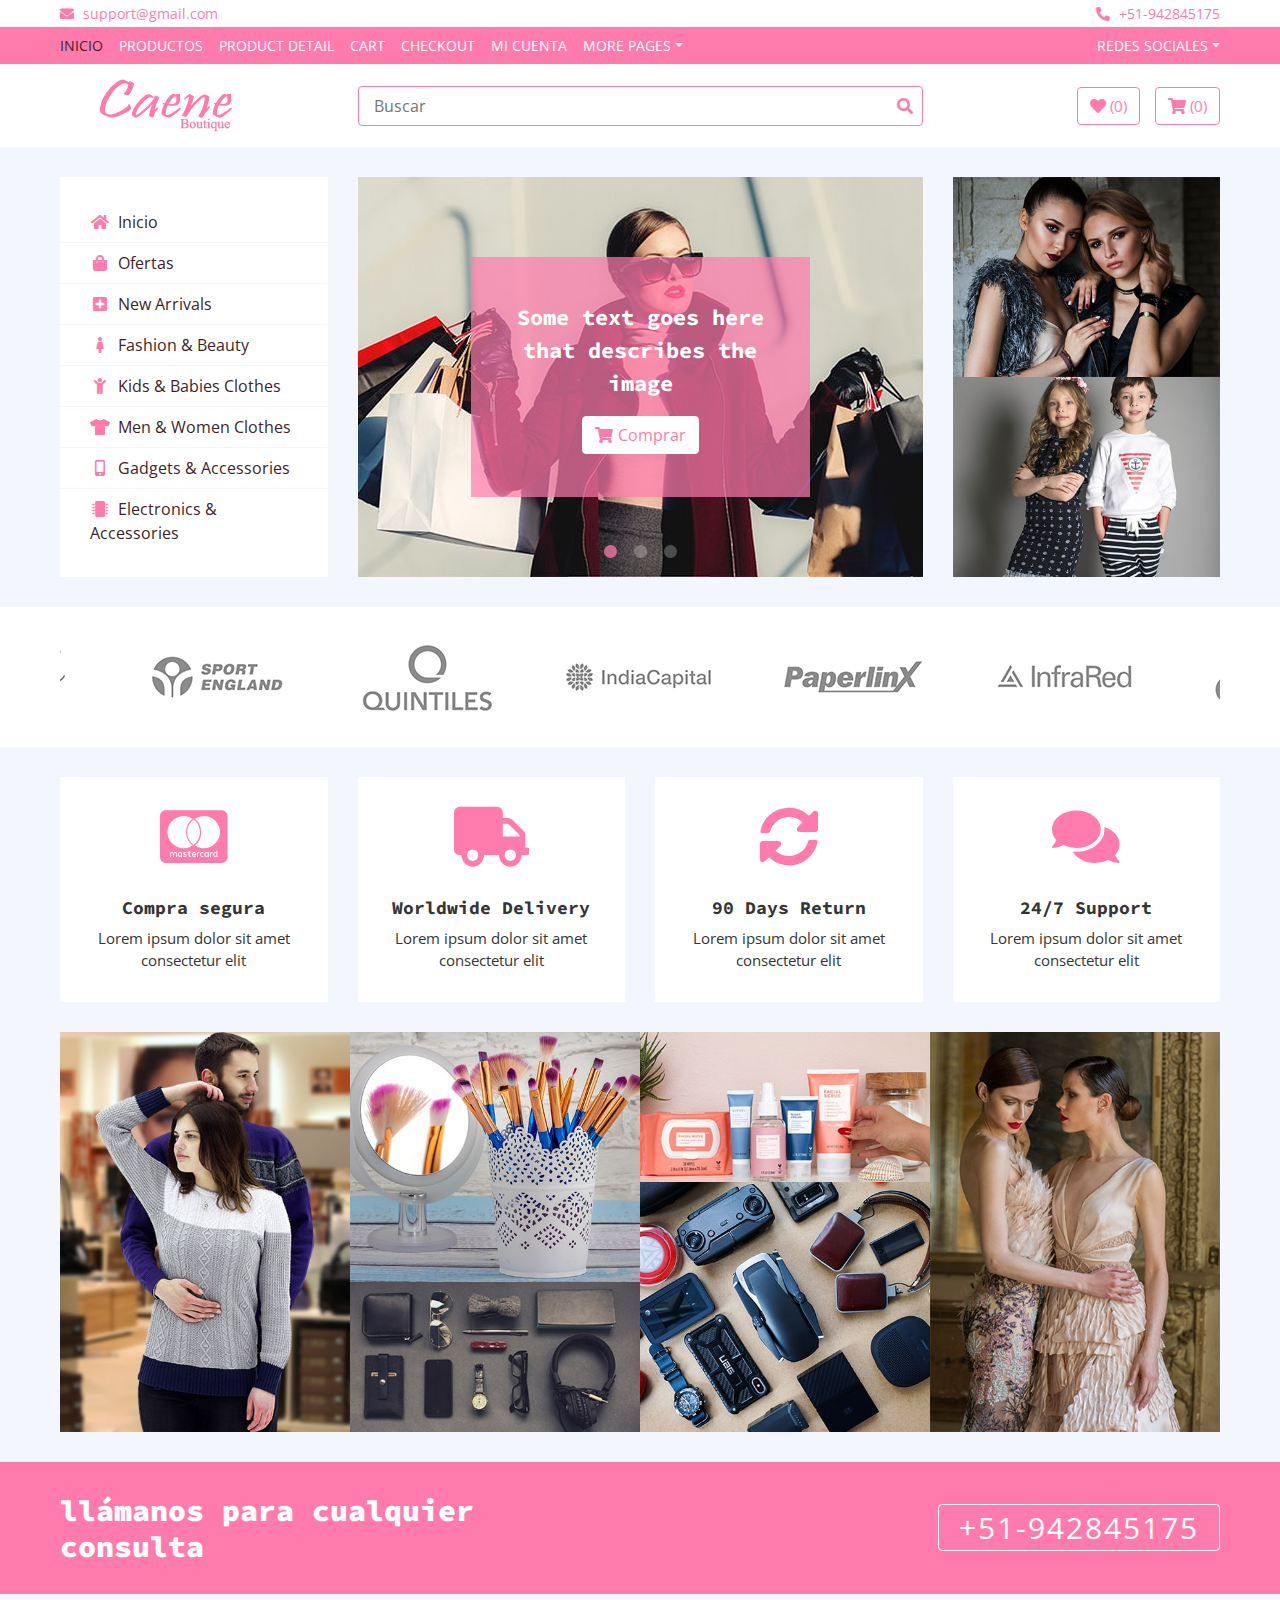
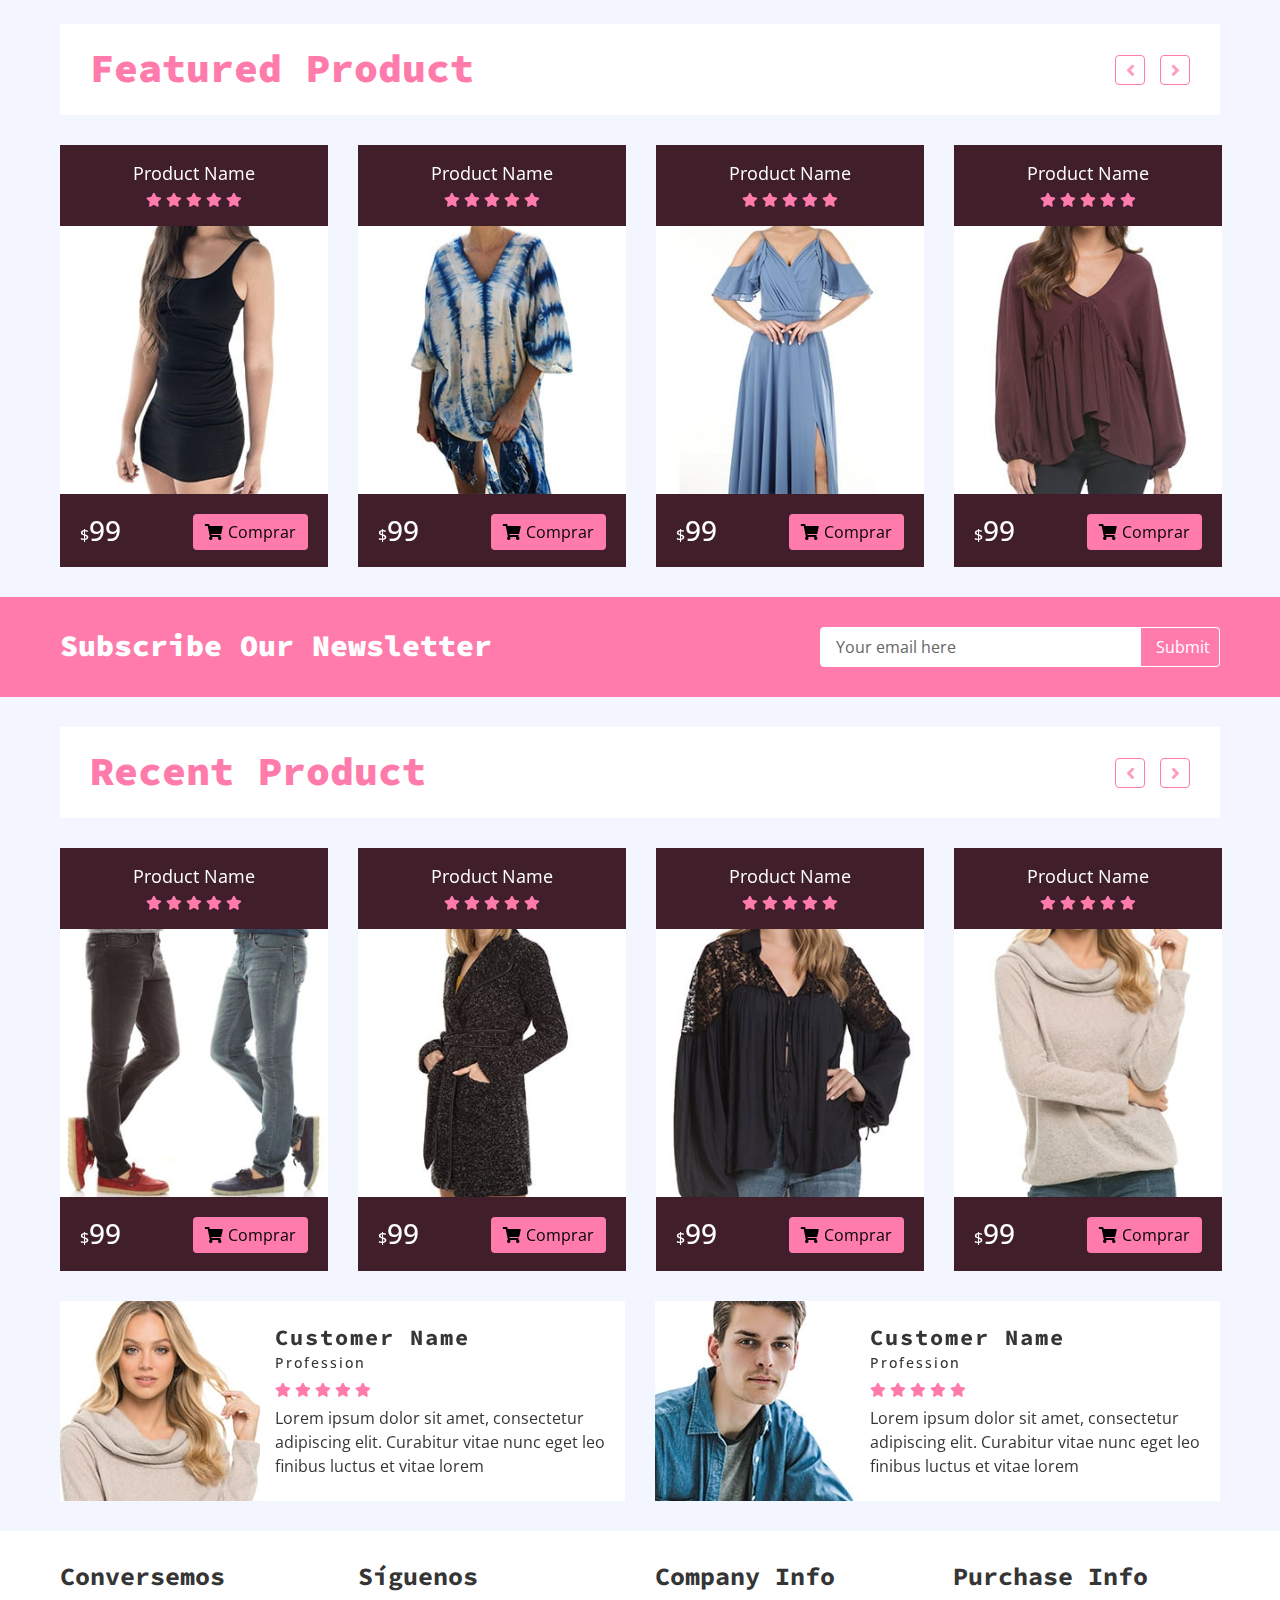
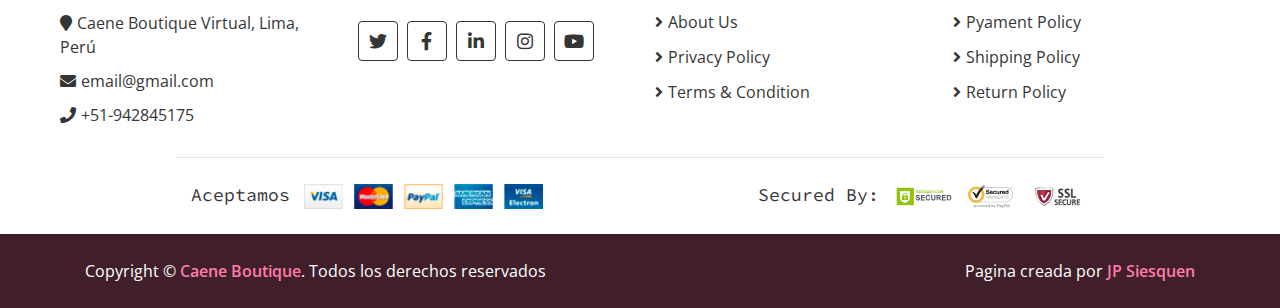
<file: index.html>
<!DOCTYPE html>
<html lang="es">
    <head>
        <meta charset="utf-8">
        <title>Caene Boutique</title>
        <meta content="width=device-width, initial-scale=1.0" name="viewport">
        <meta content="eCommerce HTML Template Free Download" name="keywords">
        <meta content="eCommerce HTML Template Free Download" name="description">

        <!-- Favicon -->
        <link href="img/favicon.ico" rel="icon">

        <!-- Google Fonts -->
        <link href="https://fonts.googleapis.com/css?family=Open+Sans:300,400|Source+Code+Pro:700,900&display=swap" rel="stylesheet">

        <!-- CSS Libraries -->
        <link href="https://stackpath.bootstrapcdn.com/bootstrap/4.4.1/css/bootstrap.min.css" rel="stylesheet">
        <link href="https://cdnjs.cloudflare.com/ajax/libs/font-awesome/5.10.0/css/all.min.css" rel="stylesheet">
        <link href="lib/slick/slick.css" rel="stylesheet">
        <link href="lib/slick/slick-theme.css" rel="stylesheet">

        <!-- Template Stylesheet -->
        <link href="css/style.css" rel="stylesheet">
    </head>

    <body>
        <!-- Top bar Start -->
        <div class="top-bar">
            <div class="container-fluid">
                <div class="row">
                    <div class="col-sm-6">
                        <i class="fa fa-envelope"></i>
                        support@gmail.com
                    </div>
                    <div class="col-sm-6">
                        <i class="fa fa-phone-alt"></i>
                        +51-942845175
                    </div>
                </div>
            </div>
        </div>
        <!-- Top bar End -->
        
        <!-- Nav Bar Start -->
        <div class="nav">
            <div class="container-fluid">
                <nav class="navbar navbar-expand-md bg-dark navbar-dark">
                    <a href="#" class="navbar-brand">MENU</a>
                    <button type="button" class="navbar-toggler" data-toggle="collapse" data-target="#navbarCollapse">
                        <span class="navbar-toggler-icon"></span>
                    </button>

                    <div class="collapse navbar-collapse justify-content-between" id="navbarCollapse">
                        <div class="navbar-nav mr-auto">
                            <a href="index.html" class="nav-item nav-link active">Inicio</a>
                            <a href="product-list.html" class="nav-item nav-link">Productos</a>
                            <a href="product-detail.html" class="nav-item nav-link">Product Detail</a>
                            <a href="cart.html" class="nav-item nav-link">Cart</a>
                            <a href="checkout.html" class="nav-item nav-link">Checkout</a>
                            <a href="my-account.html" class="nav-item nav-link">Mi cuenta</a>
                            <div class="nav-item dropdown">
                                <a href="#" class="nav-link dropdown-toggle" data-toggle="dropdown">More Pages</a>
                                <div class="dropdown-menu">
                                    <a href="wishlist.html" class="dropdown-item">Wishlist</a>
                                    <a href="login.html" class="dropdown-item">Login & Register</a>
                                    <a href="contact.html" class="dropdown-item">Contáctanos</a>
                                </div>
                            </div>
                        </div>
                        <div class="navbar-nav ml-auto">
                            <div class="nav-item dropdown">
                                <a href="#" class="nav-link dropdown-toggle" data-toggle="dropdown">Redes sociales</a>
                                <div class="dropdown-menu">
                                    <a href="#" class="dropdown-item">Instagram</a>
                                    <a href="#" class="dropdown-item">Facebook</a>
                                    <a href="#" class="dropdown-item">Twitter</a>
                                </div>
                            </div>
                        </div>
                    </div>
                </nav>
            </div>
        </div>
        <!-- Nav Bar End -->      
        
        <!-- Bottom Bar Start -->
        <div class="bottom-bar">
            <div class="container-fluid">
                <div class="row align-items-center">
                    <div class="col-md-3">
                        <div class="logo">
                            <a href="index.html">
                                <img src="img/logo.png" alt="Logo">
                            </a>
                        </div>
                    </div>
                    <div class="col-md-6">
                        <div class="search">
                            <input type="text" placeholder="Buscar">
                            <button><i class="fa fa-search"></i></button>
                        </div>
                    </div>
                    <div class="col-md-3">
                        <div class="user">
                            <a href="wishlist.html" class="btn wishlist">
                                <i class="fa fa-heart"></i>
                                <span>(0)</span>
                            </a>
                            <a href="cart.html" class="btn cart">
                                <i class="fa fa-shopping-cart"></i>
                                <span>(0)</span>
                            </a>
                        </div>
                    </div>
                </div>
            </div>
        </div>
        <!-- Bottom Bar End -->       
        
        <!-- Main Slider Start -->
        <div class="header">
            <div class="container-fluid">
                <div class="row">
                    <div class="col-md-3">
                        <nav class="navbar bg-light">
                            <ul class="navbar-nav">
                                <li class="nav-item">
                                    <a class="nav-link" href="#"><i class="fa fa-home"></i>Inicio</a>
                                </li>
                                <li class="nav-item">
                                    <a class="nav-link" href="#"><i class="fa fa-shopping-bag"></i>Ofertas</a>
                                </li>
                                <li class="nav-item">
                                    <a class="nav-link" href="#"><i class="fa fa-plus-square"></i>New Arrivals</a>
                                </li>
                                <li class="nav-item">
                                    <a class="nav-link" href="#"><i class="fa fa-female"></i>Fashion & Beauty</a>
                                </li>
                                <li class="nav-item">
                                    <a class="nav-link" href="#"><i class="fa fa-child"></i>Kids & Babies Clothes</a>
                                </li>
                                <li class="nav-item">
                                    <a class="nav-link" href="#"><i class="fa fa-tshirt"></i>Men & Women Clothes</a>
                                </li>
                                <li class="nav-item">
                                    <a class="nav-link" href="#"><i class="fa fa-mobile-alt"></i>Gadgets & Accessories</a>
                                </li>
                                <li class="nav-item">
                                    <a class="nav-link" href="#"><i class="fa fa-microchip"></i>Electronics & Accessories</a>
                                </li>
                            </ul>
                        </nav>
                    </div>
                    <div class="col-md-6">
                        <div class="header-slider normal-slider">
                            <div class="header-slider-item">
                                <img src="img/slider-1.jpg" alt="Slider Image" />
                                <div class="header-slider-caption">
                                    <p>Some text goes here that describes the image</p>
                                    <a class="btn" href=""><i class="fa fa-shopping-cart"></i>Comprar</a>
                                </div>
                            </div>
                            <div class="header-slider-item">
                                <img src="img/slider-2.jpg" alt="Slider Image" />
                                <div class="header-slider-caption">
                                    <p>Some text goes here that describes the image</p>
                                    <a class="btn" href=""><i class="fa fa-shopping-cart"></i>Comprar</a>
                                </div>
                            </div>
                            <div class="header-slider-item">
                                <img src="img/slider-3.jpg" alt="Slider Image" />
                                <div class="header-slider-caption">
                                    <p>Some text goes here that describes the image</p>
                                    <a class="btn" href=""><i class="fa fa-shopping-cart"></i>Comprar</a>
                                </div>
                            </div>
                        </div>
                    </div>
                    <div class="col-md-3">
                        <div class="header-img">
                            <div class="img-item">
                                <img src="img/category-1.jpg" />
                                <a class="img-text" href="">
                                    <p>Some text goes here that describes the image</p>
                                </a>
                            </div>
                            <div class="img-item">
                                <img src="img/category-2.jpg" />
                                <a class="img-text" href="">
                                    <p>Some text goes here that describes the image</p>
                                </a>
                            </div>
                        </div>
                    </div>
                </div>
            </div>
        </div>
        <!-- Main Slider End -->      
        
        <!-- Brand Start -->
        <div class="brand">
            <div class="container-fluid">
                <div class="brand-slider">
                    <div class="brand-item"><img src="img/brand-1.png" alt=""></div>
                    <div class="brand-item"><img src="img/brand-2.png" alt=""></div>
                    <div class="brand-item"><img src="img/brand-3.png" alt=""></div>
                    <div class="brand-item"><img src="img/brand-4.png" alt=""></div>
                    <div class="brand-item"><img src="img/brand-5.png" alt=""></div>
                    <div class="brand-item"><img src="img/brand-6.png" alt=""></div>
                </div>
            </div>
        </div>
        <!-- Brand End -->      
        
        <!-- Feature Start-->
        <div class="feature">
            <div class="container-fluid">
                <div class="row align-items-center">
                    <div class="col-lg-3 col-md-6 feature-col">
                        <div class="feature-content">
                            <i class="fab fa-cc-mastercard"></i>
                            <h2>Compra segura</h2>
                            <p>
                                Lorem ipsum dolor sit amet consectetur elit
                            </p>
                        </div>
                    </div>
                    <div class="col-lg-3 col-md-6 feature-col">
                        <div class="feature-content">
                            <i class="fa fa-truck"></i>
                            <h2>Worldwide Delivery</h2>
                            <p>
                                Lorem ipsum dolor sit amet consectetur elit
                            </p>
                        </div>
                    </div>
                    <div class="col-lg-3 col-md-6 feature-col">
                        <div class="feature-content">
                            <i class="fa fa-sync-alt"></i>
                            <h2>90 Days Return</h2>
                            <p>
                                Lorem ipsum dolor sit amet consectetur elit
                            </p>
                        </div>
                    </div>
                    <div class="col-lg-3 col-md-6 feature-col">
                        <div class="feature-content">
                            <i class="fa fa-comments"></i>
                            <h2>24/7 Support</h2>
                            <p>
                                Lorem ipsum dolor sit amet consectetur elit
                            </p>
                        </div>
                    </div>
                </div>
            </div>
        </div>
        <!-- Feature End-->      
        
        <!-- Category Start-->
        <div class="category">
            <div class="container-fluid">
                <div class="row">
                    <div class="col-md-3">
                        <div class="category-item ch-400">
                            <img src="img/category-3.jpg" />
                            <a class="category-name" href="">
                                <p>Some text goes here that describes the image</p>
                            </a>
                        </div>
                    </div>
                    <div class="col-md-3">
                        <div class="category-item ch-250">
                            <img src="img/category-4.jpg" />
                            <a class="category-name" href="">
                                <p>Some text goes here that describes the image</p>
                            </a>
                        </div>
                        <div class="category-item ch-150">
                            <img src="img/category-5.jpg" />
                            <a class="category-name" href="">
                                <p>Some text goes here that describes the image</p>
                            </a>
                        </div>
                    </div>
                    <div class="col-md-3">
                        <div class="category-item ch-150">
                            <img src="img/category-6.jpg" />
                            <a class="category-name" href="">
                                <p>Some text goes here that describes the image</p>
                            </a>
                        </div>
                        <div class="category-item ch-250">
                            <img src="img/category-7.jpg" />
                            <a class="category-name" href="">
                                <p>Some text goes here that describes the image</p>
                            </a>
                        </div>
                    </div>
                    <div class="col-md-3">
                        <div class="category-item ch-400">
                            <img src="img/category-8.jpg" />
                            <a class="category-name" href="">
                                <p>Some text goes here that describes the image</p>
                            </a>
                        </div>
                    </div>
                </div>
            </div>
        </div>
        <!-- Category End-->       
        
        <!-- Call to Action Start -->
        <div class="call-to-action">
            <div class="container-fluid">
                <div class="row align-items-center">
                    <div class="col-md-6">
                        <h1>llámanos para cualquier consulta</h1>
                    </div>
                    <div class="col-md-6">
                        <a href="tel:0123456789">+51-942845175</a>
                    </div>
                </div>
            </div>
        </div>
        <!-- Call to Action End -->       
        
        <!-- Featured Product Start -->
        <div class="featured-product product">
            <div class="container-fluid">
                <div class="section-header">
                    <h1>Featured Product</h1>
                </div>
                <div class="row align-items-center product-slider product-slider-4">
                    <div class="col-lg-3">
                        <div class="product-item">
                            <div class="product-title">
                                <a href="#">Product Name</a>
                                <div class="ratting">
                                    <i class="fa fa-star"></i>
                                    <i class="fa fa-star"></i>
                                    <i class="fa fa-star"></i>
                                    <i class="fa fa-star"></i>
                                    <i class="fa fa-star"></i>
                                </div>
                            </div>
                            <div class="product-image">
                                <a href="product-detail.html">
                                    <img src="img/product-1.jpg" alt="Product Image">
                                </a>
                                <div class="product-action">
                                    <a href="#"><i class="fa fa-cart-plus"></i></a>
                                    <a href="#"><i class="fa fa-heart"></i></a>
                                    <a href="#"><i class="fa fa-search"></i></a>
                                </div>
                            </div>
                            <div class="product-price">
                                <h3><span>$</span>99</h3>
                                <a class="btn" href=""><i class="fa fa-shopping-cart"></i>Comprar</a>
                            </div>
                        </div>
                    </div>
                    <div class="col-lg-3">
                        <div class="product-item">
                            <div class="product-title">
                                <a href="#">Product Name</a>
                                <div class="ratting">
                                    <i class="fa fa-star"></i>
                                    <i class="fa fa-star"></i>
                                    <i class="fa fa-star"></i>
                                    <i class="fa fa-star"></i>
                                    <i class="fa fa-star"></i>
                                </div>
                            </div>
                            <div class="product-image">
                                <a href="product-detail.html">
                                    <img src="img/product-2.jpg" alt="Product Image">
                                </a>
                                <div class="product-action">
                                    <a href="#"><i class="fa fa-cart-plus"></i></a>
                                    <a href="#"><i class="fa fa-heart"></i></a>
                                    <a href="#"><i class="fa fa-search"></i></a>
                                </div>
                            </div>
                            <div class="product-price">
                                <h3><span>$</span>99</h3>
                                <a class="btn" href=""><i class="fa fa-shopping-cart"></i>Comprar</a>
                            </div>
                        </div>
                    </div>
                    <div class="col-lg-3">
                        <div class="product-item">
                            <div class="product-title">
                                <a href="#">Product Name</a>
                                <div class="ratting">
                                    <i class="fa fa-star"></i>
                                    <i class="fa fa-star"></i>
                                    <i class="fa fa-star"></i>
                                    <i class="fa fa-star"></i>
                                    <i class="fa fa-star"></i>
                                </div>
                            </div>
                            <div class="product-image">
                                <a href="product-detail.html">
                                    <img src="img/product-3.jpg" alt="Product Image">
                                </a>
                                <div class="product-action">
                                    <a href="#"><i class="fa fa-cart-plus"></i></a>
                                    <a href="#"><i class="fa fa-heart"></i></a>
                                    <a href="#"><i class="fa fa-search"></i></a>
                                </div>
                            </div>
                            <div class="product-price">
                                <h3><span>$</span>99</h3>
                                <a class="btn" href=""><i class="fa fa-shopping-cart"></i>Comprar</a>
                            </div>
                        </div>
                    </div>
                    <div class="col-lg-3">
                        <div class="product-item">
                            <div class="product-title">
                                <a href="#">Product Name</a>
                                <div class="ratting">
                                    <i class="fa fa-star"></i>
                                    <i class="fa fa-star"></i>
                                    <i class="fa fa-star"></i>
                                    <i class="fa fa-star"></i>
                                    <i class="fa fa-star"></i>
                                </div>
                            </div>
                            <div class="product-image">
                                <a href="product-detail.html">
                                    <img src="img/product-4.jpg" alt="Product Image">
                                </a>
                                <div class="product-action">
                                    <a href="#"><i class="fa fa-cart-plus"></i></a>
                                    <a href="#"><i class="fa fa-heart"></i></a>
                                    <a href="#"><i class="fa fa-search"></i></a>
                                </div>
                            </div>
                            <div class="product-price">
                                <h3><span>$</span>99</h3>
                                <a class="btn" href=""><i class="fa fa-shopping-cart"></i>Comprar</a>
                            </div>
                        </div>
                    </div>
                    <div class="col-lg-3">
                        <div class="product-item">
                            <div class="product-title">
                                <a href="#">Product Name</a>
                                <div class="ratting">
                                    <i class="fa fa-star"></i>
                                    <i class="fa fa-star"></i>
                                    <i class="fa fa-star"></i>
                                    <i class="fa fa-star"></i>
                                    <i class="fa fa-star"></i>
                                </div>
                            </div>
                            <div class="product-image">
                                <a href="product-detail.html">
                                    <img src="img/product-5.jpg" alt="Product Image">
                                </a>
                                <div class="product-action">
                                    <a href="#"><i class="fa fa-cart-plus"></i></a>
                                    <a href="#"><i class="fa fa-heart"></i></a>
                                    <a href="#"><i class="fa fa-search"></i></a>
                                </div>
                            </div>
                            <div class="product-price">
                                <h3><span>$</span>99</h3>
                                <a class="btn" href=""><i class="fa fa-shopping-cart"></i>Comprar</a>
                            </div>
                        </div>
                    </div>
                </div>
            </div>
        </div>
        <!-- Featured Product End -->       
        
        <!-- Newsletter Start -->
        <div class="newsletter">
            <div class="container-fluid">
                <div class="row">
                    <div class="col-md-6">
                        <h1>Subscribe Our Newsletter</h1>
                    </div>
                    <div class="col-md-6">
                        <div class="form">
                            <input type="email" value="Your email here">
                            <button>Submit</button>
                        </div>
                    </div>
                </div>
            </div>
        </div>
        <!-- Newsletter End -->        
        
        <!-- Recent Product Start -->
        <div class="recent-product product">
            <div class="container-fluid">
                <div class="section-header">
                    <h1>Recent Product</h1>
                </div>
                <div class="row align-items-center product-slider product-slider-4">
                    <div class="col-lg-3">
                        <div class="product-item">
                            <div class="product-title">
                                <a href="#">Product Name</a>
                                <div class="ratting">
                                    <i class="fa fa-star"></i>
                                    <i class="fa fa-star"></i>
                                    <i class="fa fa-star"></i>
                                    <i class="fa fa-star"></i>
                                    <i class="fa fa-star"></i>
                                </div>
                            </div>
                            <div class="product-image">
                                <a href="product-detail.html">
                                    <img src="img/product-6.jpg" alt="Product Image">
                                </a>
                                <div class="product-action">
                                    <a href="#"><i class="fa fa-cart-plus"></i></a>
                                    <a href="#"><i class="fa fa-heart"></i></a>
                                    <a href="#"><i class="fa fa-search"></i></a>
                                </div>
                            </div>
                            <div class="product-price">
                                <h3><span>$</span>99</h3>
                                <a class="btn" href=""><i class="fa fa-shopping-cart"></i>Comprar</a>
                            </div>
                        </div>
                    </div>
                    <div class="col-lg-3">
                        <div class="product-item">
                            <div class="product-title">
                                <a href="#">Product Name</a>
                                <div class="ratting">
                                    <i class="fa fa-star"></i>
                                    <i class="fa fa-star"></i>
                                    <i class="fa fa-star"></i>
                                    <i class="fa fa-star"></i>
                                    <i class="fa fa-star"></i>
                                </div>
                            </div>
                            <div class="product-image">
                                <a href="product-detail.html">
                                    <img src="img/product-7.jpg" alt="Product Image">
                                </a>
                                <div class="product-action">
                                    <a href="#"><i class="fa fa-cart-plus"></i></a>
                                    <a href="#"><i class="fa fa-heart"></i></a>
                                    <a href="#"><i class="fa fa-search"></i></a>
                                </div>
                            </div>
                            <div class="product-price">
                                <h3><span>$</span>99</h3>
                                <a class="btn" href=""><i class="fa fa-shopping-cart"></i>Comprar</a>
                            </div>
                        </div>
                    </div>
                    <div class="col-lg-3">
                        <div class="product-item">
                            <div class="product-title">
                                <a href="#">Product Name</a>
                                <div class="ratting">
                                    <i class="fa fa-star"></i>
                                    <i class="fa fa-star"></i>
                                    <i class="fa fa-star"></i>
                                    <i class="fa fa-star"></i>
                                    <i class="fa fa-star"></i>
                                </div>
                            </div>
                            <div class="product-image">
                                <a href="product-detail.html">
                                    <img src="img/product-8.jpg" alt="Product Image">
                                </a>
                                <div class="product-action">
                                    <a href="#"><i class="fa fa-cart-plus"></i></a>
                                    <a href="#"><i class="fa fa-heart"></i></a>
                                    <a href="#"><i class="fa fa-search"></i></a>
                                </div>
                            </div>
                            <div class="product-price">
                                <h3><span>$</span>99</h3>
                                <a class="btn" href=""><i class="fa fa-shopping-cart"></i>Comprar</a>
                            </div>
                        </div>
                    </div>
                    <div class="col-lg-3">
                        <div class="product-item">
                            <div class="product-title">
                                <a href="#">Product Name</a>
                                <div class="ratting">
                                    <i class="fa fa-star"></i>
                                    <i class="fa fa-star"></i>
                                    <i class="fa fa-star"></i>
                                    <i class="fa fa-star"></i>
                                    <i class="fa fa-star"></i>
                                </div>
                            </div>
                            <div class="product-image">
                                <a href="product-detail.html">
                                    <img src="img/product-9.jpg" alt="Product Image">
                                </a>
                                <div class="product-action">
                                    <a href="#"><i class="fa fa-cart-plus"></i></a>
                                    <a href="#"><i class="fa fa-heart"></i></a>
                                    <a href="#"><i class="fa fa-search"></i></a>
                                </div>
                            </div>
                            <div class="product-price">
                                <h3><span>$</span>99</h3>
                                <a class="btn" href=""><i class="fa fa-shopping-cart"></i>Comprar</a>
                            </div>
                        </div>
                    </div>
                    <div class="col-lg-3">
                        <div class="product-item">
                            <div class="product-title">
                                <a href="#">Product Name</a>
                                <div class="ratting">
                                    <i class="fa fa-star"></i>
                                    <i class="fa fa-star"></i>
                                    <i class="fa fa-star"></i>
                                    <i class="fa fa-star"></i>
                                    <i class="fa fa-star"></i>
                                </div>
                            </div>
                            <div class="product-image">
                                <a href="product-detail.html">
                                    <img src="img/product-10.jpg" alt="Product Image">
                                </a>
                                <div class="product-action">
                                    <a href="#"><i class="fa fa-cart-plus"></i></a>
                                    <a href="#"><i class="fa fa-heart"></i></a>
                                    <a href="#"><i class="fa fa-search"></i></a>
                                </div>
                            </div>
                            <div class="product-price">
                                <h3><span>$</span>99</h3>
                                <a class="btn" href=""><i class="fa fa-shopping-cart"></i>Comprar</a>
                            </div>
                        </div>
                    </div>
                </div>
            </div>
        </div>
        <!-- Recent Product End -->
        
        <!-- Review Start -->
        <div class="review">
            <div class="container-fluid">
                <div class="row align-items-center review-slider normal-slider">
                    <div class="col-md-6">
                        <div class="review-slider-item">
                            <div class="review-img">
                                <img src="img/review-1.jpg" alt="Image">
                            </div>
                            <div class="review-text">
                                <h2>Customer Name</h2>
                                <h3>Profession</h3>
                                <div class="ratting">
                                    <i class="fa fa-star"></i>
                                    <i class="fa fa-star"></i>
                                    <i class="fa fa-star"></i>
                                    <i class="fa fa-star"></i>
                                    <i class="fa fa-star"></i>
                                </div>
                                <p>
                                    Lorem ipsum dolor sit amet, consectetur adipiscing elit. Curabitur vitae nunc eget leo finibus luctus et vitae lorem
                                </p>
                            </div>
                        </div>
                    </div>
                    <div class="col-md-6">
                        <div class="review-slider-item">
                            <div class="review-img">
                                <img src="img/review-2.jpg" alt="Image">
                            </div>
                            <div class="review-text">
                                <h2>Customer Name</h2>
                                <h3>Profession</h3>
                                <div class="ratting">
                                    <i class="fa fa-star"></i>
                                    <i class="fa fa-star"></i>
                                    <i class="fa fa-star"></i>
                                    <i class="fa fa-star"></i>
                                    <i class="fa fa-star"></i>
                                </div>
                                <p>
                                    Lorem ipsum dolor sit amet, consectetur adipiscing elit. Curabitur vitae nunc eget leo finibus luctus et vitae lorem
                                </p>
                            </div>
                        </div>
                    </div>
                    <div class="col-md-6">
                        <div class="review-slider-item">
                            <div class="review-img">
                                <img src="img/review-3.jpg" alt="Image">
                            </div>
                            <div class="review-text">
                                <h2>Customer Name</h2>
                                <h3>Profession</h3>
                                <div class="ratting">
                                    <i class="fa fa-star"></i>
                                    <i class="fa fa-star"></i>
                                    <i class="fa fa-star"></i>
                                    <i class="fa fa-star"></i>
                                    <i class="fa fa-star"></i>
                                </div>
                                <p>
                                    Lorem ipsum dolor sit amet, consectetur adipiscing elit. Curabitur vitae nunc eget leo finibus luctus et vitae lorem
                                </p>
                            </div>
                        </div>
                    </div>
                </div>
            </div>
        </div>
        <!-- Review End -->        
        
        <!-- Footer Start -->
        <div class="footer">
            <div class="container-fluid">
                <div class="row">
                    <div class="col-lg-3 col-md-6">
                        <div class="footer-widget">
                            <h2>Conversemos</h2>
                            <div class="contact-info">
                                <p><i class="fa fa-map-marker"></i>Caene Boutique Virtual, Lima, Perú</p>
                                <p><i class="fa fa-envelope"></i>email@gmail.com</p>
                                <p><i class="fa fa-phone"></i>+51-942845175</p>
                            </div>
                        </div>
                    </div>
                    
                    <div class="col-lg-3 col-md-6">
                        <div class="footer-widget">
                            <h2>Síguenos</h2>
                            <div class="contact-info">
                                <div class="social">
                                    <a href=""><i class="fab fa-twitter"></i></a>
                                    <a href=""><i class="fab fa-facebook-f"></i></a>
                                    <a href=""><i class="fab fa-linkedin-in"></i></a>
                                    <a href=""><i class="fab fa-instagram"></i></a>
                                    <a href=""><i class="fab fa-youtube"></i></a>
                                </div>
                            </div>
                        </div>
                    </div>

                    <div class="col-lg-3 col-md-6">
                        <div class="footer-widget">
                            <h2>Company Info</h2>
                            <ul>
                                <li><a href="#">About Us</a></li>
                                <li><a href="#">Privacy Policy</a></li>
                                <li><a href="#">Terms & Condition</a></li>
                            </ul>
                        </div>
                    </div>

                    <div class="col-lg-3 col-md-6">
                        <div class="footer-widget">
                            <h2>Purchase Info</h2>
                            <ul>
                                <li><a href="#">Pyament Policy</a></li>
                                <li><a href="#">Shipping Policy</a></li>
                                <li><a href="#">Return Policy</a></li>
                            </ul>
                        </div>
                    </div>
                </div>
                
                <div class="row payment align-items-center">
                    <div class="col-md-6">
                        <div class="payment-method">
                            <h2>Aceptamos</h2>
                            <img src="img/payment-method.png" alt="Payment Method" />
                        </div>
                    </div>
                    <div class="col-md-6">
                        <div class="payment-security">
                            <h2>Secured By:</h2>
                            <img src="img/godaddy.svg" alt="Payment Security" />
                            <img src="img/norton.svg" alt="Payment Security" />
                            <img src="img/ssl.svg" alt="Payment Security" />
                        </div>
                    </div>
                </div>
            </div>
        </div>
        <!-- Footer End -->
        
        <!-- Footer Bottom Start -->
        <div class="footer-bottom">
            <div class="container">
                <div class="row">
                    <div class="col-md-6 copyright">
                        <p>Copyright &copy; <a href="#">Caene Boutique</a>. Todos los derechos reservados</p>
                    </div>

                    <div class="col-md-6 template-by">
                        <p>Pagina creada por <a href="#">JP Siesquen</a></p>
                    </div>
                </div>
            </div>
        </div>
        <!-- Footer Bottom End -->       
        
        <!-- Back to Top -->
        <a href="#" class="back-to-top"><i class="fa fa-chevron-up"></i></a>
        
        <!-- JavaScript Libraries -->
        <script src="https://code.jquery.com/jquery-3.4.1.min.js"></script>
        <script src="https://stackpath.bootstrapcdn.com/bootstrap/4.4.1/js/bootstrap.bundle.min.js"></script>
        <script src="lib/easing/easing.min.js"></script>
        <script src="lib/slick/slick.min.js"></script>
        
        <!-- Template Javascript -->
        <script src="js/main.js"></script>
    </body>
</html>
</file>
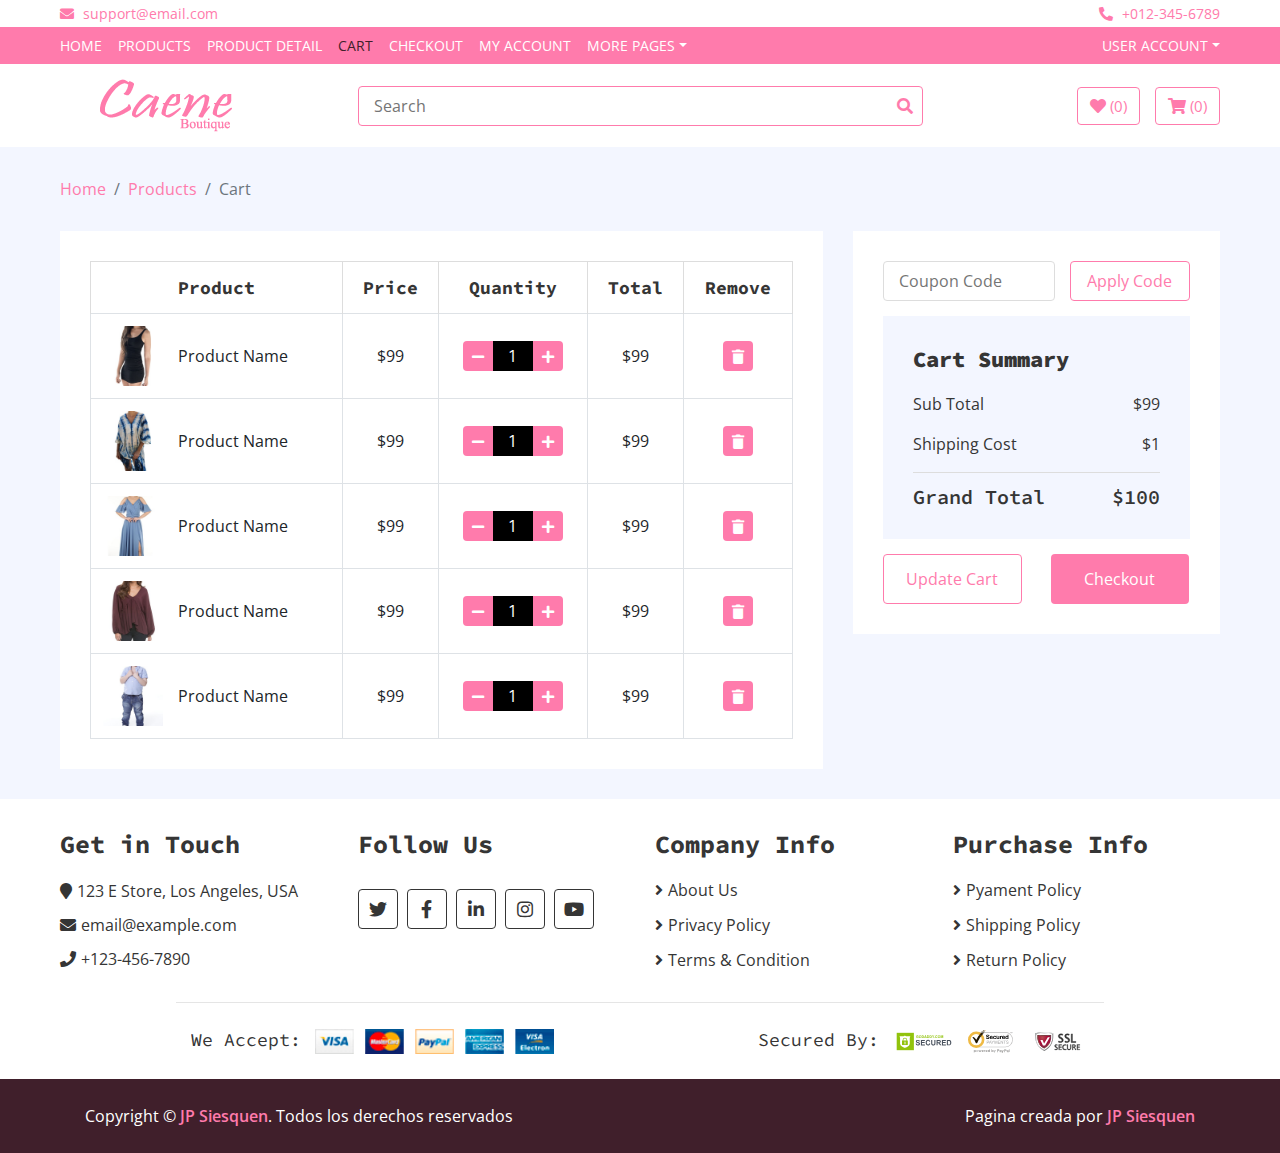
<file: cart.html>
<!DOCTYPE html>
<html lang="en">
    <head>
        <meta charset="utf-8">
        <title>E Store - eCommerce HTML Template</title>
        <meta content="width=device-width, initial-scale=1.0" name="viewport">
        <meta content="eCommerce HTML Template Free Download" name="keywords">
        <meta content="eCommerce HTML Template Free Download" name="description">

        <!-- Favicon -->
        <link href="img/favicon.ico" rel="icon">

        <!-- Google Fonts -->
        <link href="https://fonts.googleapis.com/css?family=Open+Sans:300,400|Source+Code+Pro:700,900&display=swap" rel="stylesheet">

        <!-- CSS Libraries -->
        <link href="https://stackpath.bootstrapcdn.com/bootstrap/4.4.1/css/bootstrap.min.css" rel="stylesheet">
        <link href="https://cdnjs.cloudflare.com/ajax/libs/font-awesome/5.10.0/css/all.min.css" rel="stylesheet">
        <link href="lib/slick/slick.css" rel="stylesheet">
        <link href="lib/slick/slick-theme.css" rel="stylesheet">

        <!-- Template Stylesheet -->
        <link href="css/style.css" rel="stylesheet">
    </head>

    <body>
        <!-- Top bar Start -->
        <div class="top-bar">
            <div class="container-fluid">
                <div class="row">
                    <div class="col-sm-6">
                        <i class="fa fa-envelope"></i>
                        support@email.com
                    </div>
                    <div class="col-sm-6">
                        <i class="fa fa-phone-alt"></i>
                        +012-345-6789
                    </div>
                </div>
            </div>
        </div>
        <!-- Top bar End -->
        
        <!-- Nav Bar Start -->
        <div class="nav">
            <div class="container-fluid">
                <nav class="navbar navbar-expand-md bg-dark navbar-dark">
                    <a href="#" class="navbar-brand">MENU</a>
                    <button type="button" class="navbar-toggler" data-toggle="collapse" data-target="#navbarCollapse">
                        <span class="navbar-toggler-icon"></span>
                    </button>

                    <div class="collapse navbar-collapse justify-content-between" id="navbarCollapse">
                        <div class="navbar-nav mr-auto">
                            <a href="index.html" class="nav-item nav-link">Home</a>
                            <a href="product-list.html" class="nav-item nav-link">Products</a>
                            <a href="product-detail.html" class="nav-item nav-link">Product Detail</a>
                            <a href="cart.html" class="nav-item nav-link active">Cart</a>
                            <a href="checkout.html" class="nav-item nav-link">Checkout</a>
                            <a href="my-account.html" class="nav-item nav-link">My Account</a>
                            <div class="nav-item dropdown">
                                <a href="#" class="nav-link dropdown-toggle" data-toggle="dropdown">More Pages</a>
                                <div class="dropdown-menu">
                                    <a href="wishlist.html" class="dropdown-item">Wishlist</a>
                                    <a href="login.html" class="dropdown-item">Login & Register</a>
                                    <a href="contact.html" class="dropdown-item">Contact Us</a>
                                </div>
                            </div>
                        </div>
                        <div class="navbar-nav ml-auto">
                            <div class="nav-item dropdown">
                                <a href="#" class="nav-link dropdown-toggle" data-toggle="dropdown">User Account</a>
                                <div class="dropdown-menu">
                                    <a href="#" class="dropdown-item">Login</a>
                                    <a href="#" class="dropdown-item">Register</a>
                                </div>
                            </div>
                        </div>
                    </div>
                </nav>
            </div>
        </div>
        <!-- Nav Bar End -->      
        
        <!-- Bottom Bar Start -->
        <div class="bottom-bar">
            <div class="container-fluid">
                <div class="row align-items-center">
                    <div class="col-md-3">
                        <div class="logo">
                            <a href="index.html">
                                <img src="img/logo.png" alt="Logo">
                            </a>
                        </div>
                    </div>
                    <div class="col-md-6">
                        <div class="search">
                            <input type="text" placeholder="Search">
                            <button><i class="fa fa-search"></i></button>
                        </div>
                    </div>
                    <div class="col-md-3">
                        <div class="user">
                            <a href="wishlist.html" class="btn wishlist">
                                <i class="fa fa-heart"></i>
                                <span>(0)</span>
                            </a>
                            <a href="cart.html" class="btn cart">
                                <i class="fa fa-shopping-cart"></i>
                                <span>(0)</span>
                            </a>
                        </div>
                    </div>
                </div>
            </div>
        </div>
        <!-- Bottom Bar End -->
        
        <!-- Breadcrumb Start -->
        <div class="breadcrumb-wrap">
            <div class="container-fluid">
                <ul class="breadcrumb">
                    <li class="breadcrumb-item"><a href="#">Home</a></li>
                    <li class="breadcrumb-item"><a href="#">Products</a></li>
                    <li class="breadcrumb-item active">Cart</li>
                </ul>
            </div>
        </div>
        <!-- Breadcrumb End -->
        
        <!-- Cart Start -->
        <div class="cart-page">
            <div class="container-fluid">
                <div class="row">
                    <div class="col-lg-8">
                        <div class="cart-page-inner">
                            <div class="table-responsive">
                                <table class="table table-bordered">
                                    <thead class="thead-dark">
                                        <tr>
                                            <th>Product</th>
                                            <th>Price</th>
                                            <th>Quantity</th>
                                            <th>Total</th>
                                            <th>Remove</th>
                                        </tr>
                                    </thead>
                                    <tbody class="align-middle">
                                        <tr>
                                            <td>
                                                <div class="img">
                                                    <a href="#"><img src="img/product-1.jpg" alt="Image"></a>
                                                    <p>Product Name</p>
                                                </div>
                                            </td>
                                            <td>$99</td>
                                            <td>
                                                <div class="qty">
                                                    <button class="btn-minus"><i class="fa fa-minus"></i></button>
                                                    <input type="text" value="1">
                                                    <button class="btn-plus"><i class="fa fa-plus"></i></button>
                                                </div>
                                            </td>
                                            <td>$99</td>
                                            <td><button><i class="fa fa-trash"></i></button></td>
                                        </tr>
                                        <tr>
                                            <td>
                                                <div class="img">
                                                    <a href="#"><img src="img/product-2.jpg" alt="Image"></a>
                                                    <p>Product Name</p>
                                                </div>
                                            </td>
                                            <td>$99</td>
                                            <td>
                                                <div class="qty">
                                                    <button class="btn-minus"><i class="fa fa-minus"></i></button>
                                                    <input type="text" value="1">
                                                    <button class="btn-plus"><i class="fa fa-plus"></i></button>
                                                </div>
                                            </td>
                                            <td>$99</td>
                                            <td><button><i class="fa fa-trash"></i></button></td>
                                        </tr>
                                        <tr>
                                            <td>
                                                <div class="img">
                                                    <a href="#"><img src="img/product-3.jpg" alt="Image"></a>
                                                    <p>Product Name</p>
                                                </div>
                                            </td>
                                            <td>$99</td>
                                            <td>
                                                <div class="qty">
                                                    <button class="btn-minus"><i class="fa fa-minus"></i></button>
                                                    <input type="text" value="1">
                                                    <button class="btn-plus"><i class="fa fa-plus"></i></button>
                                                </div>
                                            </td>
                                            <td>$99</td>
                                            <td><button><i class="fa fa-trash"></i></button></td>
                                        </tr>
                                        <tr>
                                            <td>
                                                <div class="img">
                                                    <a href="#"><img src="img/product-4.jpg" alt="Image"></a>
                                                    <p>Product Name</p>
                                                </div>
                                            </td>
                                            <td>$99</td>
                                            <td>
                                                <div class="qty">
                                                    <button class="btn-minus"><i class="fa fa-minus"></i></button>
                                                    <input type="text" value="1">
                                                    <button class="btn-plus"><i class="fa fa-plus"></i></button>
                                                </div>
                                            </td>
                                            <td>$99</td>
                                            <td><button><i class="fa fa-trash"></i></button></td>
                                        </tr>
                                        <tr>
                                            <td>
                                                <div class="img">
                                                    <a href="#"><img src="img/product-5.jpg" alt="Image"></a>
                                                    <p>Product Name</p>
                                                </div>
                                            </td>
                                            <td>$99</td>
                                            <td>
                                                <div class="qty">
                                                    <button class="btn-minus"><i class="fa fa-minus"></i></button>
                                                    <input type="text" value="1">
                                                    <button class="btn-plus"><i class="fa fa-plus"></i></button>
                                                </div>
                                            </td>
                                            <td>$99</td>
                                            <td><button><i class="fa fa-trash"></i></button></td>
                                        </tr>
                                    </tbody>
                                </table>
                            </div>
                        </div>
                    </div>
                    <div class="col-lg-4">
                        <div class="cart-page-inner">
                            <div class="row">
                                <div class="col-md-12">
                                    <div class="coupon">
                                        <input type="text" placeholder="Coupon Code">
                                        <button>Apply Code</button>
                                    </div>
                                </div>
                                <div class="col-md-12">
                                    <div class="cart-summary">
                                        <div class="cart-content">
                                            <h1>Cart Summary</h1>
                                            <p>Sub Total<span>$99</span></p>
                                            <p>Shipping Cost<span>$1</span></p>
                                            <h2>Grand Total<span>$100</span></h2>
                                        </div>
                                        <div class="cart-btn">
                                            <button>Update Cart</button>
                                            <button>Checkout</button>
                                        </div>
                                    </div>
                                </div>
                            </div>
                        </div>
                    </div>
                </div>
            </div>
        </div>
        <!-- Cart End -->
        
        <!-- Footer Start -->
        <div class="footer">
            <div class="container-fluid">
                <div class="row">
                    <div class="col-lg-3 col-md-6">
                        <div class="footer-widget">
                            <h2>Get in Touch</h2>
                            <div class="contact-info">
                                <p><i class="fa fa-map-marker"></i>123 E Store, Los Angeles, USA</p>
                                <p><i class="fa fa-envelope"></i>email@example.com</p>
                                <p><i class="fa fa-phone"></i>+123-456-7890</p>
                            </div>
                        </div>
                    </div>
                    
                    <div class="col-lg-3 col-md-6">
                        <div class="footer-widget">
                            <h2>Follow Us</h2>
                            <div class="contact-info">
                                <div class="social">
                                    <a href=""><i class="fab fa-twitter"></i></a>
                                    <a href=""><i class="fab fa-facebook-f"></i></a>
                                    <a href=""><i class="fab fa-linkedin-in"></i></a>
                                    <a href=""><i class="fab fa-instagram"></i></a>
                                    <a href=""><i class="fab fa-youtube"></i></a>
                                </div>
                            </div>
                        </div>
                    </div>

                    <div class="col-lg-3 col-md-6">
                        <div class="footer-widget">
                            <h2>Company Info</h2>
                            <ul>
                                <li><a href="#">About Us</a></li>
                                <li><a href="#">Privacy Policy</a></li>
                                <li><a href="#">Terms & Condition</a></li>
                            </ul>
                        </div>
                    </div>

                    <div class="col-lg-3 col-md-6">
                        <div class="footer-widget">
                            <h2>Purchase Info</h2>
                            <ul>
                                <li><a href="#">Pyament Policy</a></li>
                                <li><a href="#">Shipping Policy</a></li>
                                <li><a href="#">Return Policy</a></li>
                            </ul>
                        </div>
                    </div>
                </div>
                
                <div class="row payment align-items-center">
                    <div class="col-md-6">
                        <div class="payment-method">
                            <h2>We Accept:</h2>
                            <img src="img/payment-method.png" alt="Payment Method" />
                        </div>
                    </div>
                    <div class="col-md-6">
                        <div class="payment-security">
                            <h2>Secured By:</h2>
                            <img src="img/godaddy.svg" alt="Payment Security" />
                            <img src="img/norton.svg" alt="Payment Security" />
                            <img src="img/ssl.svg" alt="Payment Security" />
                        </div>
                    </div>
                </div>
            </div>
        </div>
        <!-- Footer End -->
        
        <!-- Footer Bottom Start -->
        <div class="footer-bottom">
            <div class="container">
                <div class="row">
                    <div class="col-md-6 copyright">
                        <p>Copyright &copy; <a href="#">JP Siesquen</a>. Todos los derechos reservados</p>
                    </div>

                    <div class="col-md-6 template-by">
                        <p>Pagina creada por <a href="#">JP Siesquen</a></p>
                    </div>
                </div>
            </div>
        </div>
        <!-- Footer Bottom End -->       
        
        <!-- Back to Top -->
        <a href="#" class="back-to-top"><i class="fa fa-chevron-up"></i></a>
        
        <!-- JavaScript Libraries -->
        <script src="https://code.jquery.com/jquery-3.4.1.min.js"></script>
        <script src="https://stackpath.bootstrapcdn.com/bootstrap/4.4.1/js/bootstrap.bundle.min.js"></script>
        <script src="lib/easing/easing.min.js"></script>
        <script src="lib/slick/slick.min.js"></script>
        
        <!-- Template Javascript -->
        <script src="js/main.js"></script>
    </body>
</html>
</file>
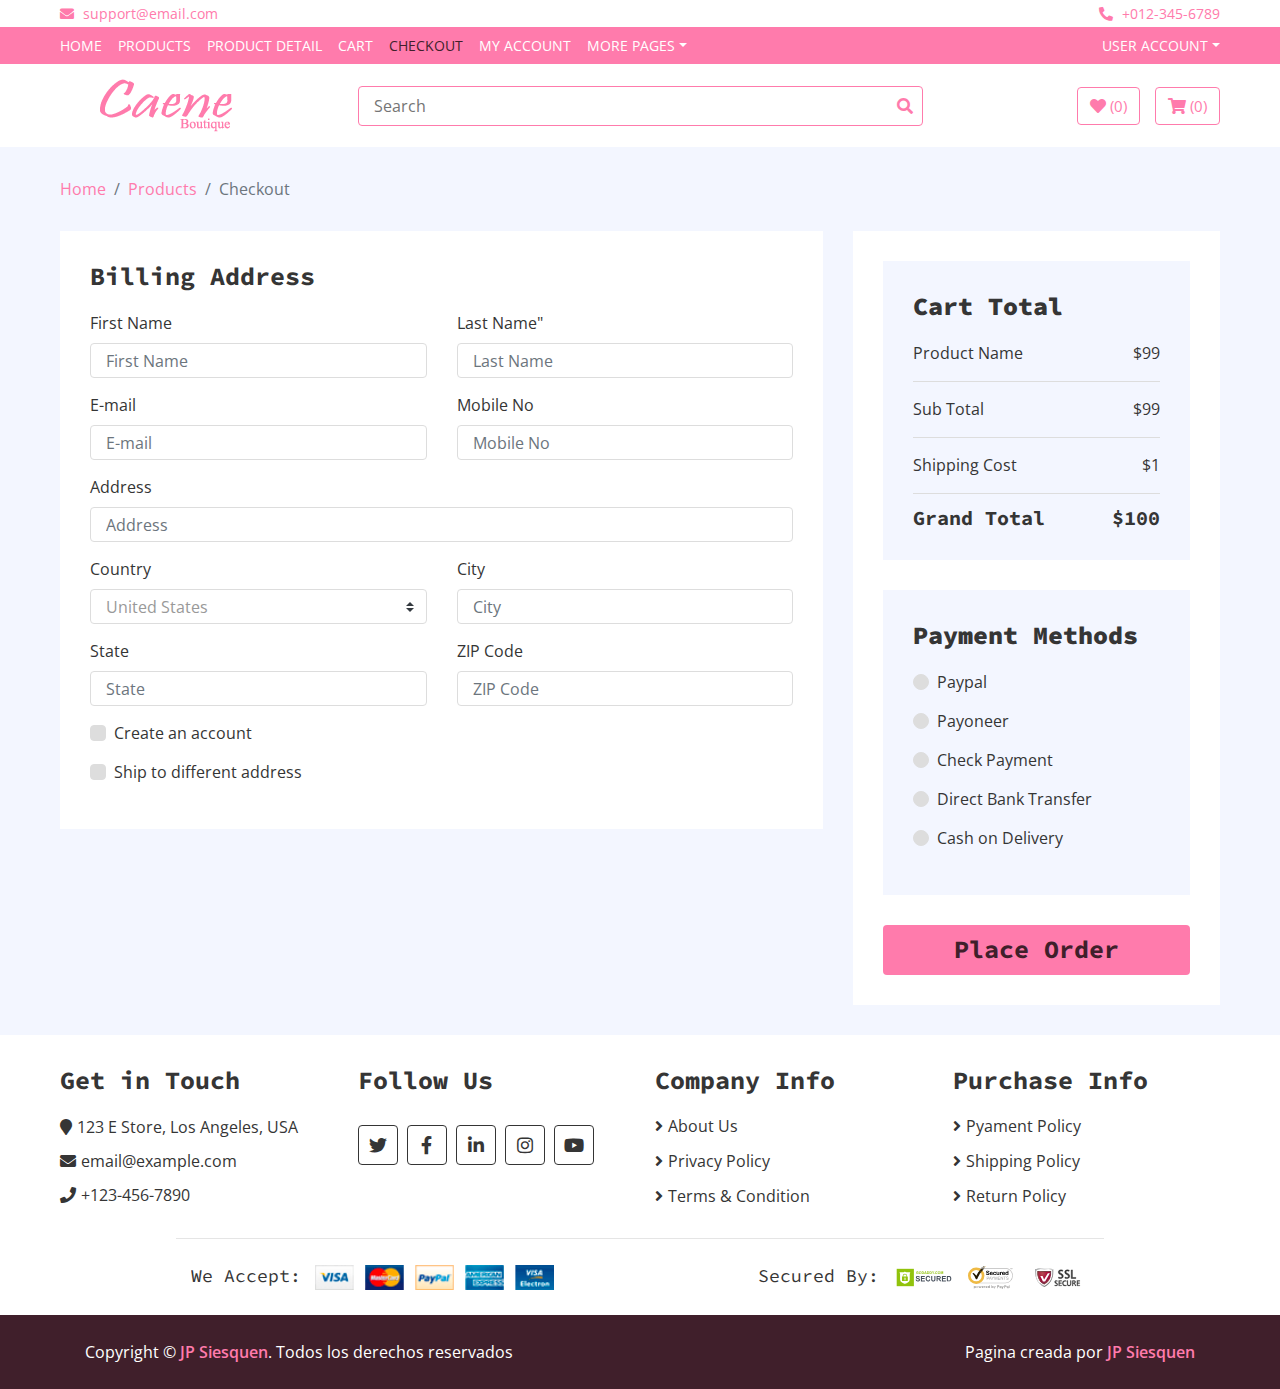
<file: checkout.html>
<!DOCTYPE html>
<html lang="en">
    <head>
        <meta charset="utf-8">
        <title>E Store - eCommerce HTML Template</title>
        <meta content="width=device-width, initial-scale=1.0" name="viewport">
        <meta content="eCommerce HTML Template Free Download" name="keywords">
        <meta content="eCommerce HTML Template Free Download" name="description">

        <!-- Favicon -->
        <link href="img/favicon.ico" rel="icon">

        <!-- Google Fonts -->
        <link href="https://fonts.googleapis.com/css?family=Open+Sans:300,400|Source+Code+Pro:700,900&display=swap" rel="stylesheet">

        <!-- CSS Libraries -->
        <link href="https://stackpath.bootstrapcdn.com/bootstrap/4.4.1/css/bootstrap.min.css" rel="stylesheet">
        <link href="https://cdnjs.cloudflare.com/ajax/libs/font-awesome/5.10.0/css/all.min.css" rel="stylesheet">
        <link href="lib/slick/slick.css" rel="stylesheet">
        <link href="lib/slick/slick-theme.css" rel="stylesheet">

        <!-- Template Stylesheet -->
        <link href="css/style.css" rel="stylesheet">
    </head>

    <body>
        <!-- Top bar Start -->
        <div class="top-bar">
            <div class="container-fluid">
                <div class="row">
                    <div class="col-sm-6">
                        <i class="fa fa-envelope"></i>
                        support@email.com
                    </div>
                    <div class="col-sm-6">
                        <i class="fa fa-phone-alt"></i>
                        +012-345-6789
                    </div>
                </div>
            </div>
        </div>
        <!-- Top bar End -->
        
        <!-- Nav Bar Start -->
        <div class="nav">
            <div class="container-fluid">
                <nav class="navbar navbar-expand-md bg-dark navbar-dark">
                    <a href="#" class="navbar-brand">MENU</a>
                    <button type="button" class="navbar-toggler" data-toggle="collapse" data-target="#navbarCollapse">
                        <span class="navbar-toggler-icon"></span>
                    </button>

                    <div class="collapse navbar-collapse justify-content-between" id="navbarCollapse">
                        <div class="navbar-nav mr-auto">
                            <a href="index.html" class="nav-item nav-link">Home</a>
                            <a href="product-list.html" class="nav-item nav-link">Products</a>
                            <a href="product-detail.html" class="nav-item nav-link">Product Detail</a>
                            <a href="cart.html" class="nav-item nav-link">Cart</a>
                            <a href="checkout.html" class="nav-item nav-link active">Checkout</a>
                            <a href="my-account.html" class="nav-item nav-link">My Account</a>
                            <div class="nav-item dropdown">
                                <a href="#" class="nav-link dropdown-toggle" data-toggle="dropdown">More Pages</a>
                                <div class="dropdown-menu">
                                    <a href="wishlist.html" class="dropdown-item">Wishlist</a>
                                    <a href="login.html" class="dropdown-item">Login & Register</a>
                                    <a href="contact.html" class="dropdown-item">Contact Us</a>
                                </div>
                            </div>
                        </div>
                        <div class="navbar-nav ml-auto">
                            <div class="nav-item dropdown">
                                <a href="#" class="nav-link dropdown-toggle" data-toggle="dropdown">User Account</a>
                                <div class="dropdown-menu">
                                    <a href="#" class="dropdown-item">Login</a>
                                    <a href="#" class="dropdown-item">Register</a>
                                </div>
                            </div>
                        </div>
                    </div>
                </nav>
            </div>
        </div>
        <!-- Nav Bar End -->      
        
        <!-- Bottom Bar Start -->
        <div class="bottom-bar">
            <div class="container-fluid">
                <div class="row align-items-center">
                    <div class="col-md-3">
                        <div class="logo">
                            <a href="index.html">
                                <img src="img/logo.png" alt="Logo">
                            </a>
                        </div>
                    </div>
                    <div class="col-md-6">
                        <div class="search">
                            <input type="text" placeholder="Search">
                            <button><i class="fa fa-search"></i></button>
                        </div>
                    </div>
                    <div class="col-md-3">
                        <div class="user">
                            <a href="wishlist.html" class="btn wishlist">
                                <i class="fa fa-heart"></i>
                                <span>(0)</span>
                            </a>
                            <a href="cart.html" class="btn cart">
                                <i class="fa fa-shopping-cart"></i>
                                <span>(0)</span>
                            </a>
                        </div>
                    </div>
                </div>
            </div>
        </div>
        <!-- Bottom Bar End --> 
        
        <!-- Breadcrumb Start -->
        <div class="breadcrumb-wrap">
            <div class="container-fluid">
                <ul class="breadcrumb">
                    <li class="breadcrumb-item"><a href="#">Home</a></li>
                    <li class="breadcrumb-item"><a href="#">Products</a></li>
                    <li class="breadcrumb-item active">Checkout</li>
                </ul>
            </div>
        </div>
        <!-- Breadcrumb End -->
        
        <!-- Checkout Start -->
        <div class="checkout">
            <div class="container-fluid"> 
                <div class="row">
                    <div class="col-lg-8">
                        <div class="checkout-inner">
                            <div class="billing-address">
                                <h2>Billing Address</h2>
                                <div class="row">
                                    <div class="col-md-6">
                                        <label>First Name</label>
                                        <input class="form-control" type="text" placeholder="First Name">
                                    </div>
                                    <div class="col-md-6">
                                        <label>Last Name"</label>
                                        <input class="form-control" type="text" placeholder="Last Name">
                                    </div>
                                    <div class="col-md-6">
                                        <label>E-mail</label>
                                        <input class="form-control" type="text" placeholder="E-mail">
                                    </div>
                                    <div class="col-md-6">
                                        <label>Mobile No</label>
                                        <input class="form-control" type="text" placeholder="Mobile No">
                                    </div>
                                    <div class="col-md-12">
                                        <label>Address</label>
                                        <input class="form-control" type="text" placeholder="Address">
                                    </div>
                                    <div class="col-md-6">
                                        <label>Country</label>
                                        <select class="custom-select">
                                            <option selected>United States</option>
                                            <option>Afghanistan</option>
                                            <option>Albania</option>
                                            <option>Algeria</option>
                                        </select>
                                    </div>
                                    <div class="col-md-6">
                                        <label>City</label>
                                        <input class="form-control" type="text" placeholder="City">
                                    </div>
                                    <div class="col-md-6">
                                        <label>State</label>
                                        <input class="form-control" type="text" placeholder="State">
                                    </div>
                                    <div class="col-md-6">
                                        <label>ZIP Code</label>
                                        <input class="form-control" type="text" placeholder="ZIP Code">
                                    </div>
                                    <div class="col-md-12">
                                        <div class="custom-control custom-checkbox">
                                            <input type="checkbox" class="custom-control-input" id="newaccount">
                                            <label class="custom-control-label" for="newaccount">Create an account</label>
                                        </div>
                                    </div>
                                    <div class="col-md-12">
                                        <div class="custom-control custom-checkbox">
                                            <input type="checkbox" class="custom-control-input" id="shipto">
                                            <label class="custom-control-label" for="shipto">Ship to different address</label>
                                        </div>
                                    </div>
                                </div>
                            </div>

                            <div class="shipping-address">
                                <h2>Shipping Address</h2>
                                <div class="row">
                                    <div class="col-md-6">
                                        <label>First Name</label>
                                        <input class="form-control" type="text" placeholder="First Name">
                                    </div>
                                    <div class="col-md-6">
                                        <label>Last Name"</label>
                                        <input class="form-control" type="text" placeholder="Last Name">
                                    </div>
                                    <div class="col-md-6">
                                        <label>E-mail</label>
                                        <input class="form-control" type="text" placeholder="E-mail">
                                    </div>
                                    <div class="col-md-6">
                                        <label>Mobile No</label>
                                        <input class="form-control" type="text" placeholder="Mobile No">
                                    </div>
                                    <div class="col-md-12">
                                        <label>Address</label>
                                        <input class="form-control" type="text" placeholder="Address">
                                    </div>
                                    <div class="col-md-6">
                                        <label>Country</label>
                                        <select class="custom-select">
                                            <option selected>United States</option>
                                            <option>Afghanistan</option>
                                            <option>Albania</option>
                                            <option>Algeria</option>
                                        </select>
                                    </div>
                                    <div class="col-md-6">
                                        <label>City</label>
                                        <input class="form-control" type="text" placeholder="City">
                                    </div>
                                    <div class="col-md-6">
                                        <label>State</label>
                                        <input class="form-control" type="text" placeholder="State">
                                    </div>
                                    <div class="col-md-6">
                                        <label>ZIP Code</label>
                                        <input class="form-control" type="text" placeholder="ZIP Code">
                                    </div>
                                </div>
                            </div>
                        </div>
                    </div>
                    <div class="col-lg-4">
                        <div class="checkout-inner">
                            <div class="checkout-summary">
                                <h1>Cart Total</h1>
                                <p>Product Name<span>$99</span></p>
                                <p class="sub-total">Sub Total<span>$99</span></p>
                                <p class="ship-cost">Shipping Cost<span>$1</span></p>
                                <h2>Grand Total<span>$100</span></h2>
                            </div>

                            <div class="checkout-payment">
                                <div class="payment-methods">
                                    <h1>Payment Methods</h1>
                                    <div class="payment-method">
                                        <div class="custom-control custom-radio">
                                            <input type="radio" class="custom-control-input" id="payment-1" name="payment">
                                            <label class="custom-control-label" for="payment-1">Paypal</label>
                                        </div>
                                        <div class="payment-content" id="payment-1-show">
                                            <p>
                                                Lorem ipsum dolor sit amet, consectetur adipiscing elit. Cras tincidunt orci ac eros volutpat maximus lacinia quis diam.
                                            </p>
                                        </div>
                                    </div>
                                    <div class="payment-method">
                                        <div class="custom-control custom-radio">
                                            <input type="radio" class="custom-control-input" id="payment-2" name="payment">
                                            <label class="custom-control-label" for="payment-2">Payoneer</label>
                                        </div>
                                        <div class="payment-content" id="payment-2-show">
                                            <p>
                                                Lorem ipsum dolor sit amet, consectetur adipiscing elit. Cras tincidunt orci ac eros volutpat maximus lacinia quis diam.
                                            </p>
                                        </div>
                                    </div>
                                    <div class="payment-method">
                                        <div class="custom-control custom-radio">
                                            <input type="radio" class="custom-control-input" id="payment-3" name="payment">
                                            <label class="custom-control-label" for="payment-3">Check Payment</label>
                                        </div>
                                        <div class="payment-content" id="payment-3-show">
                                            <p>
                                                Lorem ipsum dolor sit amet, consectetur adipiscing elit. Cras tincidunt orci ac eros volutpat maximus lacinia quis diam.
                                            </p>
                                        </div>
                                    </div>
                                    <div class="payment-method">
                                        <div class="custom-control custom-radio">
                                            <input type="radio" class="custom-control-input" id="payment-4" name="payment">
                                            <label class="custom-control-label" for="payment-4">Direct Bank Transfer</label>
                                        </div>
                                        <div class="payment-content" id="payment-4-show">
                                            <p>
                                                Lorem ipsum dolor sit amet, consectetur adipiscing elit. Cras tincidunt orci ac eros volutpat maximus lacinia quis diam.
                                            </p>
                                        </div>
                                    </div>
                                    <div class="payment-method">
                                        <div class="custom-control custom-radio">
                                            <input type="radio" class="custom-control-input" id="payment-5" name="payment">
                                            <label class="custom-control-label" for="payment-5">Cash on Delivery</label>
                                        </div>
                                        <div class="payment-content" id="payment-5-show">
                                            <p>
                                                Lorem ipsum dolor sit amet, consectetur adipiscing elit. Cras tincidunt orci ac eros volutpat maximus lacinia quis diam.
                                            </p>
                                        </div>
                                    </div>
                                </div>
                                <div class="checkout-btn">
                                    <button>Place Order</button>
                                </div>
                            </div>
                        </div>
                    </div>
                </div>
            </div>
        </div>
        <!-- Checkout End -->
        
        <!-- Footer Start -->
        <div class="footer">
            <div class="container-fluid">
                <div class="row">
                    <div class="col-lg-3 col-md-6">
                        <div class="footer-widget">
                            <h2>Get in Touch</h2>
                            <div class="contact-info">
                                <p><i class="fa fa-map-marker"></i>123 E Store, Los Angeles, USA</p>
                                <p><i class="fa fa-envelope"></i>email@example.com</p>
                                <p><i class="fa fa-phone"></i>+123-456-7890</p>
                            </div>
                        </div>
                    </div>
                    
                    <div class="col-lg-3 col-md-6">
                        <div class="footer-widget">
                            <h2>Follow Us</h2>
                            <div class="contact-info">
                                <div class="social">
                                    <a href=""><i class="fab fa-twitter"></i></a>
                                    <a href=""><i class="fab fa-facebook-f"></i></a>
                                    <a href=""><i class="fab fa-linkedin-in"></i></a>
                                    <a href=""><i class="fab fa-instagram"></i></a>
                                    <a href=""><i class="fab fa-youtube"></i></a>
                                </div>
                            </div>
                        </div>
                    </div>

                    <div class="col-lg-3 col-md-6">
                        <div class="footer-widget">
                            <h2>Company Info</h2>
                            <ul>
                                <li><a href="#">About Us</a></li>
                                <li><a href="#">Privacy Policy</a></li>
                                <li><a href="#">Terms & Condition</a></li>
                            </ul>
                        </div>
                    </div>

                    <div class="col-lg-3 col-md-6">
                        <div class="footer-widget">
                            <h2>Purchase Info</h2>
                            <ul>
                                <li><a href="#">Pyament Policy</a></li>
                                <li><a href="#">Shipping Policy</a></li>
                                <li><a href="#">Return Policy</a></li>
                            </ul>
                        </div>
                    </div>
                </div>
                
                <div class="row payment align-items-center">
                    <div class="col-md-6">
                        <div class="payment-method">
                            <h2>We Accept:</h2>
                            <img src="img/payment-method.png" alt="Payment Method" />
                        </div>
                    </div>
                    <div class="col-md-6">
                        <div class="payment-security">
                            <h2>Secured By:</h2>
                            <img src="img/godaddy.svg" alt="Payment Security" />
                            <img src="img/norton.svg" alt="Payment Security" />
                            <img src="img/ssl.svg" alt="Payment Security" />
                        </div>
                    </div>
                </div>
            </div>
        </div>
        <!-- Footer End -->
        
        <!-- Footer Bottom Start -->
        <div class="footer-bottom">
            <div class="container">
                <div class="row">
                    <div class="col-md-6 copyright">
                        <p>Copyright &copy; <a href="#">JP Siesquen</a>. Todos los derechos reservados</p>
                    </div>

                    <div class="col-md-6 template-by">
                        <p>Pagina creada por <a href="#">JP Siesquen</a></p>
                    </div>
                </div>
            </div>
        </div>
        <!-- Footer Bottom End -->       
        
        <!-- Back to Top -->
        <a href="#" class="back-to-top"><i class="fa fa-chevron-up"></i></a>
        
        <!-- JavaScript Libraries -->
        <script src="https://code.jquery.com/jquery-3.4.1.min.js"></script>
        <script src="https://stackpath.bootstrapcdn.com/bootstrap/4.4.1/js/bootstrap.bundle.min.js"></script>
        <script src="lib/easing/easing.min.js"></script>
        <script src="lib/slick/slick.min.js"></script>
        
        <!-- Template Javascript -->
        <script src="js/main.js"></script>
    </body>
</html>
</file>
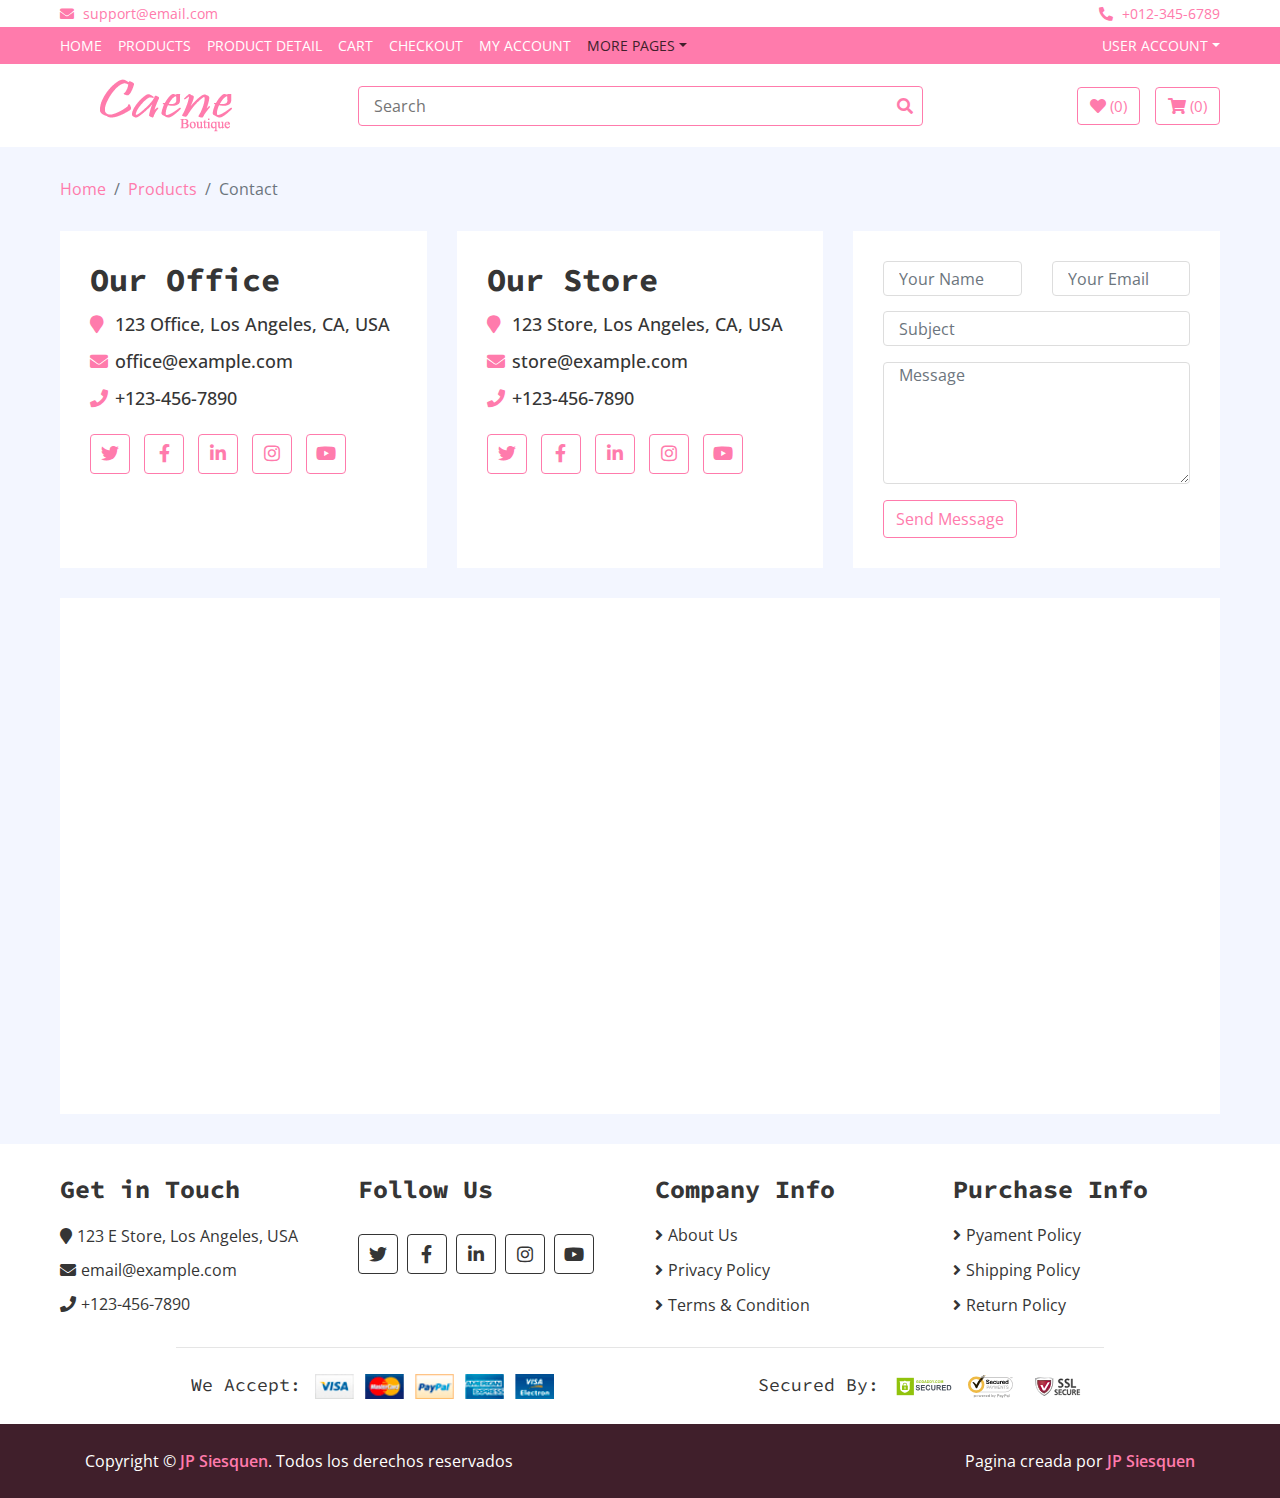
<file: contact.html>
<!DOCTYPE html>
<html lang="en">
    <head>
        <meta charset="utf-8">
        <title>E Store - eCommerce HTML Template</title>
        <meta content="width=device-width, initial-scale=1.0" name="viewport">
        <meta content="eCommerce HTML Template Free Download" name="keywords">
        <meta content="eCommerce HTML Template Free Download" name="description">

        <!-- Favicon -->
        <link href="img/favicon.ico" rel="icon">

        <!-- Google Fonts -->
        <link href="https://fonts.googleapis.com/css?family=Open+Sans:300,400|Source+Code+Pro:700,900&display=swap" rel="stylesheet">

        <!-- CSS Libraries -->
        <link href="https://stackpath.bootstrapcdn.com/bootstrap/4.4.1/css/bootstrap.min.css" rel="stylesheet">
        <link href="https://cdnjs.cloudflare.com/ajax/libs/font-awesome/5.10.0/css/all.min.css" rel="stylesheet">
        <link href="lib/slick/slick.css" rel="stylesheet">
        <link href="lib/slick/slick-theme.css" rel="stylesheet">

        <!-- Template Stylesheet -->
        <link href="css/style.css" rel="stylesheet">
    </head>

    <body>
        <!-- Top bar Start -->
        <div class="top-bar">
            <div class="container-fluid">
                <div class="row">
                    <div class="col-sm-6">
                        <i class="fa fa-envelope"></i>
                        support@email.com
                    </div>
                    <div class="col-sm-6">
                        <i class="fa fa-phone-alt"></i>
                        +012-345-6789
                    </div>
                </div>
            </div>
        </div>
        <!-- Top bar End -->
        
        <!-- Nav Bar Start -->
        <div class="nav">
            <div class="container-fluid">
                <nav class="navbar navbar-expand-md bg-dark navbar-dark">
                    <a href="#" class="navbar-brand">MENU</a>
                    <button type="button" class="navbar-toggler" data-toggle="collapse" data-target="#navbarCollapse">
                        <span class="navbar-toggler-icon"></span>
                    </button>

                    <div class="collapse navbar-collapse justify-content-between" id="navbarCollapse">
                        <div class="navbar-nav mr-auto">
                            <a href="index.html" class="nav-item nav-link">Home</a>
                            <a href="product-list.html" class="nav-item nav-link">Products</a>
                            <a href="product-detail.html" class="nav-item nav-link">Product Detail</a>
                            <a href="cart.html" class="nav-item nav-link">Cart</a>
                            <a href="checkout.html" class="nav-item nav-link">Checkout</a>
                            <a href="my-account.html" class="nav-item nav-link">My Account</a>
                            <div class="nav-item dropdown">
                                <a href="#" class="nav-link dropdown-toggle active" data-toggle="dropdown">More Pages</a>
                                <div class="dropdown-menu">
                                    <a href="wishlist.html" class="dropdown-item">Wishlist</a>
                                    <a href="login.html" class="dropdown-item">Login & Register</a>
                                    <a href="contact.html" class="dropdown-item active">Contact Us</a>
                                </div>
                            </div>
                        </div>
                        <div class="navbar-nav ml-auto">
                            <div class="nav-item dropdown">
                                <a href="#" class="nav-link dropdown-toggle" data-toggle="dropdown">User Account</a>
                                <div class="dropdown-menu">
                                    <a href="#" class="dropdown-item">Login</a>
                                    <a href="#" class="dropdown-item">Register</a>
                                </div>
                            </div>
                        </div>
                    </div>
                </nav>
            </div>
        </div>
        <!-- Nav Bar End -->      
        
        <!-- Bottom Bar Start -->
        <div class="bottom-bar">
            <div class="container-fluid">
                <div class="row align-items-center">
                    <div class="col-md-3">
                        <div class="logo">
                            <a href="index.html">
                                <img src="img/logo.png" alt="Logo">
                            </a>
                        </div>
                    </div>
                    <div class="col-md-6">
                        <div class="search">
                            <input type="text" placeholder="Search">
                            <button><i class="fa fa-search"></i></button>
                        </div>
                    </div>
                    <div class="col-md-3">
                        <div class="user">
                            <a href="wishlist.html" class="btn wishlist">
                                <i class="fa fa-heart"></i>
                                <span>(0)</span>
                            </a>
                            <a href="cart.html" class="btn cart">
                                <i class="fa fa-shopping-cart"></i>
                                <span>(0)</span>
                            </a>
                        </div>
                    </div>
                </div>
            </div>
        </div>
        <!-- Bottom Bar End -->
        
        <!-- Breadcrumb Start -->
        <div class="breadcrumb-wrap">
            <div class="container-fluid">
                <ul class="breadcrumb">
                    <li class="breadcrumb-item"><a href="#">Home</a></li>
                    <li class="breadcrumb-item"><a href="#">Products</a></li>
                    <li class="breadcrumb-item active">Contact</li>
                </ul>
            </div>
        </div>
        <!-- Breadcrumb End -->
        
        <!-- Contact Start -->
        <div class="contact">
            <div class="container-fluid">
                <div class="row">
                    <div class="col-lg-4">
                        <div class="contact-info">
                            <h2>Our Office</h2>
                            <h3><i class="fa fa-map-marker"></i>123 Office, Los Angeles, CA, USA</h3>
                            <h3><i class="fa fa-envelope"></i>office@example.com</h3>
                            <h3><i class="fa fa-phone"></i>+123-456-7890</h3>
                            <div class="social">
                                <a href=""><i class="fab fa-twitter"></i></a>
                                <a href=""><i class="fab fa-facebook-f"></i></a>
                                <a href=""><i class="fab fa-linkedin-in"></i></a>
                                <a href=""><i class="fab fa-instagram"></i></a>
                                <a href=""><i class="fab fa-youtube"></i></a>
                            </div>
                        </div>
                    </div>
                    <div class="col-lg-4">
                        <div class="contact-info">
                            <h2>Our Store</h2>
                            <h3><i class="fa fa-map-marker"></i>123 Store, Los Angeles, CA, USA</h3>
                            <h3><i class="fa fa-envelope"></i>store@example.com</h3>
                            <h3><i class="fa fa-phone"></i>+123-456-7890</h3>
                            <div class="social">
                                <a href=""><i class="fab fa-twitter"></i></a>
                                <a href=""><i class="fab fa-facebook-f"></i></a>
                                <a href=""><i class="fab fa-linkedin-in"></i></a>
                                <a href=""><i class="fab fa-instagram"></i></a>
                                <a href=""><i class="fab fa-youtube"></i></a>
                            </div>
                        </div>
                    </div>
                    <div class="col-lg-4">
                        <div class="contact-form">
                            <form>
                                <div class="row">
                                    <div class="col-md-6">
                                        <input type="text" class="form-control" placeholder="Your Name" />
                                    </div>
                                    <div class="col-md-6">
                                        <input type="email" class="form-control" placeholder="Your Email" />
                                    </div>
                                </div>
                                <div class="form-group">
                                    <input type="text" class="form-control" placeholder="Subject" />
                                </div>
                                <div class="form-group">
                                    <textarea class="form-control" rows="5" placeholder="Message"></textarea>
                                </div>
                                <div><button class="btn" type="submit">Send Message</button></div>
                            </form>
                        </div>
                    </div>
                    <div class="col-lg-12">
                        <div class="contact-map">
                            <iframe src="https://www.google.com/maps/embed?pb=!1m18!1m12!1m3!1d3305.733248043701!2d-118.24532098539802!3d34.05071312525937!2m3!1f0!2f0!3f0!3m2!1i1024!2i768!4f13.1!3m3!1m2!1s0x80c2c648fa1d4803%3A0xdec27bf11f9fd336!2s123%20S%20Los%20Angeles%20St%2C%20Los%20Angeles%2C%20CA%2090012%2C%20USA!5e0!3m2!1sen!2sbd!4v1585634930544!5m2!1sen!2sbd" frameborder="0" style="border:0;" allowfullscreen="" aria-hidden="false" tabindex="0"></iframe>
                        </div>
                    </div>
                </div>
            </div>
        </div>
        <!-- Contact End -->
        
        <!-- Footer Start -->
        <div class="footer">
            <div class="container-fluid">
                <div class="row">
                    <div class="col-lg-3 col-md-6">
                        <div class="footer-widget">
                            <h2>Get in Touch</h2>
                            <div class="contact-info">
                                <p><i class="fa fa-map-marker"></i>123 E Store, Los Angeles, USA</p>
                                <p><i class="fa fa-envelope"></i>email@example.com</p>
                                <p><i class="fa fa-phone"></i>+123-456-7890</p>
                            </div>
                        </div>
                    </div>
                    
                    <div class="col-lg-3 col-md-6">
                        <div class="footer-widget">
                            <h2>Follow Us</h2>
                            <div class="contact-info">
                                <div class="social">
                                    <a href=""><i class="fab fa-twitter"></i></a>
                                    <a href=""><i class="fab fa-facebook-f"></i></a>
                                    <a href=""><i class="fab fa-linkedin-in"></i></a>
                                    <a href=""><i class="fab fa-instagram"></i></a>
                                    <a href=""><i class="fab fa-youtube"></i></a>
                                </div>
                            </div>
                        </div>
                    </div>

                    <div class="col-lg-3 col-md-6">
                        <div class="footer-widget">
                            <h2>Company Info</h2>
                            <ul>
                                <li><a href="#">About Us</a></li>
                                <li><a href="#">Privacy Policy</a></li>
                                <li><a href="#">Terms & Condition</a></li>
                            </ul>
                        </div>
                    </div>

                    <div class="col-lg-3 col-md-6">
                        <div class="footer-widget">
                            <h2>Purchase Info</h2>
                            <ul>
                                <li><a href="#">Pyament Policy</a></li>
                                <li><a href="#">Shipping Policy</a></li>
                                <li><a href="#">Return Policy</a></li>
                            </ul>
                        </div>
                    </div>
                </div>
                
                <div class="row payment align-items-center">
                    <div class="col-md-6">
                        <div class="payment-method">
                            <h2>We Accept:</h2>
                            <img src="img/payment-method.png" alt="Payment Method" />
                        </div>
                    </div>
                    <div class="col-md-6">
                        <div class="payment-security">
                            <h2>Secured By:</h2>
                            <img src="img/godaddy.svg" alt="Payment Security" />
                            <img src="img/norton.svg" alt="Payment Security" />
                            <img src="img/ssl.svg" alt="Payment Security" />
                        </div>
                    </div>
                </div>
            </div>
        </div>
        <!-- Footer End -->
        
        <!-- Footer Bottom Start -->
        <div class="footer-bottom">
            <div class="container">
                <div class="row">
                    <div class="col-md-6 copyright">
                        <p>Copyright &copy; <a href="#">JP Siesquen</a>. Todos los derechos reservados</p>
                    </div>

                    <div class="col-md-6 template-by">
                        <p>Pagina creada por <a href="#">JP Siesquen</a></p>
                    </div>
                </div>
            </div>
        </div>
        <!-- Footer Bottom End -->       
        
        <!-- Back to Top -->
        <a href="#" class="back-to-top"><i class="fa fa-chevron-up"></i></a>
        
        <!-- JavaScript Libraries -->
        <script src="https://code.jquery.com/jquery-3.4.1.min.js"></script>
        <script src="https://stackpath.bootstrapcdn.com/bootstrap/4.4.1/js/bootstrap.bundle.min.js"></script>
        <script src="lib/easing/easing.min.js"></script>
        <script src="lib/slick/slick.min.js"></script>
        
        <!-- Template Javascript -->
        <script src="js/main.js"></script>
    </body>
</html>
</file>
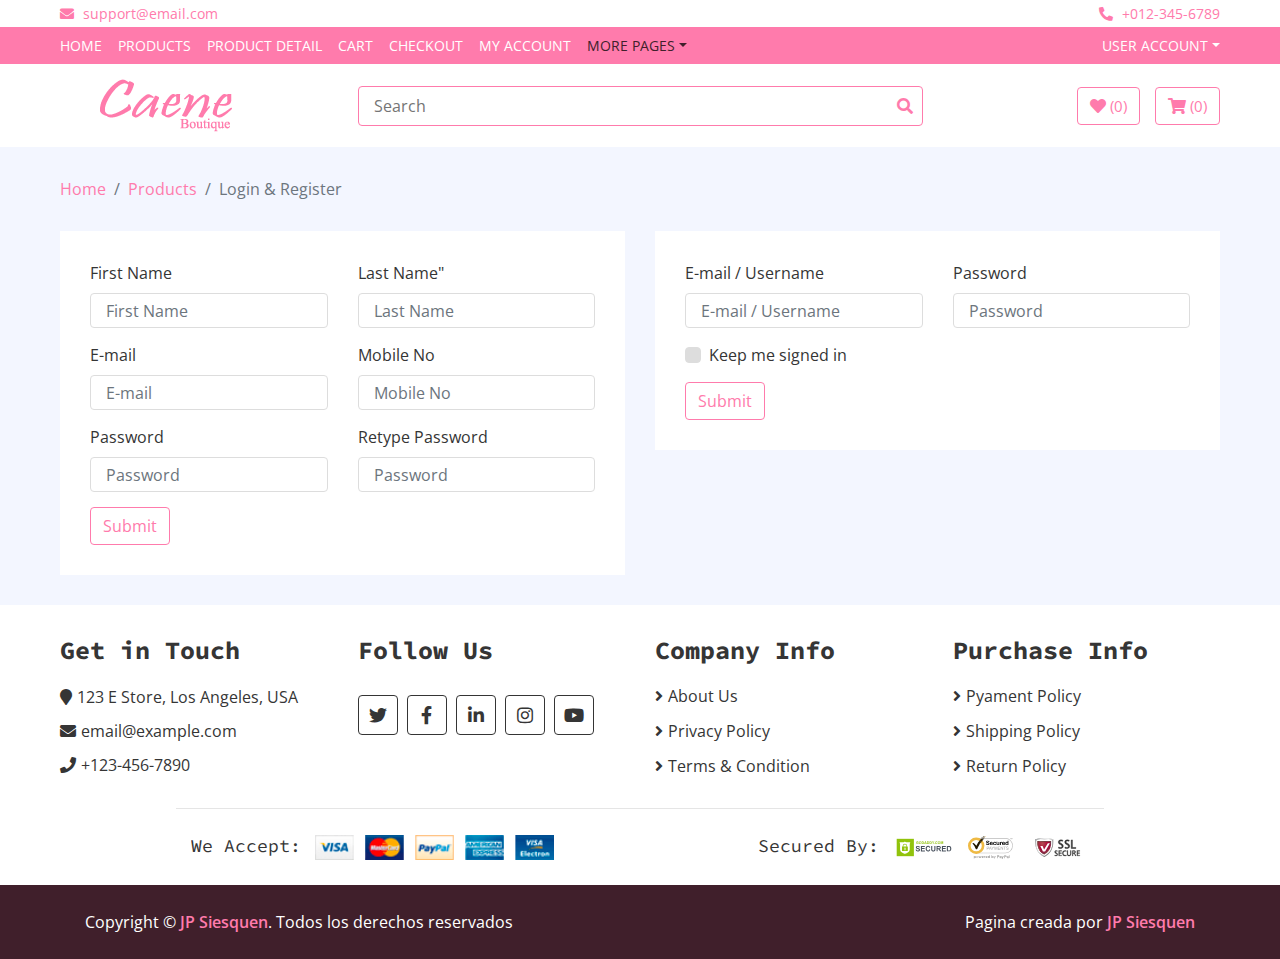
<file: login.html>
<!DOCTYPE html>
<html lang="en">
    <head>
        <meta charset="utf-8">
        <title>E Store - eCommerce HTML Template</title>
        <meta content="width=device-width, initial-scale=1.0" name="viewport">
        <meta content="eCommerce HTML Template Free Download" name="keywords">
        <meta content="eCommerce HTML Template Free Download" name="description">

        <!-- Favicon -->
        <link href="img/favicon.ico" rel="icon">

        <!-- Google Fonts -->
        <link href="https://fonts.googleapis.com/css?family=Open+Sans:300,400|Source+Code+Pro:700,900&display=swap" rel="stylesheet">

        <!-- CSS Libraries -->
        <link href="https://stackpath.bootstrapcdn.com/bootstrap/4.4.1/css/bootstrap.min.css" rel="stylesheet">
        <link href="https://cdnjs.cloudflare.com/ajax/libs/font-awesome/5.10.0/css/all.min.css" rel="stylesheet">
        <link href="lib/slick/slick.css" rel="stylesheet">
        <link href="lib/slick/slick-theme.css" rel="stylesheet">

        <!-- Template Stylesheet -->
        <link href="css/style.css" rel="stylesheet">
    </head>

    <body>
        <!-- Top bar Start -->
        <div class="top-bar">
            <div class="container-fluid">
                <div class="row">
                    <div class="col-sm-6">
                        <i class="fa fa-envelope"></i>
                        support@email.com
                    </div>
                    <div class="col-sm-6">
                        <i class="fa fa-phone-alt"></i>
                        +012-345-6789
                    </div>
                </div>
            </div>
        </div>
        <!-- Top bar End -->
        
        <!-- Nav Bar Start -->
        <div class="nav">
            <div class="container-fluid">
                <nav class="navbar navbar-expand-md bg-dark navbar-dark">
                    <a href="#" class="navbar-brand">MENU</a>
                    <button type="button" class="navbar-toggler" data-toggle="collapse" data-target="#navbarCollapse">
                        <span class="navbar-toggler-icon"></span>
                    </button>

                    <div class="collapse navbar-collapse justify-content-between" id="navbarCollapse">
                        <div class="navbar-nav mr-auto">
                            <a href="index.html" class="nav-item nav-link">Home</a>
                            <a href="product-list.html" class="nav-item nav-link">Products</a>
                            <a href="product-detail.html" class="nav-item nav-link">Product Detail</a>
                            <a href="cart.html" class="nav-item nav-link">Cart</a>
                            <a href="checkout.html" class="nav-item nav-link">Checkout</a>
                            <a href="my-account.html" class="nav-item nav-link">My Account</a>
                            <div class="nav-item dropdown">
                                <a href="#" class="nav-link dropdown-toggle active" data-toggle="dropdown">More Pages</a>
                                <div class="dropdown-menu">
                                    <a href="wishlist.html" class="dropdown-item">Wishlist</a>
                                    <a href="login.html" class="dropdown-item active">Login & Register</a>
                                    <a href="contact.html" class="dropdown-item">Contact Us</a>
                                </div>
                            </div>
                        </div>
                        <div class="navbar-nav ml-auto">
                            <div class="nav-item dropdown">
                                <a href="#" class="nav-link dropdown-toggle" data-toggle="dropdown">User Account</a>
                                <div class="dropdown-menu">
                                    <a href="#" class="dropdown-item">Login</a>
                                    <a href="#" class="dropdown-item">Register</a>
                                </div>
                            </div>
                        </div>
                    </div>
                </nav>
            </div>
        </div>
        <!-- Nav Bar End -->      
        
        <!-- Bottom Bar Start -->
        <div class="bottom-bar">
            <div class="container-fluid">
                <div class="row align-items-center">
                    <div class="col-md-3">
                        <div class="logo">
                            <a href="index.html">
                                <img src="img/logo.png" alt="Logo">
                            </a>
                        </div>
                    </div>
                    <div class="col-md-6">
                        <div class="search">
                            <input type="text" placeholder="Search">
                            <button><i class="fa fa-search"></i></button>
                        </div>
                    </div>
                    <div class="col-md-3">
                        <div class="user">
                            <a href="wishlist.html" class="btn wishlist">
                                <i class="fa fa-heart"></i>
                                <span>(0)</span>
                            </a>
                            <a href="cart.html" class="btn cart">
                                <i class="fa fa-shopping-cart"></i>
                                <span>(0)</span>
                            </a>
                        </div>
                    </div>
                </div>
            </div>
        </div>
        <!-- Bottom Bar End --> 
        
        <!-- Breadcrumb Start -->
        <div class="breadcrumb-wrap">
            <div class="container-fluid">
                <ul class="breadcrumb">
                    <li class="breadcrumb-item"><a href="#">Home</a></li>
                    <li class="breadcrumb-item"><a href="#">Products</a></li>
                    <li class="breadcrumb-item active">Login & Register</li>
                </ul>
            </div>
        </div>
        <!-- Breadcrumb End -->
        
        <!-- Login Start -->
        <div class="login">
            <div class="container-fluid">
                <div class="row">
                    <div class="col-lg-6">    
                        <div class="register-form">
                            <div class="row">
                                <div class="col-md-6">
                                    <label>First Name</label>
                                    <input class="form-control" type="text" placeholder="First Name">
                                </div>
                                <div class="col-md-6">
                                    <label>Last Name"</label>
                                    <input class="form-control" type="text" placeholder="Last Name">
                                </div>
                                <div class="col-md-6">
                                    <label>E-mail</label>
                                    <input class="form-control" type="text" placeholder="E-mail">
                                </div>
                                <div class="col-md-6">
                                    <label>Mobile No</label>
                                    <input class="form-control" type="text" placeholder="Mobile No">
                                </div>
                                <div class="col-md-6">
                                    <label>Password</label>
                                    <input class="form-control" type="text" placeholder="Password">
                                </div>
                                <div class="col-md-6">
                                    <label>Retype Password</label>
                                    <input class="form-control" type="text" placeholder="Password">
                                </div>
                                <div class="col-md-12">
                                    <button class="btn">Submit</button>
                                </div>
                            </div>
                        </div>
                    </div>
                    <div class="col-lg-6">
                        <div class="login-form">
                            <div class="row">
                                <div class="col-md-6">
                                    <label>E-mail / Username</label>
                                    <input class="form-control" type="text" placeholder="E-mail / Username">
                                </div>
                                <div class="col-md-6">
                                    <label>Password</label>
                                    <input class="form-control" type="text" placeholder="Password">
                                </div>
                                <div class="col-md-12">
                                    <div class="custom-control custom-checkbox">
                                        <input type="checkbox" class="custom-control-input" id="newaccount">
                                        <label class="custom-control-label" for="newaccount">Keep me signed in</label>
                                    </div>
                                </div>
                                <div class="col-md-12">
                                    <button class="btn">Submit</button>
                                </div>
                            </div>
                        </div>
                    </div>
                </div>
            </div>
        </div>
        <!-- Login End -->
        
        <!-- Footer Start -->
        <div class="footer">
            <div class="container-fluid">
                <div class="row">
                    <div class="col-lg-3 col-md-6">
                        <div class="footer-widget">
                            <h2>Get in Touch</h2>
                            <div class="contact-info">
                                <p><i class="fa fa-map-marker"></i>123 E Store, Los Angeles, USA</p>
                                <p><i class="fa fa-envelope"></i>email@example.com</p>
                                <p><i class="fa fa-phone"></i>+123-456-7890</p>
                            </div>
                        </div>
                    </div>
                    
                    <div class="col-lg-3 col-md-6">
                        <div class="footer-widget">
                            <h2>Follow Us</h2>
                            <div class="contact-info">
                                <div class="social">
                                    <a href=""><i class="fab fa-twitter"></i></a>
                                    <a href=""><i class="fab fa-facebook-f"></i></a>
                                    <a href=""><i class="fab fa-linkedin-in"></i></a>
                                    <a href=""><i class="fab fa-instagram"></i></a>
                                    <a href=""><i class="fab fa-youtube"></i></a>
                                </div>
                            </div>
                        </div>
                    </div>

                    <div class="col-lg-3 col-md-6">
                        <div class="footer-widget">
                            <h2>Company Info</h2>
                            <ul>
                                <li><a href="#">About Us</a></li>
                                <li><a href="#">Privacy Policy</a></li>
                                <li><a href="#">Terms & Condition</a></li>
                            </ul>
                        </div>
                    </div>

                    <div class="col-lg-3 col-md-6">
                        <div class="footer-widget">
                            <h2>Purchase Info</h2>
                            <ul>
                                <li><a href="#">Pyament Policy</a></li>
                                <li><a href="#">Shipping Policy</a></li>
                                <li><a href="#">Return Policy</a></li>
                            </ul>
                        </div>
                    </div>
                </div>
                
                <div class="row payment align-items-center">
                    <div class="col-md-6">
                        <div class="payment-method">
                            <h2>We Accept:</h2>
                            <img src="img/payment-method.png" alt="Payment Method" />
                        </div>
                    </div>
                    <div class="col-md-6">
                        <div class="payment-security">
                            <h2>Secured By:</h2>
                            <img src="img/godaddy.svg" alt="Payment Security" />
                            <img src="img/norton.svg" alt="Payment Security" />
                            <img src="img/ssl.svg" alt="Payment Security" />
                        </div>
                    </div>
                </div>
            </div>
        </div>
        <!-- Footer End -->
        
        <!-- Footer Bottom Start -->
        <div class="footer-bottom">
            <div class="container">
                <div class="row">
                    <div class="col-md-6 copyright">
                        <p>Copyright &copy; <a href="#">JP Siesquen</a>. Todos los derechos reservados</p>
                    </div>

                    <div class="col-md-6 template-by">
                        <p>Pagina creada por <a href="#">JP Siesquen</a></p>
                    </div>
                </div>
            </div>
        </div>
        <!-- Footer Bottom End -->       
        
        <!-- Back to Top -->
        <a href="#" class="back-to-top"><i class="fa fa-chevron-up"></i></a>
        
        <!-- JavaScript Libraries -->
        <script src="https://code.jquery.com/jquery-3.4.1.min.js"></script>
        <script src="https://stackpath.bootstrapcdn.com/bootstrap/4.4.1/js/bootstrap.bundle.min.js"></script>
        <script src="lib/easing/easing.min.js"></script>
        <script src="lib/slick/slick.min.js"></script>
        
        <!-- Template Javascript -->
        <script src="js/main.js"></script>
    </body>
</html>
</file>
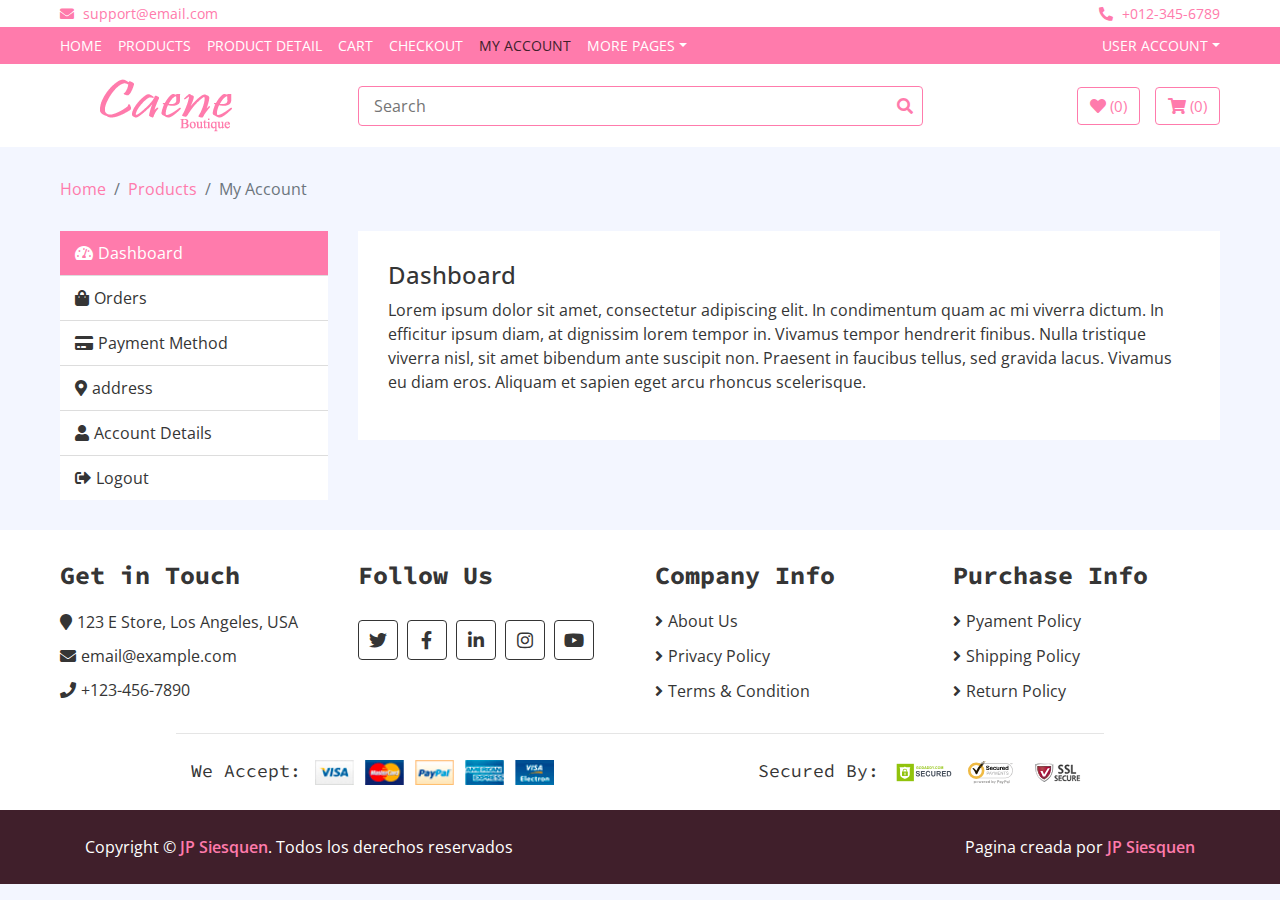
<file: my-account.html>
<!DOCTYPE html>
<html lang="en">
    <head>
        <meta charset="utf-8">
        <title>E Store - eCommerce HTML Template</title>
        <meta content="width=device-width, initial-scale=1.0" name="viewport">
        <meta content="eCommerce HTML Template Free Download" name="keywords">
        <meta content="eCommerce HTML Template Free Download" name="description">

        <!-- Favicon -->
        <link href="img/favicon.ico" rel="icon">

        <!-- Google Fonts -->
        <link href="https://fonts.googleapis.com/css?family=Open+Sans:300,400|Source+Code+Pro:700,900&display=swap" rel="stylesheet">

        <!-- CSS Libraries -->
        <link href="https://stackpath.bootstrapcdn.com/bootstrap/4.4.1/css/bootstrap.min.css" rel="stylesheet">
        <link href="https://cdnjs.cloudflare.com/ajax/libs/font-awesome/5.10.0/css/all.min.css" rel="stylesheet">
        <link href="lib/slick/slick.css" rel="stylesheet">
        <link href="lib/slick/slick-theme.css" rel="stylesheet">

        <!-- Template Stylesheet -->
        <link href="css/style.css" rel="stylesheet">
    </head>

    <body>
        <!-- Top bar Start -->
        <div class="top-bar">
            <div class="container-fluid">
                <div class="row">
                    <div class="col-sm-6">
                        <i class="fa fa-envelope"></i>
                        support@email.com
                    </div>
                    <div class="col-sm-6">
                        <i class="fa fa-phone-alt"></i>
                        +012-345-6789
                    </div>
                </div>
            </div>
        </div>
        <!-- Top bar End -->
        
        <!-- Nav Bar Start -->
        <div class="nav">
            <div class="container-fluid">
                <nav class="navbar navbar-expand-md bg-dark navbar-dark">
                    <a href="#" class="navbar-brand">MENU</a>
                    <button type="button" class="navbar-toggler" data-toggle="collapse" data-target="#navbarCollapse">
                        <span class="navbar-toggler-icon"></span>
                    </button>

                    <div class="collapse navbar-collapse justify-content-between" id="navbarCollapse">
                        <div class="navbar-nav mr-auto">
                            <a href="index.html" class="nav-item nav-link">Home</a>
                            <a href="product-list.html" class="nav-item nav-link">Products</a>
                            <a href="product-detail.html" class="nav-item nav-link">Product Detail</a>
                            <a href="cart.html" class="nav-item nav-link">Cart</a>
                            <a href="checkout.html" class="nav-item nav-link">Checkout</a>
                            <a href="my-account.html" class="nav-item nav-link active">My Account</a>
                            <div class="nav-item dropdown">
                                <a href="#" class="nav-link dropdown-toggle" data-toggle="dropdown">More Pages</a>
                                <div class="dropdown-menu">
                                    <a href="wishlist.html" class="dropdown-item">Wishlist</a>
                                    <a href="login.html" class="dropdown-item">Login & Register</a>
                                    <a href="contact.html" class="dropdown-item">Contact Us</a>
                                </div>
                            </div>
                        </div>
                        <div class="navbar-nav ml-auto">
                            <div class="nav-item dropdown">
                                <a href="#" class="nav-link dropdown-toggle" data-toggle="dropdown">User Account</a>
                                <div class="dropdown-menu">
                                    <a href="#" class="dropdown-item">Login</a>
                                    <a href="#" class="dropdown-item">Register</a>
                                </div>
                            </div>
                        </div>
                    </div>
                </nav>
            </div>
        </div>
        <!-- Nav Bar End -->      
        
        <!-- Bottom Bar Start -->
        <div class="bottom-bar">
            <div class="container-fluid">
                <div class="row align-items-center">
                    <div class="col-md-3">
                        <div class="logo">
                            <a href="index.html">
                                <img src="img/logo.png" alt="Logo">
                            </a>
                        </div>
                    </div>
                    <div class="col-md-6">
                        <div class="search">
                            <input type="text" placeholder="Search">
                            <button><i class="fa fa-search"></i></button>
                        </div>
                    </div>
                    <div class="col-md-3">
                        <div class="user">
                            <a href="wishlist.html" class="btn wishlist">
                                <i class="fa fa-heart"></i>
                                <span>(0)</span>
                            </a>
                            <a href="cart.html" class="btn cart">
                                <i class="fa fa-shopping-cart"></i>
                                <span>(0)</span>
                            </a>
                        </div>
                    </div>
                </div>
            </div>
        </div>
        <!-- Bottom Bar End --> 
        
        <!-- Breadcrumb Start -->
        <div class="breadcrumb-wrap">
            <div class="container-fluid">
                <ul class="breadcrumb">
                    <li class="breadcrumb-item"><a href="#">Home</a></li>
                    <li class="breadcrumb-item"><a href="#">Products</a></li>
                    <li class="breadcrumb-item active">My Account</li>
                </ul>
            </div>
        </div>
        <!-- Breadcrumb End -->
        
        <!-- My Account Start -->
        <div class="my-account">
            <div class="container-fluid">
                <div class="row">
                    <div class="col-md-3">
                        <div class="nav flex-column nav-pills" role="tablist" aria-orientation="vertical">
                            <a class="nav-link active" id="dashboard-nav" data-toggle="pill" href="#dashboard-tab" role="tab"><i class="fa fa-tachometer-alt"></i>Dashboard</a>
                            <a class="nav-link" id="orders-nav" data-toggle="pill" href="#orders-tab" role="tab"><i class="fa fa-shopping-bag"></i>Orders</a>
                            <a class="nav-link" id="payment-nav" data-toggle="pill" href="#payment-tab" role="tab"><i class="fa fa-credit-card"></i>Payment Method</a>
                            <a class="nav-link" id="address-nav" data-toggle="pill" href="#address-tab" role="tab"><i class="fa fa-map-marker-alt"></i>address</a>
                            <a class="nav-link" id="account-nav" data-toggle="pill" href="#account-tab" role="tab"><i class="fa fa-user"></i>Account Details</a>
                            <a class="nav-link" href="index.html"><i class="fa fa-sign-out-alt"></i>Logout</a>
                        </div>
                    </div>
                    <div class="col-md-9">
                        <div class="tab-content">
                            <div class="tab-pane fade show active" id="dashboard-tab" role="tabpanel" aria-labelledby="dashboard-nav">
                                <h4>Dashboard</h4>
                                <p>
                                    Lorem ipsum dolor sit amet, consectetur adipiscing elit. In condimentum quam ac mi viverra dictum. In efficitur ipsum diam, at dignissim lorem tempor in. Vivamus tempor hendrerit finibus. Nulla tristique viverra nisl, sit amet bibendum ante suscipit non. Praesent in faucibus tellus, sed gravida lacus. Vivamus eu diam eros. Aliquam et sapien eget arcu rhoncus scelerisque.
                                </p> 
                            </div>
                            <div class="tab-pane fade" id="orders-tab" role="tabpanel" aria-labelledby="orders-nav">
                                <div class="table-responsive">
                                    <table class="table table-bordered">
                                        <thead class="thead-dark">
                                            <tr>
                                                <th>No</th>
                                                <th>Product</th>
                                                <th>Date</th>
                                                <th>Price</th>
                                                <th>Status</th>
                                                <th>Action</th>
                                            </tr>
                                        </thead>
                                        <tbody>
                                            <tr>
                                                <td>1</td>
                                                <td>Product Name</td>
                                                <td>01 Jan 2020</td>
                                                <td>$99</td>
                                                <td>Approved</td>
                                                <td><button class="btn">View</button></td>
                                            </tr>
                                            <tr>
                                                <td>2</td>
                                                <td>Product Name</td>
                                                <td>01 Jan 2020</td>
                                                <td>$99</td>
                                                <td>Approved</td>
                                                <td><button class="btn">View</button></td>
                                            </tr>
                                            <tr>
                                                <td>3</td>
                                                <td>Product Name</td>
                                                <td>01 Jan 2020</td>
                                                <td>$99</td>
                                                <td>Approved</td>
                                                <td><button class="btn">View</button></td>
                                            </tr>
                                        </tbody>
                                    </table>
                                </div>
                            </div>
                            <div class="tab-pane fade" id="payment-tab" role="tabpanel" aria-labelledby="payment-nav">
                                <h4>Payment Method</h4>
                                <p>
                                    Lorem ipsum dolor sit amet, consectetur adipiscing elit. In condimentum quam ac mi viverra dictum. In efficitur ipsum diam, at dignissim lorem tempor in. Vivamus tempor hendrerit finibus. Nulla tristique viverra nisl, sit amet bibendum ante suscipit non. Praesent in faucibus tellus, sed gravida lacus. Vivamus eu diam eros. Aliquam et sapien eget arcu rhoncus scelerisque.
                                </p> 
                            </div>
                            <div class="tab-pane fade" id="address-tab" role="tabpanel" aria-labelledby="address-nav">
                                <h4>Address</h4>
                                <div class="row">
                                    <div class="col-md-6">
                                        <h5>Payment Address</h5>
                                        <p>123 Payment Street, Los Angeles, CA</p>
                                        <p>Mobile: 012-345-6789</p>
                                        <button class="btn">Edit Address</button>
                                    </div>
                                    <div class="col-md-6">
                                        <h5>Shipping Address</h5>
                                        <p>123 Shipping Street, Los Angeles, CA</p>
                                        <p>Mobile: 012-345-6789</p>
                                        <button class="btn">Edit Address</button>
                                    </div>
                                </div>
                            </div>
                            <div class="tab-pane fade" id="account-tab" role="tabpanel" aria-labelledby="account-nav">
                                <h4>Account Details</h4>
                                <div class="row">
                                    <div class="col-md-6">
                                        <input class="form-control" type="text" placeholder="First Name">
                                    </div>
                                    <div class="col-md-6">
                                        <input class="form-control" type="text" placeholder="Last Name">
                                    </div>
                                    <div class="col-md-6">
                                        <input class="form-control" type="text" placeholder="Mobile">
                                    </div>
                                    <div class="col-md-6">
                                        <input class="form-control" type="text" placeholder="Email">
                                    </div>
                                    <div class="col-md-12">
                                        <input class="form-control" type="text" placeholder="Address">
                                    </div>
                                    <div class="col-md-12">
                                        <button class="btn">Update Account</button>
                                        <br><br>
                                    </div>
                                </div>
                                <h4>Password change</h4>
                                <div class="row">
                                    <div class="col-md-12">
                                        <input class="form-control" type="password" placeholder="Current Password">
                                    </div>
                                    <div class="col-md-6">
                                        <input class="form-control" type="text" placeholder="New Password">
                                    </div>
                                    <div class="col-md-6">
                                        <input class="form-control" type="text" placeholder="Confirm Password">
                                    </div>
                                    <div class="col-md-12">
                                        <button class="btn">Save Changes</button>
                                    </div>
                                </div>
                            </div>
                        </div>
                    </div>
                </div>
            </div>
        </div>
        <!-- My Account End -->
        
        <!-- Footer Start -->
        <div class="footer">
            <div class="container-fluid">
                <div class="row">
                    <div class="col-lg-3 col-md-6">
                        <div class="footer-widget">
                            <h2>Get in Touch</h2>
                            <div class="contact-info">
                                <p><i class="fa fa-map-marker"></i>123 E Store, Los Angeles, USA</p>
                                <p><i class="fa fa-envelope"></i>email@example.com</p>
                                <p><i class="fa fa-phone"></i>+123-456-7890</p>
                            </div>
                        </div>
                    </div>
                    
                    <div class="col-lg-3 col-md-6">
                        <div class="footer-widget">
                            <h2>Follow Us</h2>
                            <div class="contact-info">
                                <div class="social">
                                    <a href=""><i class="fab fa-twitter"></i></a>
                                    <a href=""><i class="fab fa-facebook-f"></i></a>
                                    <a href=""><i class="fab fa-linkedin-in"></i></a>
                                    <a href=""><i class="fab fa-instagram"></i></a>
                                    <a href=""><i class="fab fa-youtube"></i></a>
                                </div>
                            </div>
                        </div>
                    </div>

                    <div class="col-lg-3 col-md-6">
                        <div class="footer-widget">
                            <h2>Company Info</h2>
                            <ul>
                                <li><a href="#">About Us</a></li>
                                <li><a href="#">Privacy Policy</a></li>
                                <li><a href="#">Terms & Condition</a></li>
                            </ul>
                        </div>
                    </div>

                    <div class="col-lg-3 col-md-6">
                        <div class="footer-widget">
                            <h2>Purchase Info</h2>
                            <ul>
                                <li><a href="#">Pyament Policy</a></li>
                                <li><a href="#">Shipping Policy</a></li>
                                <li><a href="#">Return Policy</a></li>
                            </ul>
                        </div>
                    </div>
                </div>
                
                <div class="row payment align-items-center">
                    <div class="col-md-6">
                        <div class="payment-method">
                            <h2>We Accept:</h2>
                            <img src="img/payment-method.png" alt="Payment Method" />
                        </div>
                    </div>
                    <div class="col-md-6">
                        <div class="payment-security">
                            <h2>Secured By:</h2>
                            <img src="img/godaddy.svg" alt="Payment Security" />
                            <img src="img/norton.svg" alt="Payment Security" />
                            <img src="img/ssl.svg" alt="Payment Security" />
                        </div>
                    </div>
                </div>
            </div>
        </div>
        <!-- Footer End -->
        
        <!-- Footer Bottom Start -->
        <div class="footer-bottom">
            <div class="container">
                <div class="row">
                    <div class="col-md-6 copyright">
                        <p>Copyright &copy; <a href="#">JP Siesquen</a>. Todos los derechos reservados</p>
                    </div>

                    <div class="col-md-6 template-by">
                        <p>Pagina creada por <a href="#">JP Siesquen</a></p>
                    </div>
                </div>
            </div>
        </div>
        <!-- Footer Bottom End -->       
        
        <!-- Back to Top -->
        <a href="#" class="back-to-top"><i class="fa fa-chevron-up"></i></a>
        
        <!-- JavaScript Libraries -->
        <script src="https://code.jquery.com/jquery-3.4.1.min.js"></script>
        <script src="https://stackpath.bootstrapcdn.com/bootstrap/4.4.1/js/bootstrap.bundle.min.js"></script>
        <script src="lib/easing/easing.min.js"></script>
        <script src="lib/slick/slick.min.js"></script>
        
        <!-- Template Javascript -->
        <script src="js/main.js"></script>
    </body>
</html>
</file>
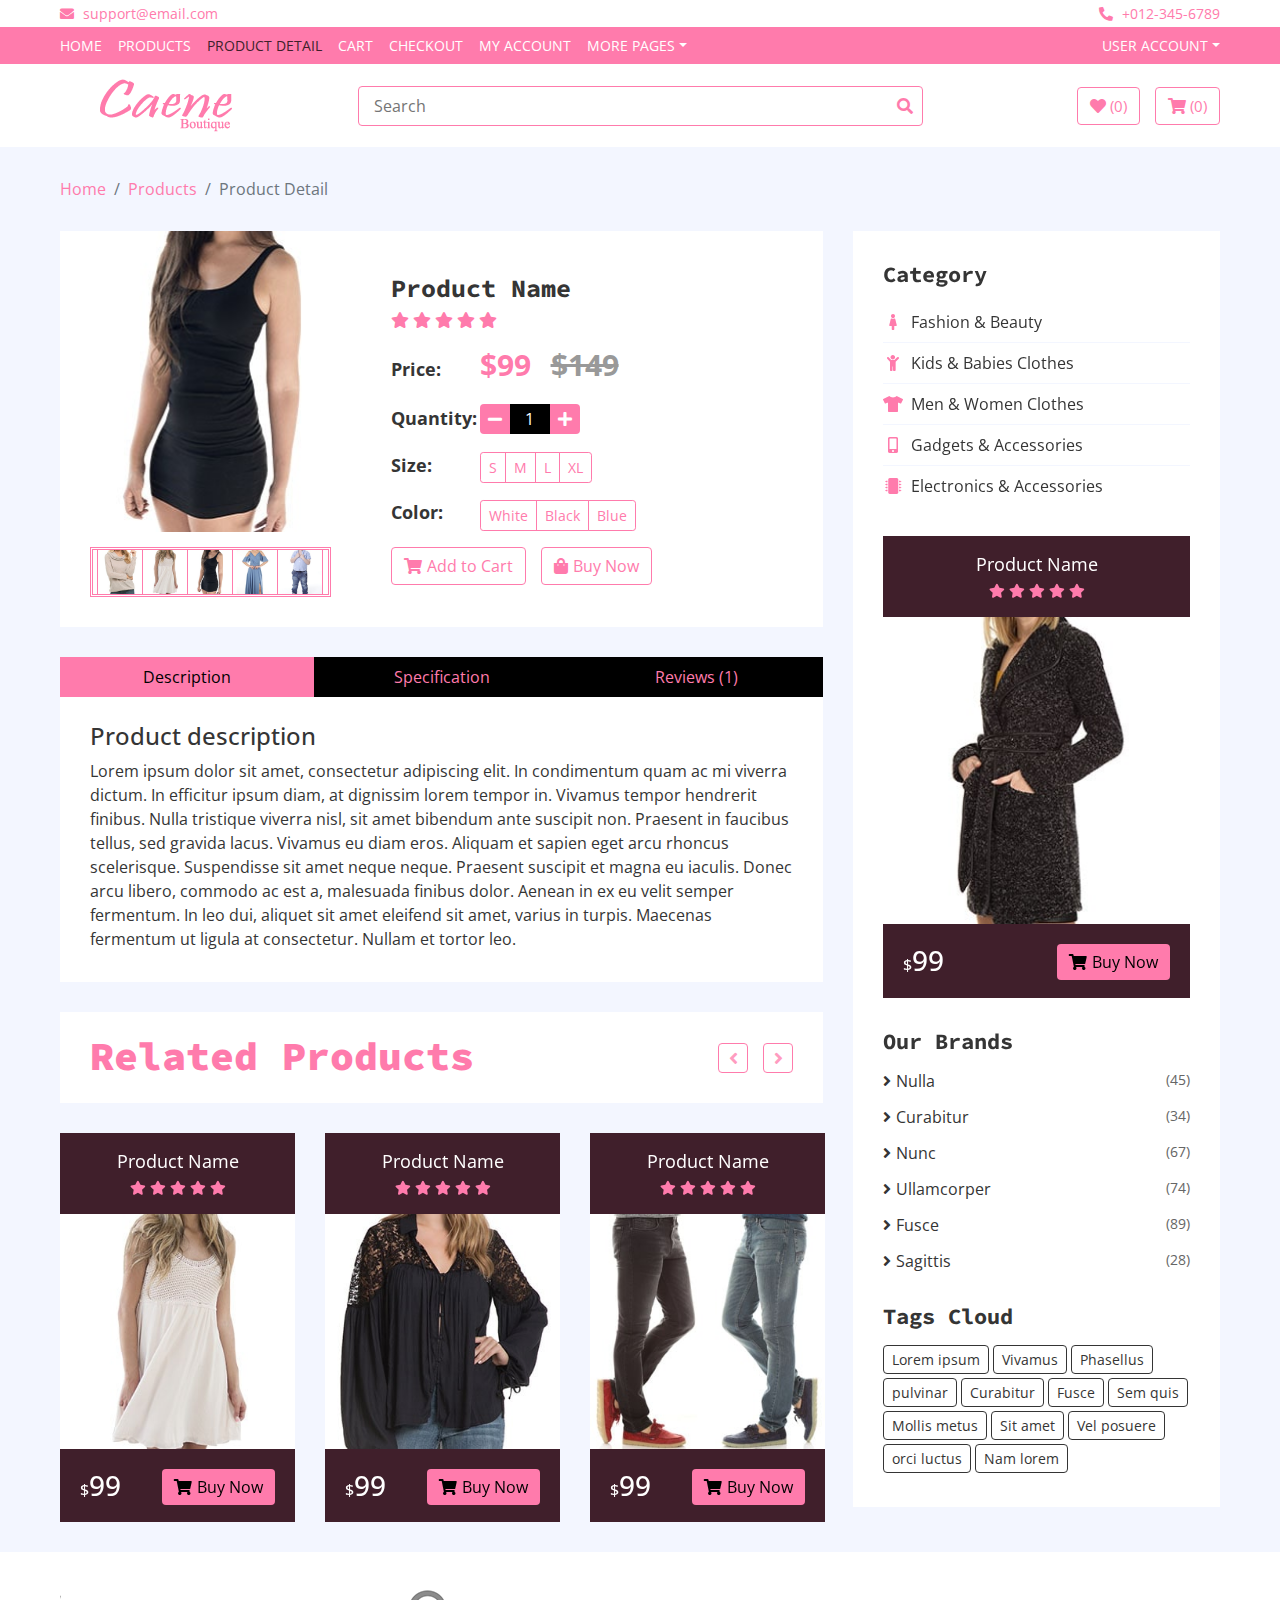
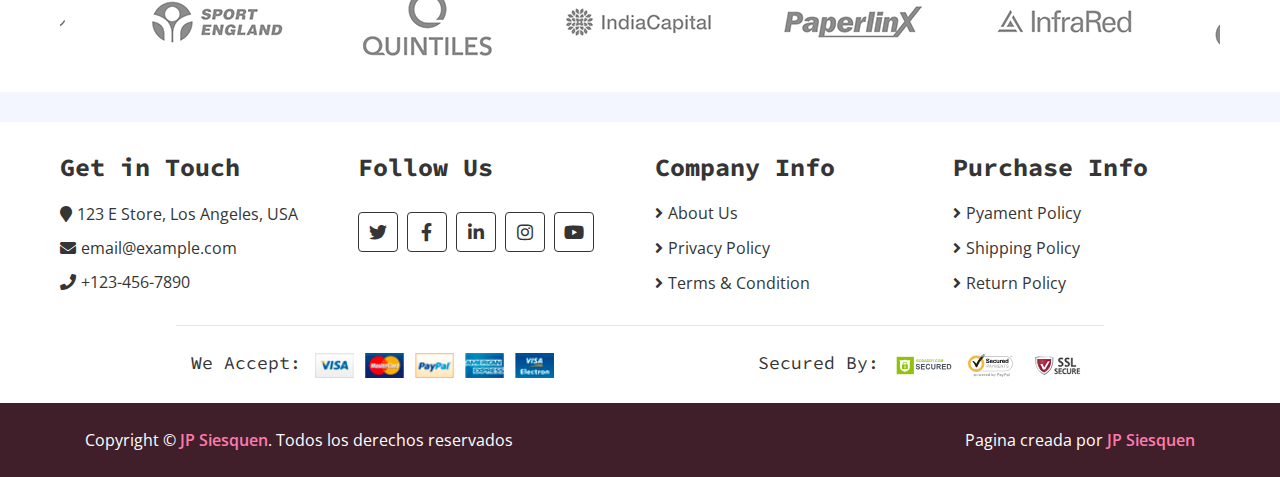
<file: product-detail.html>
<!DOCTYPE html>
<html lang="en">
    <head>
        <meta charset="utf-8">
        <title>E Store - eCommerce HTML Template</title>
        <meta content="width=device-width, initial-scale=1.0" name="viewport">
        <meta content="eCommerce HTML Template Free Download" name="keywords">
        <meta content="eCommerce HTML Template Free Download" name="description">

        <!-- Favicon -->
        <link href="img/favicon.ico" rel="icon">

        <!-- Google Fonts -->
        <link href="https://fonts.googleapis.com/css?family=Open+Sans:300,400|Source+Code+Pro:700,900&display=swap" rel="stylesheet">

        <!-- CSS Libraries -->
        <link href="https://stackpath.bootstrapcdn.com/bootstrap/4.4.1/css/bootstrap.min.css" rel="stylesheet">
        <link href="https://cdnjs.cloudflare.com/ajax/libs/font-awesome/5.10.0/css/all.min.css" rel="stylesheet">
        <link href="lib/slick/slick.css" rel="stylesheet">
        <link href="lib/slick/slick-theme.css" rel="stylesheet">

        <!-- Template Stylesheet -->
        <link href="css/style.css" rel="stylesheet">
    </head>

    <body>
        <!-- Top bar Start -->
        <div class="top-bar">
            <div class="container-fluid">
                <div class="row">
                    <div class="col-sm-6">
                        <i class="fa fa-envelope"></i>
                        support@email.com
                    </div>
                    <div class="col-sm-6">
                        <i class="fa fa-phone-alt"></i>
                        +012-345-6789
                    </div>
                </div>
            </div>
        </div>
        <!-- Top bar End -->
        
        <!-- Nav Bar Start -->
        <div class="nav">
            <div class="container-fluid">
                <nav class="navbar navbar-expand-md bg-dark navbar-dark">
                    <a href="#" class="navbar-brand">MENU</a>
                    <button type="button" class="navbar-toggler" data-toggle="collapse" data-target="#navbarCollapse">
                        <span class="navbar-toggler-icon"></span>
                    </button>

                    <div class="collapse navbar-collapse justify-content-between" id="navbarCollapse">
                        <div class="navbar-nav mr-auto">
                            <a href="index.html" class="nav-item nav-link">Home</a>
                            <a href="product-list.html" class="nav-item nav-link">Products</a>
                            <a href="product-detail.html" class="nav-item nav-link active">Product Detail</a>
                            <a href="cart.html" class="nav-item nav-link">Cart</a>
                            <a href="checkout.html" class="nav-item nav-link">Checkout</a>
                            <a href="my-account.html" class="nav-item nav-link">My Account</a>
                            <div class="nav-item dropdown">
                                <a href="#" class="nav-link dropdown-toggle" data-toggle="dropdown">More Pages</a>
                                <div class="dropdown-menu">
                                    <a href="wishlist.html" class="dropdown-item">Wishlist</a>
                                    <a href="login.html" class="dropdown-item">Login & Register</a>
                                    <a href="contact.html" class="dropdown-item">Contact Us</a>
                                </div>
                            </div>
                        </div>
                        <div class="navbar-nav ml-auto">
                            <div class="nav-item dropdown">
                                <a href="#" class="nav-link dropdown-toggle" data-toggle="dropdown">User Account</a>
                                <div class="dropdown-menu">
                                    <a href="#" class="dropdown-item">Login</a>
                                    <a href="#" class="dropdown-item">Register</a>
                                </div>
                            </div>
                        </div>
                    </div>
                </nav>
            </div>
        </div>
        <!-- Nav Bar End -->      
        
        <!-- Bottom Bar Start -->
        <div class="bottom-bar">
            <div class="container-fluid">
                <div class="row align-items-center">
                    <div class="col-md-3">
                        <div class="logo">
                            <a href="index.html">
                                <img src="img/logo.png" alt="Logo">
                            </a>
                        </div>
                    </div>
                    <div class="col-md-6">
                        <div class="search">
                            <input type="text" placeholder="Search">
                            <button><i class="fa fa-search"></i></button>
                        </div>
                    </div>
                    <div class="col-md-3">
                        <div class="user">
                            <a href="wishlist.html" class="btn wishlist">
                                <i class="fa fa-heart"></i>
                                <span>(0)</span>
                            </a>
                            <a href="cart.html" class="btn cart">
                                <i class="fa fa-shopping-cart"></i>
                                <span>(0)</span>
                            </a>
                        </div>
                    </div>
                </div>
            </div>
        </div>
        <!-- Bottom Bar End --> 
        
        <!-- Breadcrumb Start -->
        <div class="breadcrumb-wrap">
            <div class="container-fluid">
                <ul class="breadcrumb">
                    <li class="breadcrumb-item"><a href="#">Home</a></li>
                    <li class="breadcrumb-item"><a href="#">Products</a></li>
                    <li class="breadcrumb-item active">Product Detail</li>
                </ul>
            </div>
        </div>
        <!-- Breadcrumb End -->
        
        <!-- Product Detail Start -->
        <div class="product-detail">
            <div class="container-fluid">
                <div class="row">
                    <div class="col-lg-8">
                        <div class="product-detail-top">
                            <div class="row align-items-center">
                                <div class="col-md-5">
                                    <div class="product-slider-single normal-slider">
                                        <img src="img/product-1.jpg" alt="Product Image">
                                        <img src="img/product-3.jpg" alt="Product Image">
                                        <img src="img/product-5.jpg" alt="Product Image">
                                        <img src="img/product-7.jpg" alt="Product Image">
                                        <img src="img/product-9.jpg" alt="Product Image">
                                        <img src="img/product-10.jpg" alt="Product Image">
                                    </div>
                                    <div class="product-slider-single-nav normal-slider">
                                        <div class="slider-nav-img"><img src="img/product-1.jpg" alt="Product Image"></div>
                                        <div class="slider-nav-img"><img src="img/product-3.jpg" alt="Product Image"></div>
                                        <div class="slider-nav-img"><img src="img/product-5.jpg" alt="Product Image"></div>
                                        <div class="slider-nav-img"><img src="img/product-7.jpg" alt="Product Image"></div>
                                        <div class="slider-nav-img"><img src="img/product-9.jpg" alt="Product Image"></div>
                                        <div class="slider-nav-img"><img src="img/product-10.jpg" alt="Product Image"></div>
                                    </div>
                                </div>
                                <div class="col-md-7">
                                    <div class="product-content">
                                        <div class="title"><h2>Product Name</h2></div>
                                        <div class="ratting">
                                            <i class="fa fa-star"></i>
                                            <i class="fa fa-star"></i>
                                            <i class="fa fa-star"></i>
                                            <i class="fa fa-star"></i>
                                            <i class="fa fa-star"></i>
                                        </div>
                                        <div class="price">
                                            <h4>Price:</h4>
                                            <p>$99 <span>$149</span></p>
                                        </div>
                                        <div class="quantity">
                                            <h4>Quantity:</h4>
                                            <div class="qty">
                                                <button class="btn-minus"><i class="fa fa-minus"></i></button>
                                                <input type="text" value="1">
                                                <button class="btn-plus"><i class="fa fa-plus"></i></button>
                                            </div>
                                        </div>
                                        <div class="p-size">
                                            <h4>Size:</h4>
                                            <div class="btn-group btn-group-sm">
                                                <button type="button" class="btn">S</button>
                                                <button type="button" class="btn">M</button>
                                                <button type="button" class="btn">L</button>
                                                <button type="button" class="btn">XL</button>
                                            </div> 
                                        </div>
                                        <div class="p-color">
                                            <h4>Color:</h4>
                                            <div class="btn-group btn-group-sm">
                                                <button type="button" class="btn">White</button>
                                                <button type="button" class="btn">Black</button>
                                                <button type="button" class="btn">Blue</button>
                                            </div> 
                                        </div>
                                        <div class="action">
                                            <a class="btn" href="#"><i class="fa fa-shopping-cart"></i>Add to Cart</a>
                                            <a class="btn" href="#"><i class="fa fa-shopping-bag"></i>Buy Now</a>
                                        </div>
                                    </div>
                                </div>
                            </div>
                        </div>
                        
                        <div class="row product-detail-bottom">
                            <div class="col-lg-12">
                                <ul class="nav nav-pills nav-justified">
                                    <li class="nav-item">
                                        <a class="nav-link active" data-toggle="pill" href="#description">Description</a>
                                    </li>
                                    <li class="nav-item">
                                        <a class="nav-link" data-toggle="pill" href="#specification">Specification</a>
                                    </li>
                                    <li class="nav-item">
                                        <a class="nav-link" data-toggle="pill" href="#reviews">Reviews (1)</a>
                                    </li>
                                </ul>

                                <div class="tab-content">
                                    <div id="description" class="container tab-pane active">
                                        <h4>Product description</h4>
                                        <p>
                                            Lorem ipsum dolor sit amet, consectetur adipiscing elit. In condimentum quam ac mi viverra dictum. In efficitur ipsum diam, at dignissim lorem tempor in. Vivamus tempor hendrerit finibus. Nulla tristique viverra nisl, sit amet bibendum ante suscipit non. Praesent in faucibus tellus, sed gravida lacus. Vivamus eu diam eros. Aliquam et sapien eget arcu rhoncus scelerisque. Suspendisse sit amet neque neque. Praesent suscipit et magna eu iaculis. Donec arcu libero, commodo ac est a, malesuada finibus dolor. Aenean in ex eu velit semper fermentum. In leo dui, aliquet sit amet eleifend sit amet, varius in turpis. Maecenas fermentum ut ligula at consectetur. Nullam et tortor leo. 
                                        </p>
                                    </div>
                                    <div id="specification" class="container tab-pane fade">
                                        <h4>Product specification</h4>
                                        <ul>
                                            <li>Lorem ipsum dolor sit amet</li>
                                            <li>Lorem ipsum dolor sit amet</li>
                                            <li>Lorem ipsum dolor sit amet</li>
                                            <li>Lorem ipsum dolor sit amet</li>
                                            <li>Lorem ipsum dolor sit amet</li>
                                        </ul>
                                    </div>
                                    <div id="reviews" class="container tab-pane fade">
                                        <div class="reviews-submitted">
                                            <div class="reviewer">Phasellus Gravida - <span>01 Jan 2020</span></div>
                                            <div class="ratting">
                                                <i class="fa fa-star"></i>
                                                <i class="fa fa-star"></i>
                                                <i class="fa fa-star"></i>
                                                <i class="fa fa-star"></i>
                                                <i class="fa fa-star"></i>
                                            </div>
                                            <p>
                                                Sed ut perspiciatis unde omnis iste natus error sit voluptatem accusantium doloremque laudantium, totam rem aperiam.
                                            </p>
                                        </div>
                                        <div class="reviews-submit">
                                            <h4>Give your Review:</h4>
                                            <div class="ratting">
                                                <i class="far fa-star"></i>
                                                <i class="far fa-star"></i>
                                                <i class="far fa-star"></i>
                                                <i class="far fa-star"></i>
                                                <i class="far fa-star"></i>
                                            </div>
                                            <div class="row form">
                                                <div class="col-sm-6">
                                                    <input type="text" placeholder="Name">
                                                </div>
                                                <div class="col-sm-6">
                                                    <input type="email" placeholder="Email">
                                                </div>
                                                <div class="col-sm-12">
                                                    <textarea placeholder="Review"></textarea>
                                                </div>
                                                <div class="col-sm-12">
                                                    <button>Submit</button>
                                                </div>
                                            </div>
                                        </div>
                                    </div>
                                </div>
                            </div>
                        </div>
                        
                        <div class="product">
                            <div class="section-header">
                                <h1>Related Products</h1>
                            </div>

                            <div class="row align-items-center product-slider product-slider-3">
                                <div class="col-lg-3">
                                    <div class="product-item">
                                        <div class="product-title">
                                            <a href="#">Product Name</a>
                                            <div class="ratting">
                                                <i class="fa fa-star"></i>
                                                <i class="fa fa-star"></i>
                                                <i class="fa fa-star"></i>
                                                <i class="fa fa-star"></i>
                                                <i class="fa fa-star"></i>
                                            </div>
                                        </div>
                                        <div class="product-image">
                                            <a href="product-detail.html">
                                                <img src="img/product-10.jpg" alt="Product Image">
                                            </a>
                                            <div class="product-action">
                                                <a href="#"><i class="fa fa-cart-plus"></i></a>
                                                <a href="#"><i class="fa fa-heart"></i></a>
                                                <a href="#"><i class="fa fa-search"></i></a>
                                            </div>
                                        </div>
                                        <div class="product-price">
                                            <h3><span>$</span>99</h3>
                                            <a class="btn" href=""><i class="fa fa-shopping-cart"></i>Buy Now</a>
                                        </div>
                                    </div>
                                </div>
                                <div class="col-lg-3">
                                    <div class="product-item">
                                        <div class="product-title">
                                            <a href="#">Product Name</a>
                                            <div class="ratting">
                                                <i class="fa fa-star"></i>
                                                <i class="fa fa-star"></i>
                                                <i class="fa fa-star"></i>
                                                <i class="fa fa-star"></i>
                                                <i class="fa fa-star"></i>
                                            </div>
                                        </div>
                                        <div class="product-image">
                                            <a href="product-detail.html">
                                                <img src="img/product-8.jpg" alt="Product Image">
                                            </a>
                                            <div class="product-action">
                                                <a href="#"><i class="fa fa-cart-plus"></i></a>
                                                <a href="#"><i class="fa fa-heart"></i></a>
                                                <a href="#"><i class="fa fa-search"></i></a>
                                            </div>
                                        </div>
                                        <div class="product-price">
                                            <h3><span>$</span>99</h3>
                                            <a class="btn" href=""><i class="fa fa-shopping-cart"></i>Buy Now</a>
                                        </div>
                                    </div>
                                </div>
                                <div class="col-lg-3">
                                    <div class="product-item">
                                        <div class="product-title">
                                            <a href="#">Product Name</a>
                                            <div class="ratting">
                                                <i class="fa fa-star"></i>
                                                <i class="fa fa-star"></i>
                                                <i class="fa fa-star"></i>
                                                <i class="fa fa-star"></i>
                                                <i class="fa fa-star"></i>
                                            </div>
                                        </div>
                                        <div class="product-image">
                                            <a href="product-detail.html">
                                                <img src="img/product-6.jpg" alt="Product Image">
                                            </a>
                                            <div class="product-action">
                                                <a href="#"><i class="fa fa-cart-plus"></i></a>
                                                <a href="#"><i class="fa fa-heart"></i></a>
                                                <a href="#"><i class="fa fa-search"></i></a>
                                            </div>
                                        </div>
                                        <div class="product-price">
                                            <h3><span>$</span>99</h3>
                                            <a class="btn" href=""><i class="fa fa-shopping-cart"></i>Buy Now</a>
                                        </div>
                                    </div>
                                </div>
                                <div class="col-lg-3">
                                    <div class="product-item">
                                        <div class="product-title">
                                            <a href="#">Product Name</a>
                                            <div class="ratting">
                                                <i class="fa fa-star"></i>
                                                <i class="fa fa-star"></i>
                                                <i class="fa fa-star"></i>
                                                <i class="fa fa-star"></i>
                                                <i class="fa fa-star"></i>
                                            </div>
                                        </div>
                                        <div class="product-image">
                                            <a href="product-detail.html">
                                                <img src="img/product-4.jpg" alt="Product Image">
                                            </a>
                                            <div class="product-action">
                                                <a href="#"><i class="fa fa-cart-plus"></i></a>
                                                <a href="#"><i class="fa fa-heart"></i></a>
                                                <a href="#"><i class="fa fa-search"></i></a>
                                            </div>
                                        </div>
                                        <div class="product-price">
                                            <h3><span>$</span>99</h3>
                                            <a class="btn" href=""><i class="fa fa-shopping-cart"></i>Buy Now</a>
                                        </div>
                                    </div>
                                </div>
                                <div class="col-lg-3">
                                    <div class="product-item">
                                        <div class="product-title">
                                            <a href="#">Product Name</a>
                                            <div class="ratting">
                                                <i class="fa fa-star"></i>
                                                <i class="fa fa-star"></i>
                                                <i class="fa fa-star"></i>
                                                <i class="fa fa-star"></i>
                                                <i class="fa fa-star"></i>
                                            </div>
                                        </div>
                                        <div class="product-image">
                                            <a href="product-detail.html">
                                                <img src="img/product-2.jpg" alt="Product Image">
                                            </a>
                                            <div class="product-action">
                                                <a href="#"><i class="fa fa-cart-plus"></i></a>
                                                <a href="#"><i class="fa fa-heart"></i></a>
                                                <a href="#"><i class="fa fa-search"></i></a>
                                            </div>
                                        </div>
                                        <div class="product-price">
                                            <h3><span>$</span>99</h3>
                                            <a class="btn" href=""><i class="fa fa-shopping-cart"></i>Buy Now</a>
                                        </div>
                                    </div>
                                </div>
                            </div>
                        </div>
                    </div>
                    
                    <!-- Side Bar Start -->
                    <div class="col-lg-4 sidebar">
                        <div class="sidebar-widget category">
                            <h2 class="title">Category</h2>
                            <nav class="navbar bg-light">
                                <ul class="navbar-nav">
                                    <li class="nav-item">
                                        <a class="nav-link" href="#"><i class="fa fa-female"></i>Fashion & Beauty</a>
                                    </li>
                                    <li class="nav-item">
                                        <a class="nav-link" href="#"><i class="fa fa-child"></i>Kids & Babies Clothes</a>
                                    </li>
                                    <li class="nav-item">
                                        <a class="nav-link" href="#"><i class="fa fa-tshirt"></i>Men & Women Clothes</a>
                                    </li>
                                    <li class="nav-item">
                                        <a class="nav-link" href="#"><i class="fa fa-mobile-alt"></i>Gadgets & Accessories</a>
                                    </li>
                                    <li class="nav-item">
                                        <a class="nav-link" href="#"><i class="fa fa-microchip"></i>Electronics & Accessories</a>
                                    </li>
                                </ul>
                            </nav>
                        </div>
                        
                        <div class="sidebar-widget widget-slider">
                            <div class="sidebar-slider normal-slider">
                                <div class="product-item">
                                    <div class="product-title">
                                        <a href="#">Product Name</a>
                                        <div class="ratting">
                                            <i class="fa fa-star"></i>
                                            <i class="fa fa-star"></i>
                                            <i class="fa fa-star"></i>
                                            <i class="fa fa-star"></i>
                                            <i class="fa fa-star"></i>
                                        </div>
                                    </div>
                                    <div class="product-image">
                                        <a href="product-detail.html">
                                            <img src="img/product-7.jpg" alt="Product Image">
                                        </a>
                                        <div class="product-action">
                                            <a href="#"><i class="fa fa-cart-plus"></i></a>
                                            <a href="#"><i class="fa fa-heart"></i></a>
                                            <a href="#"><i class="fa fa-search"></i></a>
                                        </div>
                                    </div>
                                    <div class="product-price">
                                        <h3><span>$</span>99</h3>
                                        <a class="btn" href=""><i class="fa fa-shopping-cart"></i>Buy Now</a>
                                    </div>
                                </div>
                                <div class="product-item">
                                    <div class="product-title">
                                        <a href="#">Product Name</a>
                                        <div class="ratting">
                                            <i class="fa fa-star"></i>
                                            <i class="fa fa-star"></i>
                                            <i class="fa fa-star"></i>
                                            <i class="fa fa-star"></i>
                                            <i class="fa fa-star"></i>
                                        </div>
                                    </div>
                                    <div class="product-image">
                                        <a href="product-detail.html">
                                            <img src="img/product-8.jpg" alt="Product Image">
                                        </a>
                                        <div class="product-action">
                                            <a href="#"><i class="fa fa-cart-plus"></i></a>
                                            <a href="#"><i class="fa fa-heart"></i></a>
                                            <a href="#"><i class="fa fa-search"></i></a>
                                        </div>
                                    </div>
                                    <div class="product-price">
                                        <h3><span>$</span>99</h3>
                                        <a class="btn" href=""><i class="fa fa-shopping-cart"></i>Buy Now</a>
                                    </div>
                                </div>
                                <div class="product-item">
                                    <div class="product-title">
                                        <a href="#">Product Name</a>
                                        <div class="ratting">
                                            <i class="fa fa-star"></i>
                                            <i class="fa fa-star"></i>
                                            <i class="fa fa-star"></i>
                                            <i class="fa fa-star"></i>
                                            <i class="fa fa-star"></i>
                                        </div>
                                    </div>
                                    <div class="product-image">
                                        <a href="product-detail.html">
                                            <img src="img/product-9.jpg" alt="Product Image">
                                        </a>
                                        <div class="product-action">
                                            <a href="#"><i class="fa fa-cart-plus"></i></a>
                                            <a href="#"><i class="fa fa-heart"></i></a>
                                            <a href="#"><i class="fa fa-search"></i></a>
                                        </div>
                                    </div>
                                    <div class="product-price">
                                        <h3><span>$</span>99</h3>
                                        <a class="btn" href=""><i class="fa fa-shopping-cart"></i>Buy Now</a>
                                    </div>
                                </div>
                            </div>
                        </div>
                        
                        <div class="sidebar-widget brands">
                            <h2 class="title">Our Brands</h2>
                            <ul>
                                <li><a href="#">Nulla </a><span>(45)</span></li>
                                <li><a href="#">Curabitur </a><span>(34)</span></li>
                                <li><a href="#">Nunc </a><span>(67)</span></li>
                                <li><a href="#">Ullamcorper</a><span>(74)</span></li>
                                <li><a href="#">Fusce </a><span>(89)</span></li>
                                <li><a href="#">Sagittis</a><span>(28)</span></li>
                            </ul>
                        </div>
                        
                        <div class="sidebar-widget tag">
                            <h2 class="title">Tags Cloud</h2>
                            <a href="#">Lorem ipsum</a>
                            <a href="#">Vivamus</a>
                            <a href="#">Phasellus</a>
                            <a href="#">pulvinar</a>
                            <a href="#">Curabitur</a>
                            <a href="#">Fusce</a>
                            <a href="#">Sem quis</a>
                            <a href="#">Mollis metus</a>
                            <a href="#">Sit amet</a>
                            <a href="#">Vel posuere</a>
                            <a href="#">orci luctus</a>
                            <a href="#">Nam lorem</a>
                        </div>
                    </div>
                    <!-- Side Bar End -->
                </div>
            </div>
        </div>
        <!-- Product Detail End -->
        
        <!-- Brand Start -->
        <div class="brand">
            <div class="container-fluid">
                <div class="brand-slider">
                    <div class="brand-item"><img src="img/brand-1.png" alt=""></div>
                    <div class="brand-item"><img src="img/brand-2.png" alt=""></div>
                    <div class="brand-item"><img src="img/brand-3.png" alt=""></div>
                    <div class="brand-item"><img src="img/brand-4.png" alt=""></div>
                    <div class="brand-item"><img src="img/brand-5.png" alt=""></div>
                    <div class="brand-item"><img src="img/brand-6.png" alt=""></div>
                </div>
            </div>
        </div>
        <!-- Brand End -->
        
        <!-- Footer Start -->
        <div class="footer">
            <div class="container-fluid">
                <div class="row">
                    <div class="col-lg-3 col-md-6">
                        <div class="footer-widget">
                            <h2>Get in Touch</h2>
                            <div class="contact-info">
                                <p><i class="fa fa-map-marker"></i>123 E Store, Los Angeles, USA</p>
                                <p><i class="fa fa-envelope"></i>email@example.com</p>
                                <p><i class="fa fa-phone"></i>+123-456-7890</p>
                            </div>
                        </div>
                    </div>
                    
                    <div class="col-lg-3 col-md-6">
                        <div class="footer-widget">
                            <h2>Follow Us</h2>
                            <div class="contact-info">
                                <div class="social">
                                    <a href=""><i class="fab fa-twitter"></i></a>
                                    <a href=""><i class="fab fa-facebook-f"></i></a>
                                    <a href=""><i class="fab fa-linkedin-in"></i></a>
                                    <a href=""><i class="fab fa-instagram"></i></a>
                                    <a href=""><i class="fab fa-youtube"></i></a>
                                </div>
                            </div>
                        </div>
                    </div>

                    <div class="col-lg-3 col-md-6">
                        <div class="footer-widget">
                            <h2>Company Info</h2>
                            <ul>
                                <li><a href="#">About Us</a></li>
                                <li><a href="#">Privacy Policy</a></li>
                                <li><a href="#">Terms & Condition</a></li>
                            </ul>
                        </div>
                    </div>

                    <div class="col-lg-3 col-md-6">
                        <div class="footer-widget">
                            <h2>Purchase Info</h2>
                            <ul>
                                <li><a href="#">Pyament Policy</a></li>
                                <li><a href="#">Shipping Policy</a></li>
                                <li><a href="#">Return Policy</a></li>
                            </ul>
                        </div>
                    </div>
                </div>
                
                <div class="row payment align-items-center">
                    <div class="col-md-6">
                        <div class="payment-method">
                            <h2>We Accept:</h2>
                            <img src="img/payment-method.png" alt="Payment Method" />
                        </div>
                    </div>
                    <div class="col-md-6">
                        <div class="payment-security">
                            <h2>Secured By:</h2>
                            <img src="img/godaddy.svg" alt="Payment Security" />
                            <img src="img/norton.svg" alt="Payment Security" />
                            <img src="img/ssl.svg" alt="Payment Security" />
                        </div>
                    </div>
                </div>
            </div>
        </div>
        <!-- Footer End -->
        
        <!-- Footer Bottom Start -->
        <div class="footer-bottom">
            <div class="container">
                <div class="row">
                    <div class="col-md-6 copyright">
                        <p>Copyright &copy; <a href="#">JP Siesquen</a>. Todos los derechos reservados</p>
                    </div>

                    <div class="col-md-6 template-by">
                        <p>Pagina creada por <a href="#">JP Siesquen</a></p>
                    </div>
                </div>
            </div>
        </div>
        <!-- Footer Bottom End -->       
        
        <!-- Back to Top -->
        <a href="#" class="back-to-top"><i class="fa fa-chevron-up"></i></a>
        
        <!-- JavaScript Libraries -->
        <script src="https://code.jquery.com/jquery-3.4.1.min.js"></script>
        <script src="https://stackpath.bootstrapcdn.com/bootstrap/4.4.1/js/bootstrap.bundle.min.js"></script>
        <script src="lib/easing/easing.min.js"></script>
        <script src="lib/slick/slick.min.js"></script>
        
        <!-- Template Javascript -->
        <script src="js/main.js"></script>
    </body>
</html>
</file>
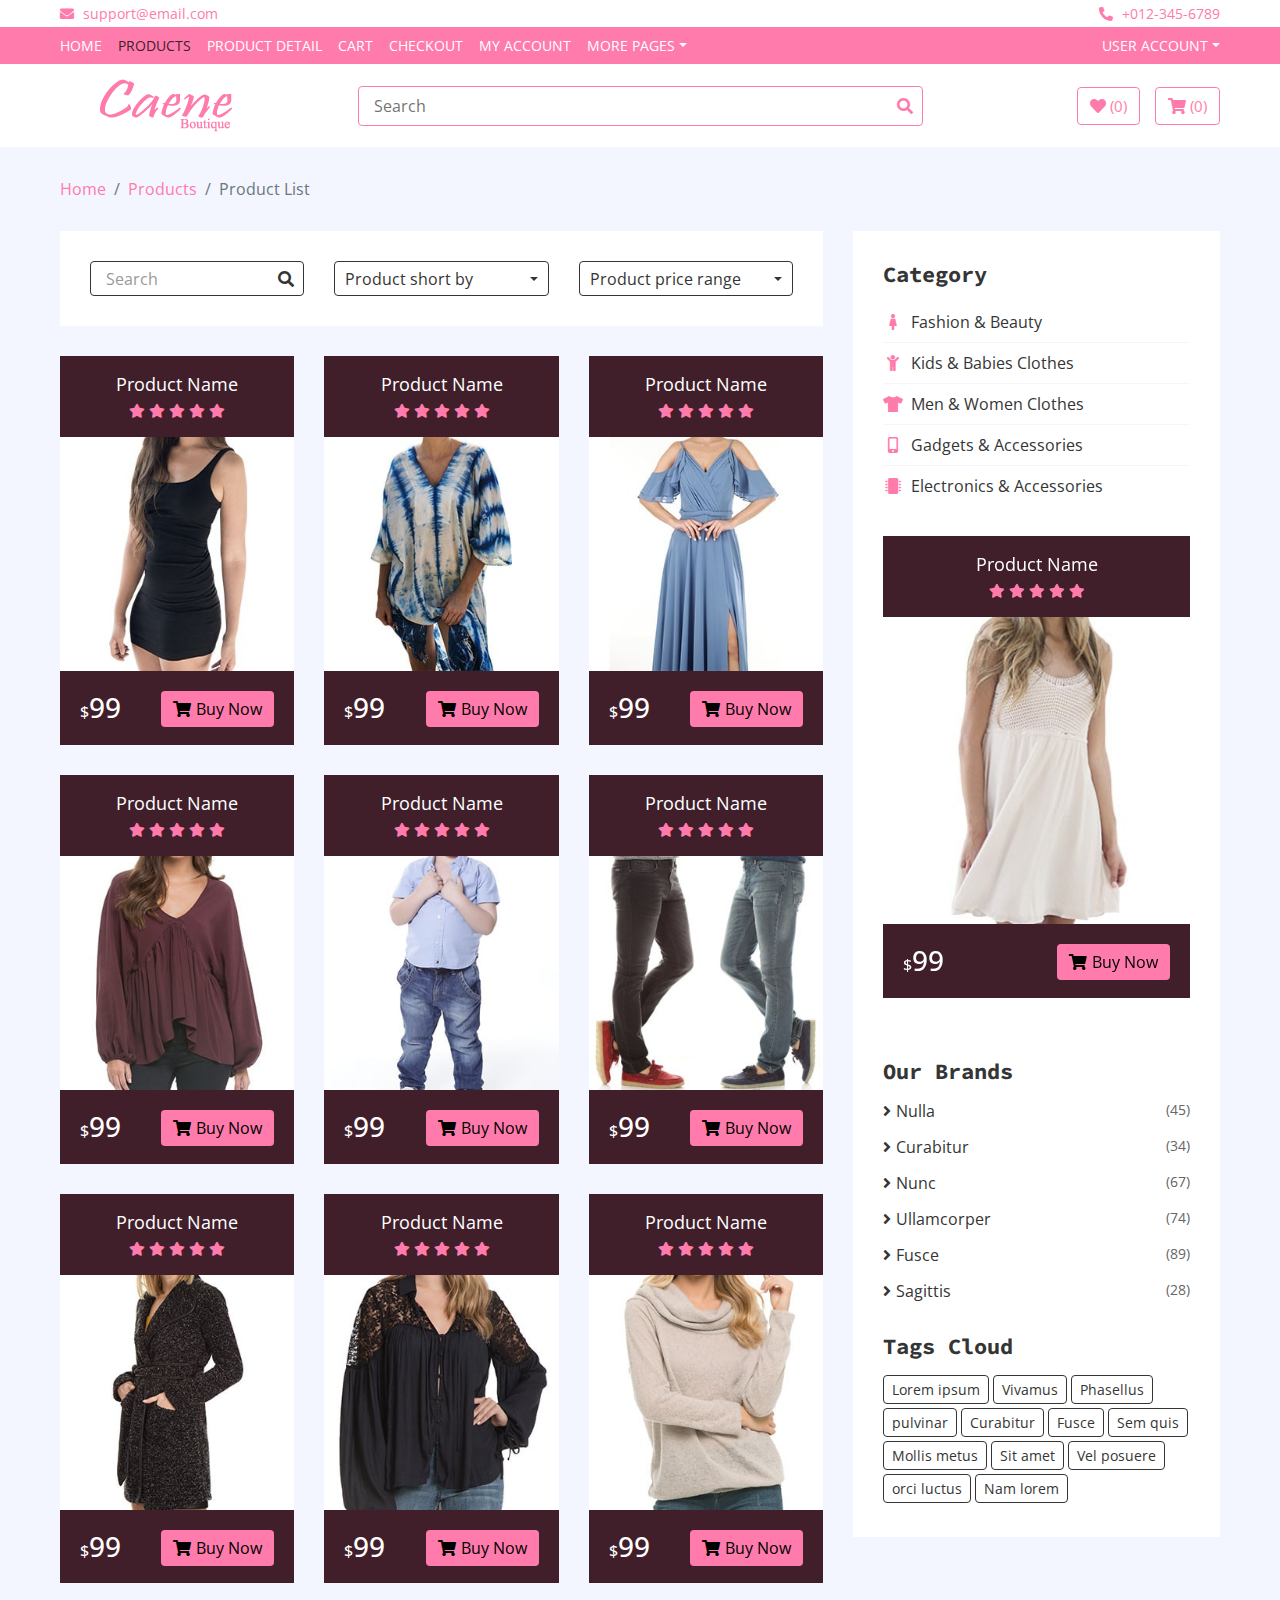
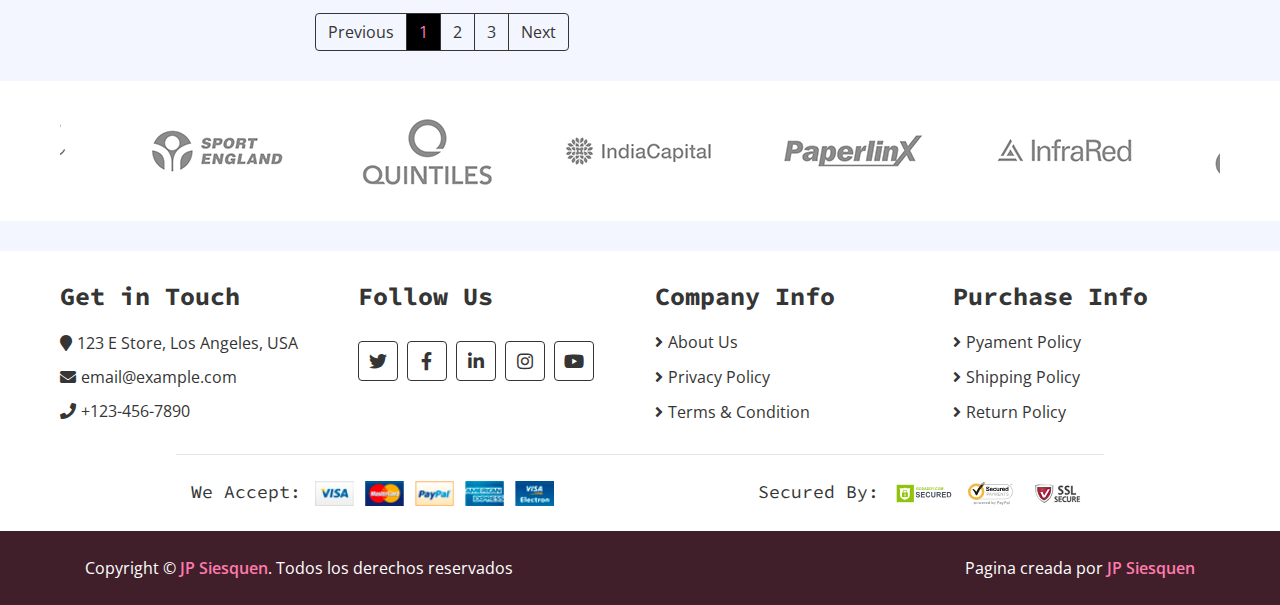
<file: product-list.html>
<!DOCTYPE html>
<html lang="en">
    <head>
        <meta charset="utf-8">
        <title>E Store - eCommerce HTML Template</title>
        <meta content="width=device-width, initial-scale=1.0" name="viewport">
        <meta content="eCommerce HTML Template Free Download" name="keywords">
        <meta content="eCommerce HTML Template Free Download" name="description">

        <!-- Favicon -->
        <link href="img/favicon.ico" rel="icon">

        <!-- Google Fonts -->
        <link href="https://fonts.googleapis.com/css?family=Open+Sans:300,400|Source+Code+Pro:700,900&display=swap" rel="stylesheet">

        <!-- CSS Libraries -->
        <link href="https://stackpath.bootstrapcdn.com/bootstrap/4.4.1/css/bootstrap.min.css" rel="stylesheet">
        <link href="https://cdnjs.cloudflare.com/ajax/libs/font-awesome/5.10.0/css/all.min.css" rel="stylesheet">
        <link href="lib/slick/slick.css" rel="stylesheet">
        <link href="lib/slick/slick-theme.css" rel="stylesheet">

        <!-- Template Stylesheet -->
        <link href="css/style.css" rel="stylesheet">
    </head>

    <body>
        <!-- Top bar Start -->
        <div class="top-bar">
            <div class="container-fluid">
                <div class="row">
                    <div class="col-sm-6">
                        <i class="fa fa-envelope"></i>
                        support@email.com
                    </div>
                    <div class="col-sm-6">
                        <i class="fa fa-phone-alt"></i>
                        +012-345-6789
                    </div>
                </div>
            </div>
        </div>
        <!-- Top bar End -->
        
        <!-- Nav Bar Start -->
        <div class="nav">
            <div class="container-fluid">
                <nav class="navbar navbar-expand-md bg-dark navbar-dark">
                    <a href="#" class="navbar-brand">MENU</a>
                    <button type="button" class="navbar-toggler" data-toggle="collapse" data-target="#navbarCollapse">
                        <span class="navbar-toggler-icon"></span>
                    </button>

                    <div class="collapse navbar-collapse justify-content-between" id="navbarCollapse">
                        <div class="navbar-nav mr-auto">
                            <a href="index.html" class="nav-item nav-link">Home</a>
                            <a href="product-list.html" class="nav-item nav-link active">Products</a>
                            <a href="product-detail.html" class="nav-item nav-link">Product Detail</a>
                            <a href="cart.html" class="nav-item nav-link">Cart</a>
                            <a href="checkout.html" class="nav-item nav-link">Checkout</a>
                            <a href="my-account.html" class="nav-item nav-link">My Account</a>
                            <div class="nav-item dropdown">
                                <a href="#" class="nav-link dropdown-toggle" data-toggle="dropdown">More Pages</a>
                                <div class="dropdown-menu">
                                    <a href="wishlist.html" class="dropdown-item">Wishlist</a>
                                    <a href="login.html" class="dropdown-item">Login & Register</a>
                                    <a href="contact.html" class="dropdown-item">Contact Us</a>
                                </div>
                            </div>
                        </div>
                        <div class="navbar-nav ml-auto">
                            <div class="nav-item dropdown">
                                <a href="#" class="nav-link dropdown-toggle" data-toggle="dropdown">User Account</a>
                                <div class="dropdown-menu">
                                    <a href="#" class="dropdown-item">Login</a>
                                    <a href="#" class="dropdown-item">Register</a>
                                </div>
                            </div>
                        </div>
                    </div>
                </nav>
            </div>
        </div>
        <!-- Nav Bar End -->      
        
        <!-- Bottom Bar Start -->
        <div class="bottom-bar">
            <div class="container-fluid">
                <div class="row align-items-center">
                    <div class="col-md-3">
                        <div class="logo">
                            <a href="index.html">
                                <img src="img/logo.png" alt="Logo">
                            </a>
                        </div>
                    </div>
                    <div class="col-md-6">
                        <div class="search">
                            <input type="text" placeholder="Search">
                            <button><i class="fa fa-search"></i></button>
                        </div>
                    </div>
                    <div class="col-md-3">
                        <div class="user">
                            <a href="wishlist.html" class="btn wishlist">
                                <i class="fa fa-heart"></i>
                                <span>(0)</span>
                            </a>
                            <a href="cart.html" class="btn cart">
                                <i class="fa fa-shopping-cart"></i>
                                <span>(0)</span>
                            </a>
                        </div>
                    </div>
                </div>
            </div>
        </div>
        <!-- Bottom Bar End -->  
        
        <!-- Breadcrumb Start -->
        <div class="breadcrumb-wrap">
            <div class="container-fluid">
                <ul class="breadcrumb">
                    <li class="breadcrumb-item"><a href="#">Home</a></li>
                    <li class="breadcrumb-item"><a href="#">Products</a></li>
                    <li class="breadcrumb-item active">Product List</li>
                </ul>
            </div>
        </div>
        <!-- Breadcrumb End -->
        
        <!-- Product List Start -->
        <div class="product-view">
            <div class="container-fluid">
                <div class="row">
                    <div class="col-lg-8">
                        <div class="row">
                            <div class="col-md-12">
                                <div class="product-view-top">
                                    <div class="row">
                                        <div class="col-md-4">
                                            <div class="product-search">
                                                <input type="email" value="Search">
                                                <button><i class="fa fa-search"></i></button>
                                            </div>
                                        </div>
                                        <div class="col-md-4">
                                            <div class="product-short">
                                                <div class="dropdown">
                                                    <div class="dropdown-toggle" data-toggle="dropdown">Product short by</div>
                                                    <div class="dropdown-menu dropdown-menu-right">
                                                        <a href="#" class="dropdown-item">Newest</a>
                                                        <a href="#" class="dropdown-item">Popular</a>
                                                        <a href="#" class="dropdown-item">Most sale</a>
                                                    </div>
                                                </div>
                                            </div>
                                        </div>
                                        <div class="col-md-4">
                                            <div class="product-price-range">
                                                <div class="dropdown">
                                                    <div class="dropdown-toggle" data-toggle="dropdown">Product price range</div>
                                                    <div class="dropdown-menu dropdown-menu-right">
                                                        <a href="#" class="dropdown-item">$0 to $50</a>
                                                        <a href="#" class="dropdown-item">$51 to $100</a>
                                                        <a href="#" class="dropdown-item">$101 to $150</a>
                                                        <a href="#" class="dropdown-item">$151 to $200</a>
                                                        <a href="#" class="dropdown-item">$201 to $250</a>
                                                        <a href="#" class="dropdown-item">$251 to $300</a>
                                                        <a href="#" class="dropdown-item">$301 to $350</a>
                                                        <a href="#" class="dropdown-item">$351 to $400</a>
                                                        <a href="#" class="dropdown-item">$401 to $450</a>
                                                        <a href="#" class="dropdown-item">$451 to $500</a>
                                                    </div>
                                                </div>
                                            </div>
                                        </div>
                                    </div>
                                </div>
                            </div>
                            
                            <div class="col-md-4">
                                <div class="product-item">
                                    <div class="product-title">
                                        <a href="#">Product Name</a>
                                        <div class="ratting">
                                            <i class="fa fa-star"></i>
                                            <i class="fa fa-star"></i>
                                            <i class="fa fa-star"></i>
                                            <i class="fa fa-star"></i>
                                            <i class="fa fa-star"></i>
                                        </div>
                                    </div>
                                    <div class="product-image">
                                        <a href="product-detail.html">
                                            <img src="img/product-1.jpg" alt="Product Image">
                                        </a>
                                        <div class="product-action">
                                            <a href="#"><i class="fa fa-cart-plus"></i></a>
                                            <a href="#"><i class="fa fa-heart"></i></a>
                                            <a href="#"><i class="fa fa-search"></i></a>
                                        </div>
                                    </div>
                                    <div class="product-price">
                                        <h3><span>$</span>99</h3>
                                        <a class="btn" href=""><i class="fa fa-shopping-cart"></i>Buy Now</a>
                                    </div>
                                </div>
                            </div>
                            <div class="col-md-4">
                                <div class="product-item">
                                    <div class="product-title">
                                        <a href="#">Product Name</a>
                                        <div class="ratting">
                                            <i class="fa fa-star"></i>
                                            <i class="fa fa-star"></i>
                                            <i class="fa fa-star"></i>
                                            <i class="fa fa-star"></i>
                                            <i class="fa fa-star"></i>
                                        </div>
                                    </div>
                                    <div class="product-image">
                                        <a href="product-detail.html">
                                            <img src="img/product-2.jpg" alt="Product Image">
                                        </a>
                                        <div class="product-action">
                                            <a href="#"><i class="fa fa-cart-plus"></i></a>
                                            <a href="#"><i class="fa fa-heart"></i></a>
                                            <a href="#"><i class="fa fa-search"></i></a>
                                        </div>
                                    </div>
                                    <div class="product-price">
                                        <h3><span>$</span>99</h3>
                                        <a class="btn" href=""><i class="fa fa-shopping-cart"></i>Buy Now</a>
                                    </div>
                                </div>
                            </div>
                            <div class="col-md-4">
                                <div class="product-item">
                                    <div class="product-title">
                                        <a href="#">Product Name</a>
                                        <div class="ratting">
                                            <i class="fa fa-star"></i>
                                            <i class="fa fa-star"></i>
                                            <i class="fa fa-star"></i>
                                            <i class="fa fa-star"></i>
                                            <i class="fa fa-star"></i>
                                        </div>
                                    </div>
                                    <div class="product-image">
                                        <a href="product-detail.html">
                                            <img src="img/product-3.jpg" alt="Product Image">
                                        </a>
                                        <div class="product-action">
                                            <a href="#"><i class="fa fa-cart-plus"></i></a>
                                            <a href="#"><i class="fa fa-heart"></i></a>
                                            <a href="#"><i class="fa fa-search"></i></a>
                                        </div>
                                    </div>
                                    <div class="product-price">
                                        <h3><span>$</span>99</h3>
                                        <a class="btn" href=""><i class="fa fa-shopping-cart"></i>Buy Now</a>
                                    </div>
                                </div>
                            </div>
                            <div class="col-md-4">
                                <div class="product-item">
                                    <div class="product-title">
                                        <a href="#">Product Name</a>
                                        <div class="ratting">
                                            <i class="fa fa-star"></i>
                                            <i class="fa fa-star"></i>
                                            <i class="fa fa-star"></i>
                                            <i class="fa fa-star"></i>
                                            <i class="fa fa-star"></i>
                                        </div>
                                    </div>
                                    <div class="product-image">
                                        <a href="product-detail.html">
                                            <img src="img/product-4.jpg" alt="Product Image">
                                        </a>
                                        <div class="product-action">
                                            <a href="#"><i class="fa fa-cart-plus"></i></a>
                                            <a href="#"><i class="fa fa-heart"></i></a>
                                            <a href="#"><i class="fa fa-search"></i></a>
                                        </div>
                                    </div>
                                    <div class="product-price">
                                        <h3><span>$</span>99</h3>
                                        <a class="btn" href=""><i class="fa fa-shopping-cart"></i>Buy Now</a>
                                    </div>
                                </div>
                            </div>
                            <div class="col-md-4">
                                <div class="product-item">
                                    <div class="product-title">
                                        <a href="#">Product Name</a>
                                        <div class="ratting">
                                            <i class="fa fa-star"></i>
                                            <i class="fa fa-star"></i>
                                            <i class="fa fa-star"></i>
                                            <i class="fa fa-star"></i>
                                            <i class="fa fa-star"></i>
                                        </div>
                                    </div>
                                    <div class="product-image">
                                        <a href="product-detail.html">
                                            <img src="img/product-5.jpg" alt="Product Image">
                                        </a>
                                        <div class="product-action">
                                            <a href="#"><i class="fa fa-cart-plus"></i></a>
                                            <a href="#"><i class="fa fa-heart"></i></a>
                                            <a href="#"><i class="fa fa-search"></i></a>
                                        </div>
                                    </div>
                                    <div class="product-price">
                                        <h3><span>$</span>99</h3>
                                        <a class="btn" href=""><i class="fa fa-shopping-cart"></i>Buy Now</a>
                                    </div>
                                </div>
                            </div>
                            <div class="col-md-4">
                                <div class="product-item">
                                    <div class="product-title">
                                        <a href="#">Product Name</a>
                                        <div class="ratting">
                                            <i class="fa fa-star"></i>
                                            <i class="fa fa-star"></i>
                                            <i class="fa fa-star"></i>
                                            <i class="fa fa-star"></i>
                                            <i class="fa fa-star"></i>
                                        </div>
                                    </div>
                                    <div class="product-image">
                                        <a href="product-detail.html">
                                            <img src="img/product-6.jpg" alt="Product Image">
                                        </a>
                                        <div class="product-action">
                                            <a href="#"><i class="fa fa-cart-plus"></i></a>
                                            <a href="#"><i class="fa fa-heart"></i></a>
                                            <a href="#"><i class="fa fa-search"></i></a>
                                        </div>
                                    </div>
                                    <div class="product-price">
                                        <h3><span>$</span>99</h3>
                                        <a class="btn" href=""><i class="fa fa-shopping-cart"></i>Buy Now</a>
                                    </div>
                                </div>
                            </div>
                            <div class="col-md-4">
                                <div class="product-item">
                                    <div class="product-title">
                                        <a href="#">Product Name</a>
                                        <div class="ratting">
                                            <i class="fa fa-star"></i>
                                            <i class="fa fa-star"></i>
                                            <i class="fa fa-star"></i>
                                            <i class="fa fa-star"></i>
                                            <i class="fa fa-star"></i>
                                        </div>
                                    </div>
                                    <div class="product-image">
                                        <a href="product-detail.html">
                                            <img src="img/product-7.jpg" alt="Product Image">
                                        </a>
                                        <div class="product-action">
                                            <a href="#"><i class="fa fa-cart-plus"></i></a>
                                            <a href="#"><i class="fa fa-heart"></i></a>
                                            <a href="#"><i class="fa fa-search"></i></a>
                                        </div>
                                    </div>
                                    <div class="product-price">
                                        <h3><span>$</span>99</h3>
                                        <a class="btn" href=""><i class="fa fa-shopping-cart"></i>Buy Now</a>
                                    </div>
                                </div>
                            </div>
                            <div class="col-md-4">
                                <div class="product-item">
                                    <div class="product-title">
                                        <a href="#">Product Name</a>
                                        <div class="ratting">
                                            <i class="fa fa-star"></i>
                                            <i class="fa fa-star"></i>
                                            <i class="fa fa-star"></i>
                                            <i class="fa fa-star"></i>
                                            <i class="fa fa-star"></i>
                                        </div>
                                    </div>
                                    <div class="product-image">
                                        <a href="product-detail.html">
                                            <img src="img/product-8.jpg" alt="Product Image">
                                        </a>
                                        <div class="product-action">
                                            <a href="#"><i class="fa fa-cart-plus"></i></a>
                                            <a href="#"><i class="fa fa-heart"></i></a>
                                            <a href="#"><i class="fa fa-search"></i></a>
                                        </div>
                                    </div>
                                    <div class="product-price">
                                        <h3><span>$</span>99</h3>
                                        <a class="btn" href=""><i class="fa fa-shopping-cart"></i>Buy Now</a>
                                    </div>
                                </div>
                            </div>
                            <div class="col-md-4">
                                <div class="product-item">
                                    <div class="product-title">
                                        <a href="#">Product Name</a>
                                        <div class="ratting">
                                            <i class="fa fa-star"></i>
                                            <i class="fa fa-star"></i>
                                            <i class="fa fa-star"></i>
                                            <i class="fa fa-star"></i>
                                            <i class="fa fa-star"></i>
                                        </div>
                                    </div>
                                    <div class="product-image">
                                        <a href="product-detail.html">
                                            <img src="img/product-9.jpg" alt="Product Image">
                                        </a>
                                        <div class="product-action">
                                            <a href="#"><i class="fa fa-cart-plus"></i></a>
                                            <a href="#"><i class="fa fa-heart"></i></a>
                                            <a href="#"><i class="fa fa-search"></i></a>
                                        </div>
                                    </div>
                                    <div class="product-price">
                                        <h3><span>$</span>99</h3>
                                        <a class="btn" href=""><i class="fa fa-shopping-cart"></i>Buy Now</a>
                                    </div>
                                </div>
                            </div>
                        </div>
                        
                        <!-- Pagination Start -->
                        <div class="col-md-12">
                            <nav aria-label="Page navigation example">
                                <ul class="pagination justify-content-center">
                                    <li class="page-item disabled">
                                        <a class="page-link" href="#" tabindex="-1">Previous</a>
                                    </li>
                                    <li class="page-item active"><a class="page-link" href="#">1</a></li>
                                    <li class="page-item"><a class="page-link" href="#">2</a></li>
                                    <li class="page-item"><a class="page-link" href="#">3</a></li>
                                    <li class="page-item">
                                        <a class="page-link" href="#">Next</a>
                                    </li>
                                </ul>
                            </nav>
                        </div>
                        <!-- Pagination Start -->
                    </div>           
                    
                    <!-- Side Bar Start -->
                    <div class="col-lg-4 sidebar">
                        <div class="sidebar-widget category">
                            <h2 class="title">Category</h2>
                            <nav class="navbar bg-light">
                                <ul class="navbar-nav">
                                    <li class="nav-item">
                                        <a class="nav-link" href="#"><i class="fa fa-female"></i>Fashion & Beauty</a>
                                    </li>
                                    <li class="nav-item">
                                        <a class="nav-link" href="#"><i class="fa fa-child"></i>Kids & Babies Clothes</a>
                                    </li>
                                    <li class="nav-item">
                                        <a class="nav-link" href="#"><i class="fa fa-tshirt"></i>Men & Women Clothes</a>
                                    </li>
                                    <li class="nav-item">
                                        <a class="nav-link" href="#"><i class="fa fa-mobile-alt"></i>Gadgets & Accessories</a>
                                    </li>
                                    <li class="nav-item">
                                        <a class="nav-link" href="#"><i class="fa fa-microchip"></i>Electronics & Accessories</a>
                                    </li>
                                </ul>
                            </nav>
                        </div>
                        
                        <div class="sidebar-widget widget-slider">
                            <div class="sidebar-slider normal-slider">
                                <div class="product-item">
                                    <div class="product-title">
                                        <a href="#">Product Name</a>
                                        <div class="ratting">
                                            <i class="fa fa-star"></i>
                                            <i class="fa fa-star"></i>
                                            <i class="fa fa-star"></i>
                                            <i class="fa fa-star"></i>
                                            <i class="fa fa-star"></i>
                                        </div>
                                    </div>
                                    <div class="product-image">
                                        <a href="product-detail.html">
                                            <img src="img/product-10.jpg" alt="Product Image">
                                        </a>
                                        <div class="product-action">
                                            <a href="#"><i class="fa fa-cart-plus"></i></a>
                                            <a href="#"><i class="fa fa-heart"></i></a>
                                            <a href="#"><i class="fa fa-search"></i></a>
                                        </div>
                                    </div>
                                    <div class="product-price">
                                        <h3><span>$</span>99</h3>
                                        <a class="btn" href=""><i class="fa fa-shopping-cart"></i>Buy Now</a>
                                    </div>
                                </div>
                                <div class="product-item">
                                    <div class="product-title">
                                        <a href="#">Product Name</a>
                                        <div class="ratting">
                                            <i class="fa fa-star"></i>
                                            <i class="fa fa-star"></i>
                                            <i class="fa fa-star"></i>
                                            <i class="fa fa-star"></i>
                                            <i class="fa fa-star"></i>
                                        </div>
                                    </div>
                                    <div class="product-image">
                                        <a href="product-detail.html">
                                            <img src="img/product-9.jpg" alt="Product Image">
                                        </a>
                                        <div class="product-action">
                                            <a href="#"><i class="fa fa-cart-plus"></i></a>
                                            <a href="#"><i class="fa fa-heart"></i></a>
                                            <a href="#"><i class="fa fa-search"></i></a>
                                        </div>
                                    </div>
                                    <div class="product-price">
                                        <h3><span>$</span>99</h3>
                                        <a class="btn" href=""><i class="fa fa-shopping-cart"></i>Buy Now</a>
                                    </div>
                                </div>
                                <div class="product-item">
                                    <div class="product-title">
                                        <a href="#">Product Name</a>
                                        <div class="ratting">
                                            <i class="fa fa-star"></i>
                                            <i class="fa fa-star"></i>
                                            <i class="fa fa-star"></i>
                                            <i class="fa fa-star"></i>
                                            <i class="fa fa-star"></i>
                                        </div>
                                    </div>
                                    <div class="product-image">
                                        <a href="product-detail.html">
                                            <img src="img/product-8.jpg" alt="Product Image">
                                        </a>
                                        <div class="product-action">
                                            <a href="#"><i class="fa fa-cart-plus"></i></a>
                                            <a href="#"><i class="fa fa-heart"></i></a>
                                            <a href="#"><i class="fa fa-search"></i></a>
                                        </div>
                                    </div>
                                    <div class="product-price">
                                        <h3><span>$</span>99</h3>
                                        <a class="btn" href=""><i class="fa fa-shopping-cart"></i>Buy Now</a>
                                    </div>
                                </div>
                            </div>
                        </div>
                        
                        <div class="sidebar-widget brands">
                            <h2 class="title">Our Brands</h2>
                            <ul>
                                <li><a href="#">Nulla </a><span>(45)</span></li>
                                <li><a href="#">Curabitur </a><span>(34)</span></li>
                                <li><a href="#">Nunc </a><span>(67)</span></li>
                                <li><a href="#">Ullamcorper</a><span>(74)</span></li>
                                <li><a href="#">Fusce </a><span>(89)</span></li>
                                <li><a href="#">Sagittis</a><span>(28)</span></li>
                            </ul>
                        </div>
                        
                        <div class="sidebar-widget tag">
                            <h2 class="title">Tags Cloud</h2>
                            <a href="#">Lorem ipsum</a>
                            <a href="#">Vivamus</a>
                            <a href="#">Phasellus</a>
                            <a href="#">pulvinar</a>
                            <a href="#">Curabitur</a>
                            <a href="#">Fusce</a>
                            <a href="#">Sem quis</a>
                            <a href="#">Mollis metus</a>
                            <a href="#">Sit amet</a>
                            <a href="#">Vel posuere</a>
                            <a href="#">orci luctus</a>
                            <a href="#">Nam lorem</a>
                        </div>
                    </div>
                    <!-- Side Bar End -->
                </div>
            </div>
        </div>
        <!-- Product List End -->  
        
        <!-- Brand Start -->
        <div class="brand">
            <div class="container-fluid">
                <div class="brand-slider">
                    <div class="brand-item"><img src="img/brand-1.png" alt=""></div>
                    <div class="brand-item"><img src="img/brand-2.png" alt=""></div>
                    <div class="brand-item"><img src="img/brand-3.png" alt=""></div>
                    <div class="brand-item"><img src="img/brand-4.png" alt=""></div>
                    <div class="brand-item"><img src="img/brand-5.png" alt=""></div>
                    <div class="brand-item"><img src="img/brand-6.png" alt=""></div>
                </div>
            </div>
        </div>
        <!-- Brand End -->
        
        <!-- Footer Start -->
        <div class="footer">
            <div class="container-fluid">
                <div class="row">
                    <div class="col-lg-3 col-md-6">
                        <div class="footer-widget">
                            <h2>Get in Touch</h2>
                            <div class="contact-info">
                                <p><i class="fa fa-map-marker"></i>123 E Store, Los Angeles, USA</p>
                                <p><i class="fa fa-envelope"></i>email@example.com</p>
                                <p><i class="fa fa-phone"></i>+123-456-7890</p>
                            </div>
                        </div>
                    </div>
                    
                    <div class="col-lg-3 col-md-6">
                        <div class="footer-widget">
                            <h2>Follow Us</h2>
                            <div class="contact-info">
                                <div class="social">
                                    <a href=""><i class="fab fa-twitter"></i></a>
                                    <a href=""><i class="fab fa-facebook-f"></i></a>
                                    <a href=""><i class="fab fa-linkedin-in"></i></a>
                                    <a href=""><i class="fab fa-instagram"></i></a>
                                    <a href=""><i class="fab fa-youtube"></i></a>
                                </div>
                            </div>
                        </div>
                    </div>

                    <div class="col-lg-3 col-md-6">
                        <div class="footer-widget">
                            <h2>Company Info</h2>
                            <ul>
                                <li><a href="#">About Us</a></li>
                                <li><a href="#">Privacy Policy</a></li>
                                <li><a href="#">Terms & Condition</a></li>
                            </ul>
                        </div>
                    </div>

                    <div class="col-lg-3 col-md-6">
                        <div class="footer-widget">
                            <h2>Purchase Info</h2>
                            <ul>
                                <li><a href="#">Pyament Policy</a></li>
                                <li><a href="#">Shipping Policy</a></li>
                                <li><a href="#">Return Policy</a></li>
                            </ul>
                        </div>
                    </div>
                </div>
                
                <div class="row payment align-items-center">
                    <div class="col-md-6">
                        <div class="payment-method">
                            <h2>We Accept:</h2>
                            <img src="img/payment-method.png" alt="Payment Method" />
                        </div>
                    </div>
                    <div class="col-md-6">
                        <div class="payment-security">
                            <h2>Secured By:</h2>
                            <img src="img/godaddy.svg" alt="Payment Security" />
                            <img src="img/norton.svg" alt="Payment Security" />
                            <img src="img/ssl.svg" alt="Payment Security" />
                        </div>
                    </div>
                </div>
            </div>
        </div>
        <!-- Footer End -->
        
        <!-- Footer Bottom Start -->
        <div class="footer-bottom">
            <div class="container">
                <div class="row">
                    <div class="col-md-6 copyright">
                        <p>Copyright &copy; <a href="#">JP Siesquen</a>. Todos los derechos reservados</p>
                    </div>

                    <div class="col-md-6 template-by">
                        <p>Pagina creada por <a href="#">JP Siesquen</a></p>
                    </div>
                </div>
            </div>
        </div>
        <!-- Footer Bottom End -->       
        
        <!-- Back to Top -->
        <a href="#" class="back-to-top"><i class="fa fa-chevron-up"></i></a>
        
        <!-- JavaScript Libraries -->
        <script src="https://code.jquery.com/jquery-3.4.1.min.js"></script>
        <script src="https://stackpath.bootstrapcdn.com/bootstrap/4.4.1/js/bootstrap.bundle.min.js"></script>
        <script src="lib/easing/easing.min.js"></script>
        <script src="lib/slick/slick.min.js"></script>
        
        <!-- Template Javascript -->
        <script src="js/main.js"></script>
    </body>
</html>
</file>
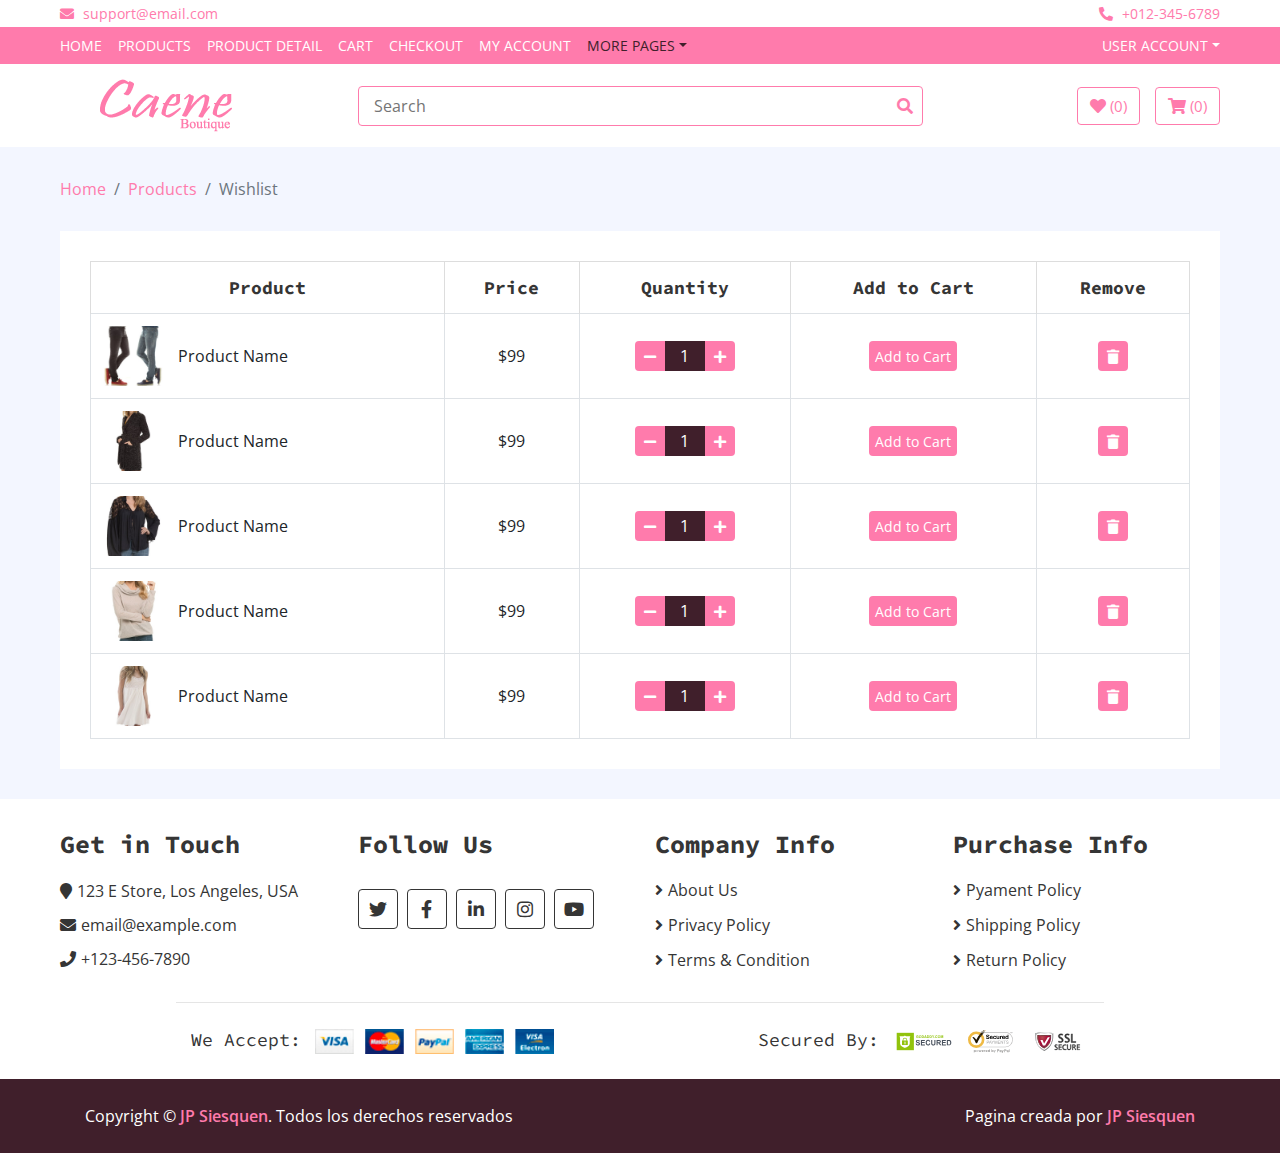
<file: wishlist.html>
<!DOCTYPE html>
<html lang="en">
    <head>
        <meta charset="utf-8">
        <title>E Store - eCommerce HTML Template</title>
        <meta content="width=device-width, initial-scale=1.0" name="viewport">
        <meta content="eCommerce HTML Template Free Download" name="keywords">
        <meta content="eCommerce HTML Template Free Download" name="description">

        <!-- Favicon -->
        <link href="img/favicon.ico" rel="icon">

        <!-- Google Fonts -->
        <link href="https://fonts.googleapis.com/css?family=Open+Sans:300,400|Source+Code+Pro:700,900&display=swap" rel="stylesheet">

        <!-- CSS Libraries -->
        <link href="https://stackpath.bootstrapcdn.com/bootstrap/4.4.1/css/bootstrap.min.css" rel="stylesheet">
        <link href="https://cdnjs.cloudflare.com/ajax/libs/font-awesome/5.10.0/css/all.min.css" rel="stylesheet">
        <link href="lib/slick/slick.css" rel="stylesheet">
        <link href="lib/slick/slick-theme.css" rel="stylesheet">

        <!-- Template Stylesheet -->
        <link href="css/style.css" rel="stylesheet">
    </head>

    <body>
        <!-- Top bar Start -->
        <div class="top-bar">
            <div class="container-fluid">
                <div class="row">
                    <div class="col-sm-6">
                        <i class="fa fa-envelope"></i>
                        support@email.com
                    </div>
                    <div class="col-sm-6">
                        <i class="fa fa-phone-alt"></i>
                        +012-345-6789
                    </div>
                </div>
            </div>
        </div>
        <!-- Top bar End -->
        
        <!-- Nav Bar Start -->
        <div class="nav">
            <div class="container-fluid">
                <nav class="navbar navbar-expand-md bg-dark navbar-dark">
                    <a href="#" class="navbar-brand">MENU</a>
                    <button type="button" class="navbar-toggler" data-toggle="collapse" data-target="#navbarCollapse">
                        <span class="navbar-toggler-icon"></span>
                    </button>

                    <div class="collapse navbar-collapse justify-content-between" id="navbarCollapse">
                        <div class="navbar-nav mr-auto">
                            <a href="index.html" class="nav-item nav-link">Home</a>
                            <a href="product-list.html" class="nav-item nav-link">Products</a>
                            <a href="product-detail.html" class="nav-item nav-link">Product Detail</a>
                            <a href="cart.html" class="nav-item nav-link">Cart</a>
                            <a href="checkout.html" class="nav-item nav-link">Checkout</a>
                            <a href="my-account.html" class="nav-item nav-link">My Account</a>
                            <div class="nav-item dropdown">
                                <a href="#" class="nav-link dropdown-toggle active" data-toggle="dropdown">More Pages</a>
                                <div class="dropdown-menu">
                                    <a href="wishlist.html" class="dropdown-item active">Wishlist</a>
                                    <a href="login.html" class="dropdown-item">Login & Register</a>
                                    <a href="contact.html" class="dropdown-item">Contact Us</a>
                                </div>
                            </div>
                        </div>
                        <div class="navbar-nav ml-auto">
                            <div class="nav-item dropdown">
                                <a href="#" class="nav-link dropdown-toggle" data-toggle="dropdown">User Account</a>
                                <div class="dropdown-menu">
                                    <a href="#" class="dropdown-item">Login</a>
                                    <a href="#" class="dropdown-item">Register</a>
                                </div>
                            </div>
                        </div>
                    </div>
                </nav>
            </div>
        </div>
        <!-- Nav Bar End -->      
        
        <!-- Bottom Bar Start -->
        <div class="bottom-bar">
            <div class="container-fluid">
                <div class="row align-items-center">
                    <div class="col-md-3">
                        <div class="logo">
                            <a href="index.html">
                                <img src="img/logo.png" alt="Logo">
                            </a>
                        </div>
                    </div>
                    <div class="col-md-6">
                        <div class="search">
                            <input type="text" placeholder="Search">
                            <button><i class="fa fa-search"></i></button>
                        </div>
                    </div>
                    <div class="col-md-3">
                        <div class="user">
                            <a href="wishlist.html" class="btn wishlist">
                                <i class="fa fa-heart"></i>
                                <span>(0)</span>
                            </a>
                            <a href="cart.html" class="btn cart">
                                <i class="fa fa-shopping-cart"></i>
                                <span>(0)</span>
                            </a>
                        </div>
                    </div>
                </div>
            </div>
        </div>
        <!-- Bottom Bar End --> 
        
        <!-- Breadcrumb Start -->
        <div class="breadcrumb-wrap">
            <div class="container-fluid">
                <ul class="breadcrumb">
                    <li class="breadcrumb-item"><a href="#">Home</a></li>
                    <li class="breadcrumb-item"><a href="#">Products</a></li>
                    <li class="breadcrumb-item active">Wishlist</li>
                </ul>
            </div>
        </div>
        <!-- Breadcrumb End -->
        
        <!-- Wishlist Start -->
        <div class="wishlist-page">
            <div class="container-fluid">
                <div class="wishlist-page-inner">
                    <div class="row">
                        <div class="col-md-12">
                            <div class="table-responsive">
                                <table class="table table-bordered">
                                    <thead class="thead-dark">
                                        <tr>
                                            <th>Product</th>
                                            <th>Price</th>
                                            <th>Quantity</th>
                                            <th>Add to Cart</th>
                                            <th>Remove</th>
                                        </tr>
                                    </thead>
                                    <tbody class="align-middle">
                                        <tr>
                                            <td>
                                                <div class="img">
                                                    <a href="#"><img src="img/product-6.jpg" alt="Image"></a>
                                                    <p>Product Name</p>
                                                </div>
                                            </td>
                                            <td>$99</td>
                                            <td>
                                                <div class="qty">
                                                    <button class="btn-minus"><i class="fa fa-minus"></i></button>
                                                    <input type="text" value="1">
                                                    <button class="btn-plus"><i class="fa fa-plus"></i></button>
                                                </div>
                                            </td>
                                            <td><button class="btn-cart">Add to Cart</button></td>
                                            <td><button><i class="fa fa-trash"></i></button></td>
                                        </tr>
                                        <tr>
                                            <td>
                                                <div class="img">
                                                    <a href="#"><img src="img/product-7.jpg" alt="Image"></a>
                                                    <p>Product Name</p>
                                                </div>
                                            </td>
                                            <td>$99</td>
                                            <td>
                                                <div class="qty">
                                                    <button class="btn-minus"><i class="fa fa-minus"></i></button>
                                                    <input type="text" value="1">
                                                    <button class="btn-plus"><i class="fa fa-plus"></i></button>
                                                </div>
                                            </td>
                                            <td><button class="btn-cart">Add to Cart</button></td>
                                            <td><button><i class="fa fa-trash"></i></button></td>
                                        </tr>
                                        <tr>
                                            <td>
                                                <div class="img">
                                                    <a href="#"><img src="img/product-8.jpg" alt="Image"></a>
                                                    <p>Product Name</p>
                                                </div>
                                            </td>
                                            <td>$99</td>
                                            <td>
                                                <div class="qty">
                                                    <button class="btn-minus"><i class="fa fa-minus"></i></button>
                                                    <input type="text" value="1">
                                                    <button class="btn-plus"><i class="fa fa-plus"></i></button>
                                                </div>
                                            </td>
                                            <td><button class="btn-cart">Add to Cart</button></td>
                                            <td><button><i class="fa fa-trash"></i></button></td>
                                        </tr>
                                        <tr>
                                            <td>
                                                <div class="img">
                                                    <a href="#"><img src="img/product-9.jpg" alt="Image"></a>
                                                    <p>Product Name</p>
                                                </div>
                                            </td>
                                            <td>$99</td>
                                            <td>
                                                <div class="qty">
                                                    <button class="btn-minus"><i class="fa fa-minus"></i></button>
                                                    <input type="text" value="1">
                                                    <button class="btn-plus"><i class="fa fa-plus"></i></button>
                                                </div>
                                            </td>
                                            <td><button class="btn-cart">Add to Cart</button></td>
                                            <td><button><i class="fa fa-trash"></i></button></td>
                                        </tr>
                                        <tr>
                                            <td>
                                                <div class="img">
                                                    <a href="#"><img src="img/product-10.jpg" alt="Image"></a>
                                                    <p>Product Name</p>
                                                </div>
                                            </td>
                                            <td>$99</td>
                                            <td>
                                                <div class="qty">
                                                    <button class="btn-minus"><i class="fa fa-minus"></i></button>
                                                    <input type="text" value="1">
                                                    <button class="btn-plus"><i class="fa fa-plus"></i></button>
                                                </div>
                                            </td>
                                            <td><button class="btn-cart">Add to Cart</button></td>
                                            <td><button><i class="fa fa-trash"></i></button></td>
                                        </tr>
                                    </tbody>
                                </table>
                            </div>
                        </div>
                    </div>
                </div>
            </div>
        </div>
        <!-- Wishlist End -->
        
        <!-- Footer Start -->
        <div class="footer">
            <div class="container-fluid">
                <div class="row">
                    <div class="col-lg-3 col-md-6">
                        <div class="footer-widget">
                            <h2>Get in Touch</h2>
                            <div class="contact-info">
                                <p><i class="fa fa-map-marker"></i>123 E Store, Los Angeles, USA</p>
                                <p><i class="fa fa-envelope"></i>email@example.com</p>
                                <p><i class="fa fa-phone"></i>+123-456-7890</p>
                            </div>
                        </div>
                    </div>
                    
                    <div class="col-lg-3 col-md-6">
                        <div class="footer-widget">
                            <h2>Follow Us</h2>
                            <div class="contact-info">
                                <div class="social">
                                    <a href=""><i class="fab fa-twitter"></i></a>
                                    <a href=""><i class="fab fa-facebook-f"></i></a>
                                    <a href=""><i class="fab fa-linkedin-in"></i></a>
                                    <a href=""><i class="fab fa-instagram"></i></a>
                                    <a href=""><i class="fab fa-youtube"></i></a>
                                </div>
                            </div>
                        </div>
                    </div>

                    <div class="col-lg-3 col-md-6">
                        <div class="footer-widget">
                            <h2>Company Info</h2>
                            <ul>
                                <li><a href="#">About Us</a></li>
                                <li><a href="#">Privacy Policy</a></li>
                                <li><a href="#">Terms & Condition</a></li>
                            </ul>
                        </div>
                    </div>

                    <div class="col-lg-3 col-md-6">
                        <div class="footer-widget">
                            <h2>Purchase Info</h2>
                            <ul>
                                <li><a href="#">Pyament Policy</a></li>
                                <li><a href="#">Shipping Policy</a></li>
                                <li><a href="#">Return Policy</a></li>
                            </ul>
                        </div>
                    </div>
                </div>
                
                <div class="row payment align-items-center">
                    <div class="col-md-6">
                        <div class="payment-method">
                            <h2>We Accept:</h2>
                            <img src="img/payment-method.png" alt="Payment Method" />
                        </div>
                    </div>
                    <div class="col-md-6">
                        <div class="payment-security">
                            <h2>Secured By:</h2>
                            <img src="img/godaddy.svg" alt="Payment Security" />
                            <img src="img/norton.svg" alt="Payment Security" />
                            <img src="img/ssl.svg" alt="Payment Security" />
                        </div>
                    </div>
                </div>
            </div>
        </div>
        <!-- Footer End -->
        
        <!-- Footer Bottom Start -->
        <div class="footer-bottom">
            <div class="container">
                <div class="row">
                    <div class="col-md-6 copyright">
                        <p>Copyright &copy; <a href="#">JP Siesquen</a>. Todos los derechos reservados</p>
                    </div>

                    <div class="col-md-6 template-by">
                        <p>Pagina creada por <a href="#">JP Siesquen</a></p>
                    </div>
                </div>
            </div>
        </div>
        <!-- Footer Bottom End -->       
        
        <!-- Back to Top -->
        <a href="#" class="back-to-top"><i class="fa fa-chevron-up"></i></a>
        
        <!-- JavaScript Libraries -->
        <script src="https://code.jquery.com/jquery-3.4.1.min.js"></script>
        <script src="https://stackpath.bootstrapcdn.com/bootstrap/4.4.1/js/bootstrap.bundle.min.js"></script>
        <script src="lib/easing/easing.min.js"></script>
        <script src="lib/slick/slick.min.js"></script>
        
        <!-- Template Javascript -->
        <script src="js/main.js"></script>
    </body>
</html>
</file>
<file: css/style.css>
/**********************************/
/********** General CSS ***********/
/**********************************/
body {
    color: #353535;
    font-family: 'Open Sans', sans-serif;
    font-weight: 400;
    background: #f3f6ff;
}

a {
    color: #FF7BAC;
}

a:hover,
a:active,
a:focus {
    color: #353535;
    outline: none;
    text-decoration: none;
}

h1 {
    font-family: 'Source Code Pro', monospace;
    font-weight: 900;
}

h2 {
    font-family: 'Source Code Pro', monospace;
    font-weight: 700;
}

@media(min-width: 992px) {
    .container-fluid {
        padding-right: 60px;
        padding-left: 60px;
    }
}


/**********************************/
/******** Back to Top CSS *********/
/**********************************/
.back-to-top {
    position: fixed;
    display: none;
    background:#FF7BAC;
    color: #ffffff;
    width: 40px;
    height: 40px;
    text-align: center;
    line-height: 1;
    font-size: 16px;
    border-radius: 4px;
    right: 15px;
    bottom: 15px;
    transition: background 0.5s;
    z-index: 11;
}

.back-to-top i {
    padding-top: 12px;
    color: #ffffff;
}


/**********************************/
/********* Form Input CSS *********/
/**********************************/
.form-control,
.custom-select {
    width: 100%;
    height: 35px;
    padding: 0 15px;
    color: #999999;
    border: 1px solid #dddddd;
    margin-bottom: 15px
}

.form-control:focus,
.custom-select:focus {
    box-shadow: none;
    border-color: #FF7BAC;
}

.custom-radio,
.custom-checkbox {
    margin-bottom: 15px;
}

.custom-radio .custom-control-label::before,
.custom-checkbox .custom-control-label::before {
    background: #dddddd;
    border-color: #dddddd;
}

.custom-radio .custom-control-input:checked~.custom-control-label::before,
.custom-checkbox .custom-control-input:checked~.custom-control-label::before {
    color: #ffffff;
    background: #FF7BAC;
    border-color: #FF7BAC;
    box-shadow: none;
}

.btn {
    color: #FF7BAC;
    background: #ffffff;
    border: 1px solid #FF7BAC;
}

.btn:hover,
.btn:active,
.btn:focus {
    color: #ffffff;
    background: #FF7BAC;
    box-shadow: none;
}


/**********************************/
/******* Normal Slider CSS ********/
/**********************************/
.normal-slider .slick-prev,
.normal-slider .slick-next {
    width: 40px;
    height: 40px;
    z-index: 1;
    opacity: 0;
    transition: .5s;
    background: rgba(255, 123, 172, .7);
    border-radius: 4px;
}

.normal-slider .slick-prev {
    left: 55px;
}

.normal-slider .slick-next {
    right: 55px;
}

.normal-slider.slick-slider:hover .slick-prev {
    left: 15px;
    opacity: 1;
}

.normal-slider.slick-slider:hover .slick-next {
    right: 15px;
    opacity: 1;
}

.normal-slider .slick-prev:hover,
.normal-slider .slick-prev:focus,
.normal-slider .slick-next:hover,
.normal-slider .slick-next:focus {
    background: rgba(0, 0, 0, .7);
}

.normal-slider .slick-prev:hover::before,
.normal-slider .slick-prev:focus::before,
.normal-slider .slick-next:hover::before,
.normal-slider .slick-next:focus::before {
    color: #FF7BAC;
}

.normal-slider .slick-prev::before,
.normal-slider .slick-next::before {
    font-family: "Font Awesome 5 Free";
    font-weight: 900;
    font-size: 30px;
    color: #ffffff;
}

.normal-slider .slick-prev::before {
    content: "\f104";
}

.normal-slider .slick-next::before {
    content: "\f105";
}

.normal-slider .slick-dots {
    bottom: 15px;
}

.normal-slider .slick-dots li button:before {
    color: #ffffff;
    font-size: 15px;
}

.normal-slider .slick-dots li.slick-active button:before {
    color: #FF7BAC;
}

.slick-dotted.slick-slider {
    margin-bottom: 0;
}


/**********************************/
/********** Top Bar CSS ***********/
/**********************************/
.top-bar {
    padding: 3px 0;
    font-size: 14px;
    color: #FF7BAC;
    background: white;
}

.top-bar i {
    margin-right: 5px;
}

.top-bar .col-sm-6:first-child {
    text-align: left;
}

.top-bar .col-sm-6:last-child {
    text-align: right;
}

@media (max-width: 575.98px) {
    .top-bar {
        border-bottom: 1px solid rgba(255,255,255,.1);
    }
    
    .top-bar .col-sm-6:first-child,
    .top-bar .col-sm-6:last-child {
        text-align: center;
    }
}


/**********************************/
/*********** Nav Bar CSS **********/
/**********************************/
.nav {
    position: relative;
}

@media (min-width: 992px) {
    .nav .container-fluid {
        padding-left: 52px;
        padding-right: 52px;
    }
}

.nav .navbar {
    height: 100%;
    padding: 0;
}

.nav .dropdown-menu {
    margin-top: 0;
    border: 0;
    border-radius: 0;
    background: #FF7BAC;
}

.nav .dropdown-menu a.active {
    color: #401F2B;
    background: #f8f9fa;
}

@media (min-width: 768px) {
    .nav,
    .nav .navbar {
        background: #FF7BAC !important;
    }
    
    .nav .navbar-brand {
        display: none;
    }
    
    .nav .navbar-dark a.nav-link {
        color: #ffffff;
        font-size: 14px;
        text-transform: uppercase;
    }
    
    .nav .navbar-dark a.nav-link:hover,
    .nav .navbar-dark a.nav-link.active {
        color: #401F2B;
    }
}

@media (max-width: 768px) {
    .nav {
        padding: 5px 0;
    }
    
    .nav,
    .nav .navbar {
        background: white !important;
    }
    
    .nav a.nav-link {
        padding: 5px 0;
    }
    
    .nav .dropdown-menu {
        box-shadow: none;
    }
}


/**********************************/
/********* Bottom Bar CSS *********/
/**********************************/
.bottom-bar {
    padding: 15px 0;
    background: #ffffff;
    margin-bottom: 30px;
}

.bottom-bar .logo {
    text-align: left;
    overflow: hidden;
}

.bottom-bar .logo a img {
    max-height: 60px;
}

.bottom-bar .search {
    width: 100%;
}

.bottom-bar .search input[type=text] {
    width: 100%;
    height: 40px;
    padding: 0 15px;
    color: #666666;
    border: 1px solid #FF7BAC;
    border-radius: 4px;
}

.bottom-bar .search button {
    position: absolute;
    width: 40px;
    height: 38px;
    top: 1px;
    right: 16px;
    padding: 0 15px;
    border: none;
    background: none;
    color: #FF7BAC;
    border-radius: 0 2px 2px 0;
}

.bottom-bar .search button:hover {
    background: #FF7BAC;
    color: #ffffff;
}

.bottom-bar .user {
    font-size: 0;
    text-align: right;
}

.bottom-bar .user .wishlist {
    margin-right: 15px;
}

.bottom-bar .user .cart i,
.bottom-bar .user .wishlist i {
    color: #FF7BAC;
}

.bottom-bar .user .cart span,
.bottom-bar .user .wishlist span {
    color: #FF7BAC;
    font-size: 15px;
}

.bottom-bar .user .cart:hover i,
.bottom-bar .user .wishlist:hover i,
.bottom-bar .user .cart:hover span,
.bottom-bar .user .wishlist:hover span {
    color: #ffffff;
}

@media (min-width: 768px) {
    .bottom-bar {
        max-height: 90px;
    }
}

@media (max-width: 767.98px) {
    .bottom-bar .logo,
    .bottom-bar .search,
    .bottom-bar .user {
        text-align: center;
        margin-bottom: 15px;
    }
    
    .bottom-bar .user {
        margin-bottom: 0;
    }
}


/**********************************/
/*********** Header CSS ***********/
/**********************************/
.header {
    position: relative;
}

.header .col-md-3,
.header .col-md-6 {
    margin-bottom: 30px;
}

.header .navbar {
    padding: 0;
    height: 100%;
    max-height: 400px;
    overflow: hidden;
    background: #ffffff !important;
}

.header .navbar-nav {
    width: 100%;
    padding: 15px 0;
}

.header .navbar li {
    padding: 0 30px;
    border-bottom: 1px solid #f3f6ff;
}

.header .navbar li:last-child {
    border-bottom: none;
}

.header .navbar a {
    color: #401F2B;
}
.header .navbar a:hover {
    color: #FF7BAC;
}


.header .navbar i {
    color: #FF7BAC;
    width: 20px;
    text-align: center;
    margin-right: 8px;
}

.header .navbar a:hover i {
    color: #401F2B;
}

.header-slider {
    position: relative;
    width: 100%;
}

.header-slider .header-slider-item {
    position: relative;
}

.header-slider .header-slider-caption {
    position: absolute;
    top: 20%;
    left: 20%;
    width: 60%;
    height: 60%;
    padding: 15px;
    display: flex;
    flex-direction: column;
    align-items: center;
    justify-content: center;
    background: rgba(255, 123, 172, .7);
    transition: all 0.3s;
    z-index: 1;
}

.header-slider .header-slider-caption p {
    text-align: center;
    color: #ffffff;
    font-size: 22px;
    font-family: 'Source Code Pro', monospace;
    font-weight: 700;
}

.header-slider .header-slider-caption .btn {
    border-color: #ffffff;
}

.header-slider .header-slider-caption .btn i {
    margin-right: 5px;
}

.header .header-img {
    position: relative;
    display: flex;
    flex-wrap: wrap;
    align-items: center;
    height: 100%;
    max-height: 400px;
    overflow: hidden;
    background: #ffffff;
}

.header .img-item {
    position: relative;
    width: 100%;
    height: 50%;
    overflow: hidden;
}

.header .img-item img {
    width: 100%; 
    height: 100%; 
    object-fit: cover; 
}

.header .img-text {
    position: absolute;
    top: 0;
    left: 0;
    width: 100%;
    height: 100%;
    display: flex;
    align-items: center;
    background: rgba(255, 123, 172, .7);
    transition: all 0.3s;
    opacity: 0;
}

.header .img-text:hover {
    opacity: 1;     
}

.header .img-text p {
    margin: 0 0 50px 0;
    padding: 15px;
    width: 100%;
    text-align: center;
    color: #ffffff;
    font-size: 16px;
    transition: all 0.3s;
}

.header .img-text:hover p {
    margin: 0;       
}


/**********************************/
/********* Breadcrumb CSS *********/
/**********************************/
.breadcrumb-wrap {
    position: relative;
    width: 100%;
}

.breadcrumb-wrap .breadcrumb {
    margin: 0;
    padding: 0;
    background: transparent;
}



/**********************************/
/********** Category CSS **********/
/**********************************/
.category {
    position: relative;
    padding: 0 15px;
    margin-bottom: 30px;
}

.category .col-md-3 {
    padding: 0;
}

.category .category-item {
    position: relative;
    display: flex;
    flex-wrap: wrap;
    align-items: center;
    height: 100%;
    max-height: 400px;
    overflow: hidden;
    background: #ffffff;
}

.category .category-item.ch-400 {
    height: 400px;
}

.category .category-item.ch-250 {
    height: 250px;
}

.category .category-item.ch-150 {
    height: 150px;
}

.category .category-item img {
    width: 100%; 
    height: 100%; 
    object-fit: cover; 
}

.category .category-name {
    position: absolute;
    top: 0;
    left: 0;
    width: 100%;
    height: 100%;
    display: flex;
    align-items: center;
    background: rgba(255, 123, 172, .7);
    transition: all 0.3s;
    opacity: 0;
}

.category .category-name:hover {
    opacity: 1;     
}

.category .category-name p {
    margin: 0 0 50px 0;
    padding: 15px;
    width: 100%;
    text-align: center;
    color: #ffffff;
    font-size: 16px;
    transition: all 0.3s;
}

.category .category-name:hover p {
    margin: 0;       
}


/**********************************/
/*********** Feature CSS **********/
/**********************************/
.feature {
    position: relative;
}

.feature .feature-col {
    margin-bottom: 30px;
}

.feature .feature-content {
    position: relative;
    width: 100%;
    height: 100%;
    padding: 30px 15px;
    text-align: center;
    background: #ffffff;
}

.feature .feature-content i {
    color: #FF7BAC;
    font-size: 60px;
    margin-bottom: 30px;
}

.feature .feature-content h2 {
    font-size: 18px;
}

.feature .feature-content p {
    font-size: 15px;
    margin: 0;
}


/**********************************/
/******** Product Item CSS ********/
/**********************************/
.product-item {
    position: relative;
}

.product-item .product-title {
    padding: 15px;
    text-align: center;
    background: #401F2B;
    transition: all .3s;
}

.product-item:hover .product-title {
    background: #FF7BAC;
}

.product-item .product-title a,
.product-item .product-title .ratting {
    position: relative;
    width: 100%;
}

.product-item .product-title a {
    margin-bottom: 5px;
    color: #ffffff;
    font-size: 18px;
}

.product-item .product-title .ratting i {
    font-size: 14px;
    color: #FF7BAC;
}

.product-item .product-content .price span {
    margin-left: 12px;
    text-decoration: line-through;
    font-weight: 700;
    color: #999999;
}

.product-item:hover .product-title a,
.product-item:hover .product-title .ratting i {
    color: #ffffff;
}

.product-item:hover .product-content .price span {
    color: #dddddd;
}

.product-item .product-image {
    position: relative;
    overflow: hidden;
}

.product-item .product-image a {
    display: block;
    background: #ffffff;
    transition: .3s;
}

.product-item .product-image img {
    width: 100%; 
    transition: all .3s;
}

.product-item:hover .product-image img {
    transform: scale(1.2);
}

.product-item .product-image .product-action {
    position: absolute;
    width: 100%;
    height: 100%;
    top: 0;
    left: 0;
    display: flex;
    align-items: center;
    justify-content: center;
    background: rgba(255, 122, 171, 0.2);
    transition: all .3s;
    font-size: 0;
    z-index: 1;
    opacity: 0;
}

.product-item:hover .product-image .product-action {
    opacity: 1; 
}

.product-item .product-image .product-action a {
    display: inline-block;
    width: 40px;
    height: 40px;
    margin-right: 5px;
    padding: 7px 0 10px 0;
    font-size: 16px;
    text-align: center;
    color: #ffffff;
    background: #FF7BAC;
    border: 1px solid #ffffff;
    border-radius: 4px;
    transition: all .3s;
    margin-top: 50px;
}

.product-item:hover .product-image .product-action a {
    margin-top: 0;
}

.product-item .product-image .product-action a:last-child {
    margin-right: 0;
}

.product-item .product-image .product-action a:hover {
    color: #FF7BAC;
    background: #ffffff;
    border: 1px solid #FF7BAC;
}

.product-item .product-price {
    padding: 20px;
    background: #401F2B;
    transition: all .3s;
}

.product-item:hover .product-price {
    background: #FF7BAC;
}

.product-item .product-price h3 {
    display: inline-block;
    color: #ffffff;
    margin: 0;
}

.product-item .product-price h3 span {
    font-size: 16px;
}

.product-item .product-price .btn {
    float: right;
    border: none;
    color: #000000;
    background: #FF7BAC;
}

.product-item:hover .product-price .btn,
.product-item .product-price .btn:hover {
    color: #FF7BAC;
    background: #ffffff;
}

.product-item .product-price .btn i {
    margin-right: 5px;
}


/**********************************/
/******** Featured Product ********/
/**********************************/
.featured-product {
    position: relative;
    padding: 30px 0;
}

.recent-product {
    position: relative;
    padding: 30px 0;
}

.product .section-header {
    margin-bottom: 30px;
    padding: 20px 30px 15px 30px;
    color: #FF7BAC;
    background: #ffffff;
}

.product .slick-prev,
.product .slick-next {
    top: -75px;
    width: 30px;
    height: 30px;
    z-index: 1;
    transition: .5s;
    color: #FF7BAC;
    background: #ffffff;
    border: 1px solid #FF7BAC;
    border-radius: 4px;
}

.product .slick-prev {
    left: calc(100% - 120px);
}

.product .slick-next {
    right: 45px;
}

.product .slick-prev:hover,
.product .slick-prev:focus,
.product .slick-next:hover,
.product .slick-next:focus {
    background: #FF7BAC;
}

.product .slick-prev::before,
.product .slick-next::before {
    font-family: "Font Awesome 5 Free";
    font-size: 18px;
    font-weight: 900;
    color: #FF7BAC;
}

.product .slick-prev::before {
    content: "\f104";
}

.product .slick-next::before {
    content: "\f105";
}

.product .slick-prev:hover::before,
.product .slick-prev:focus::before,
.product .slick-next:hover::before,
.product .slick-next:focus::before {
    color: #ffffff;
}


/**********************************/
/******** Product View CSS ********/
/**********************************/
.product-view {
    position: relative;
    width: 100%;
    padding: 30px 0;
}

.product-view .product-view-top {
    padding: 30px;
    margin-bottom: 30px;
    background: #ffffff;
}

.product-view .product-search {
    position: relative;
    width: 100%;
}

.product-view .product-search input {
    width: 100%;
    height: 35px;
    padding: 0 15px;
    color: #999999;
    background: transparent;
    border: 1px solid #353535;
    border-radius: 4px;
    transition: all .3s;
}

.product-view .product-search input:focus {
    border-color: #FF7BAC;
}

.product-view .product-search button {
    position: absolute;
    width: 35px;
    height: 33px;
    top: 1px;
    right: 1px;
    text-align: center;
    background: transparent;
    color: #353535;
    border: none;
    border-radius: 0 4px 4px 0;
    transition: all .3s;
}

.product-view .product-search button i {
    font-size: 16px;
}

.product-view .product-search button:hover {
    background: #FF7BAC;
    color: #ffffff;
}

.product-view .product-short,
.product-view .product-price-range {
    position: relative;
    width: 100%;
    text-align: right;
}

.product-view .product-short .dropdown .dropdown-toggle,
.product-view .product-price-range .dropdown .dropdown-toggle {
    display: block;
    width: 100%;
    height: 35px;
    padding: 5px 10px;
    background: transparent;
    border: 1px solid #353535;
    text-align: left;
    border-radius: 4px;
    cursor: pointer;
    transition: all .3s;
}

.product-view .product-short .dropdown .dropdown-toggle:hover,
.product-view .product-price-range .dropdown .dropdown-toggle:hover {
    color: #FF7BAC;
    border-color: #FF7BAC;
}

.product-view .product-short .dropdown .dropdown-toggle::after,
.product-view .product-price-range .dropdown .dropdown-toggle::after {
    float: right;
    margin-top: 10px;
}

.product-view .product-short .dropdown-menu,
.product-view .product-price-range .dropdown-menu {
    margin: -1px 0 0 0;
    border-radius: 0;
}

.product-view .product-item {
    margin-bottom: 30px;
}

.product-view .pagination {
    margin: 0;
}

.product-view .pagination .page-item .page-link {
    color: #353535;
    background: transparent;
    border-color: #353535;
}

.product-view .pagination .page-item:hover .page-link,
.product-view .pagination .page-item.active .page-link {
    color: #FF7BAC;
    background: #000000;
}

@media (max-width: 991.98px) {
    .product-view .pagination {
        margin-bottom: 30px;
    }
}


/**********************************/
/******* Product Detail CSS *******/
/**********************************/
.product-detail {
    position: relative;
    width: 100%;
    padding: 30px 0;
}

.product-detail .product-detail-top,
.product-detail .product-detail-bottom {
    margin-bottom: 30px;
}

.product-detail .product-detail-top {
    padding: 0;
    background: #ffffff;
}

.product-detail .product-slider-single img {
    width: 100%;
}

.product-detail .product-slider-single-nav {
    margin: 15px 30px 30px 30px;
    border: 3px double #FF7BAC;
}

.product-detail .product-slider-single-nav .slider-nav-img {
    border-right: 1px solid #FF7BAC;
    overflow: hidden;
}

.product-detail .product-slider-single-nav img {
    width: 100%;
    transition: all .3s;
}

.product-detail .product-slider-single-nav img:hover {
    transform: scale(1.2);
}

.product-detail .product-content,
.product-detail .product-content .title,
.product-detail .product-content .ratting,
.product-detail .product-content .price,
.product-detail .product-content .details,
.product-detail .product-content .quantity,
.product-detail .product-content .action {
    position: relative;
    width: 100%;
}

.product-detail .product-content {
    padding: 30px;
}

@media (min-width: 768px) {
    .product-detail .product-content {
        padding-left: 0;
    }
}

.product-detail .product-content .title h2 {
    font-size: 25px;
    margin-bottom: 5px;
}

.product-detail .product-content .ratting {
    margin-bottom: 10px;
}

.product-detail .product-content .ratting i {
    color: #FF7BAC;
    font-size: 16px;
}

.product-detail .product-content .price,
.product-detail .product-content .quantity,
.product-detail .product-content .p-size,
.product-detail .product-content .p-color {
    margin-bottom: 15px;
}

.product-detail .product-content .price h4,
.product-detail .product-content .quantity h4,
.product-detail .product-content .p-size h4,
.product-detail .product-content .p-color h4 {
    display: inline-block;
    width: 80px;
    font-size: 18px;
    font-weight: 700;
    margin-right: 5px;
}

.product-detail .product-content .price p {
    display: inline-block;
    color: #FF7BAC;
    font-size: 30px;
    font-weight: 700;
    margin: 0;
}

.product-detail .product-content .price span {
    color: #999999;
    text-decoration: line-through;
    margin-left: 12px;
}

.product-detail .product-content .quantity .qty {
    display: inline-block;
    font-size: 0;
}

.product-detail .product-content .quantity button {
    width: 30px;
    height: 30px;
    padding: 2px 0;
    font-size: 16px;
    text-align: center;
    color: #ffffff;
    background: #FF7BAC;
    border: none;
}

.product-detail .product-content .quantity button.btn-minus {
    border-radius: 4px 0 0 4px;
}

.product-detail .product-content .quantity button.btn-plus {
    border-radius: 0 4px 4px 0;
}

.product-detail .product-content .quantity input {
    width: 40px;
    height: 30px;
    color: #ffffff;
    font-size: 16px;
    text-align: center;
    background: #000000;
    border: none;
}

.product-detail .product-content .action a:first-child {
    margin-right: 11px;
}

.product-detail .product-content .action a i {
    margin-right: 5px;
}

.product-detail .nav.nav-pills .nav-link {
    color: #FF7BAC;
    background: #000000;
    border-radius: 0;
    transition: all .3s;
}

.product-detail .nav.nav-pills .nav-link:hover,
.product-detail .nav.nav-pills .nav-link.active {
    color: #000000;
    background: #FF7BAC;
}

.product-detail .tab-content {
    background: #ffffff;
    padding: 25px 15px 15px 15px;
}

.product-detail .tab-content ul {
    margin: 0;
    padding: 0;
    list-style: none;
}

.product-detail .tab-content ul li {
    margin-bottom: 10px;
}

.product-detail .tab-content ul li::before {
    content: '\f061';
    font-family: 'Font Awesome 5 Free';
    font-weight: 900;
    padding-right: 5px;
}

.product-detail .tab-content .reviews-submitted {
    position: relative;
    margin-bottom: 45px;
}

.product-detail .tab-content .reviewer {
    color: #FF7BAC;
    font-size: 18px;
    font-weight: 600;
}

.product-detail .tab-content .reviewer span {
    color: #666666;
    font-size: 14px;
    font-weight: 400;
}

.product-detail .tab-content .ratting {
    color: #FF7BAC;
    margin-bottom: 15px;
}

.product-detail .tab-content .reviews-submit .ratting {
    font-size: 24px;
}

.product-detail .tab-content .form input {
    width: 100%;
    height: 35px;
    padding: 0 15px;
    color: #666666;
    border: 1px solid #dddddd;
    border-radius: 4px;
    margin-bottom: 15px;
}

.product-detail .tab-content .form textarea {
    width: 100%;
    height: 80px;
    padding: 6px 15px;
    color: #666666;
    border: 1px solid #dddddd;
    border-radius: 4px;
    margin-bottom: 15px;
}

.product-detail .tab-content .form button {
    display: inline-block;
    height: 35px;
    padding: 0 15px;
    color: #FF7BAC;
    background: #ffffff;
    border: 1px solid #FF7BAC;
    border-radius: 4px;
    margin-bottom: 15px;
    transition: all .3s;
}

.product-detail .tab-content .form button:hover {
    color: #ffffff;
    background: #FF7BAC;
}


/**********************************/
/********** Sidebar CSS ***********/
/**********************************/
.sidebar-widget {
    padding: 30px;
    background: #ffffff;
}

.sidebar-widget:not(:first-child) {
    padding-top: 0;
}

.sidebar-widget .title {
    position: relative;
    font-size: 22px;
    text-transform: capitalize;
    margin-bottom: 15px;
}

.sidebar-widget.category {
    margin: 0;
}

.sidebar-widget.category .navbar {
    padding: 0;
    overflow: hidden;
    background: #ffffff !important;
}

.sidebar-widget.category .navbar-nav {
    width: 100%;
}

.sidebar-widget.category .navbar li {
    border-bottom: 1px solid #f3f6ff;
}

.sidebar-widget.category .navbar li:last-child {
    border-bottom: none;
}

.sidebar-widget.category .navbar a {
    color: #353535;
}

.sidebar-widget.category .navbar a:hover {
    color: #FF7BAC;
}

.sidebar-widget.category .navbar i {
    color: #FF7BAC;
    width: 20px;
    text-align: center;
    margin-right: 8px;
}

.sidebar-widget.category .navbar a:hover i {
    color: #353535;
}

.sidebar-widget.brands ul {
    margin: 0;
    padding: 0;
    list-style: none;
}

.sidebar-widget.brands ul li {
    margin-bottom: 12px; 
}

.sidebar-widget.brands ul li:last-child {
    margin-bottom: 0; 
}

.sidebar-widget.brands ul li a {
    color: #353535;
    white-space: nowrap;
    display: inline-block;
    line-height: 23px;
    transition: all .3s;
}

.sidebar-widget.brands ul li a::before {
    content: '\f105';
    font-family: 'Font Awesome 5 Free';
    font-weight: 900;
    padding-right: 5px;
}

.sidebar-widget.brands ul li a:hover {
    color: #FF7BAC;
}

.sidebar-widget.brands ul li a:hover::before {
    content: '\f101';
    font-family: 'Font Awesome 5 Free';
    font-weight: 900;
}

.sidebar-widget.brands ul li a:hover {
    padding-left: 10px; 
}

.sidebar-widget.brands ul li span {
    display: inline-block;
    float: right;
    color: #666666;
    font-size: 14px;
    font-weight: 400;
}

.sidebar-widget.widget-slider {
    position: relative;
}

.sidebar-widget.image a {
    display: block;
    width: 100%;
    overflow: hidden;
}

.sidebar-widget.image img {
    max-width: 100%;
    transition: .3s;
}

.sidebar-widget.image img:hover {
    transform: scale(1.1);
    filter: blur(3px);
    -webkit-filter: blur(3px);
}

.sidebar-widget.tag a {
    display: inline-block;
    margin: 0 0 4px 0;
    padding: 3px 8px;
    font-size: 14px;
    color: #353535;
    background: #ffffff;
    border: 1px solid #353535;
    border-radius: 4px;
    transition: .3s;
}

.sidebar-widget.tag a:hover {
    color: #ffffff;
    background: #FF7BAC;
    border-color: #FF7BAC;
}


/**********************************/
/************ Cart CSS ************/
/**********************************/
.cart-page {
    position: relative;
    margin-top: 30px;
}

.cart-page .cart-page-inner {
    padding: 30px;
    margin-bottom: 30px;
    background: #ffffff;
}

.cart-page .table {
    width: 100%;
    text-align: center;
    margin-bottom: 0;
}

.cart-page .table .thead-dark th {
    font-family: 'Source Code Pro', monospace;
    font-size: 18px;
    font-weight: 700;
    color: #353535;
    text-align: center;
    background: transparent;
    border-color: #dddddd;
    border-bottom: none;
    vertical-align: middle;
}

.cart-page .table td {
    font-size: 16px;
    vertical-align: middle;
}

.cart-page .table .img {
    display: flex;
    align-items: center;
}

.cart-page .table .img img {
    max-width: 60px;
    max-height: 60px;
    margin-right: 15px;
}

.cart-page .table .img p {
    display: inline-block;
    text-align: left;
    margin: 0;
}

.cart-page .table .qty {
    display: inline-block;
    width: 100px;
    font-size: 0;
}

.cart-page .table button {
    width: 30px;
    height: 30px;
    font-size: 14px;
    text-align: center;
    color: #ffffff;
    background: #FF7BAC;
    border: none;
    border-radius: 4px;
}

.cart-page .table button.btn-minus {
    border-radius: 4px 0 0 4px;
}

.cart-page .table button.btn-plus {
    border-radius: 0 4px 4px 0;
}

.cart-page .table button.btn-cart {
    width: auto;
}

.cart-page .table input {
    width: 40px;
    height: 30px;
    font-size: 16px;
    color: #ffffff;
    text-align: center;
    background: #000000;
    border: none;
}

.cart-page .coupon {
    position: relative;
    width: 100%;
    margin-bottom: 15px;
    font-size: 0;
}

.cart-page .coupon input {
    width: calc(100% - 135px);
    height: 40px;
    padding: 0 15px;
    font-size: 16px;
    color: #999999;
    background: #ffffff;
    border: 1px solid #dddddd;
    border-radius: 4px;
    margin-right: 15px;
    transition: all .3s;
}

.cart-page .coupon input:focus {
    border-color: #FF7BAC;
}

.cart-page .coupon button {
    width: 120px;
    height: 40px;
    padding: 2px 0;
    font-size: 16px;
    text-align: center;
    color: #FF7BAC;
    background: #ffffff;
    border: 1px solid #FF7BAC;
    border-radius: 4px;
}

.cart-page .coupon button:hover {
    color: #ffffff;
    background: #FF7BAC;
}

.cart-page .cart-summary {
    position: relative;
    width: 100%;
}

.cart-page .cart-summary .cart-content {
    padding: 30px;
    background: #f3f6ff;
}

.cart-page .cart-summary .cart-content h1 {
    font-size: 22px;
    margin-bottom: 20px;
}

.cart-page .cart-summary .cart-content p span,
.cart-page .cart-summary .cart-content h2 span {
    float: right;
}

.cart-page .cart-summary .cart-content h2 {
    font-size: 20px;
    font-weight: 600;
    padding-top: 12px;
    border-top: 1px solid #dddddd;
    margin: 0;
}

.cart-page .cart-summary .cart-btn button {
    margin-top: 15px;
    width: calc(50% - 15px);
    height: 50px;
    padding: 2px 10px;
    text-align: center;
    color: #ffffff;
    background: #FF7BAC;
    border: none;
    border-radius: 4px;
}

.cart-page .cart-summary .cart-btn button:hover {
    color: #FF7BAC;
    background: #000000;
}

.cart-page .cart-summary .cart-btn button:first-child {
    margin-right: 25px;
    color: #FF7BAC;
    background: #ffffff;
    border: 1px solid #FF7BAC;
}

.cart-page .cart-summary .cart-btn button:first-child:hover {
    color: #ffffff;
    background: #FF7BAC;
}


/**********************************/
/********** Wishlist CSS **********/
/**********************************/
.wishlist-page {
    position: relative;
    padding: 30px 0;
}

.wishlist-page .wishlist-page-inner {
    padding: 30px;
    background: #ffffff;
}

.wishlist-page .table {
    width: 100%;
    text-align: center;
    margin-bottom: 0;
}

.wishlist-page .table .thead-dark th {
    font-family: 'Source Code Pro', monospace;
    font-size: 18px;
    font-weight: 700;
    color: #353535;
    text-align: center;
    background: transparent;
    border-color: #dddddd;
    border-bottom: none;
    vertical-align: middle;
}

.wishlist-page .table td {
    font-size: 16px;
    vertical-align: middle;
}

.wishlist-page .table .img {
    display: flex;
    align-items: center;
}

.wishlist-page .table .img img {
    max-width: 60px;
    max-height: 60px;
    margin-right: 15px;
}

.wishlist-page .table .img p {
    display: inline-block;
    text-align: left;
    margin: 0;
}

.wishlist-page .table .qty {
    display: inline-block;
    width: 100px;
    font-size: 0;
}

.wishlist-page .table button {
    width: 30px;
    height: 30px;
    font-size: 14px;
    text-align: center;
    color: #ffffff;
    background: #FF7BAC;
    border: none;
    border-radius: 4px;
}

.wishlist-page .table button.btn-minus {
    border-radius: 4px 0 0 4px;
}

.wishlist-page .table button.btn-plus {
    border-radius: 0 4px 4px 0;
}

.wishlist-page .table button.btn-cart {
    width: auto;
}

.wishlist-page .table input {
    width: 40px;
    height: 30px;
    font-size: 16px;
    color: #ffffff;
    text-align: center;
    background: #401F2B;
    border: none;
}


/**********************************/
/********** Checkout CSS **********/
/**********************************/
.checkout {
    position: relative;
    padding-top: 30px;
}

.checkout .checkout-inner {
    margin-bottom: 30px;
    padding: 30px;
    background: #ffffff;
}

.checkout .billing-address,
.checkout .shipping-address {
    position: relative;
    width: 100%;
}

.checkout .shipping-address {
    display: none;
    margin-top: 30px;
}

.checkout .billing-address h2,
.checkout .shipping-address h2 {
    font-size: 25px;
    margin-bottom: 20px;
}

.checkout .checkout-summary,
.checkout .checkout-payment {
    position: relative;
    width: 100%;
}

.checkout .checkout-summary h1,
.checkout .checkout-payment h1 {
    font-size: 25px;
    margin-bottom: 20px;
}

.checkout .checkout-summary,
.checkout .checkout-payment .payment-methods {
    padding: 30px;
    background: #f3f6ff;
    margin-bottom: 30px;
}

.checkout .checkout-summary p.sub-total,
.checkout .checkout-summary p.ship-cost {
    padding-top: 15px;
    border-top: 1px solid #dddddd;
}

.checkout .checkout-summary p span,
.checkout .checkout-summary h2 span {
    float: right;
}

.checkout .checkout-summary h2 {
    font-size: 20px;
    padding-top: 12px;
    border-top: 1px solid #dddddd;
    margin: 0;
}

.checkout .checkout-payment .payment-methods .payment-content {
    display: none;
}

.checkout .checkout-payment .checkout-btn button {
    width: 100%;
    height: 50px;
    padding: 2px 10px;
    font-family: 'Source Code Pro', monospace;
    font-weight: 700;
    font-size: 25px;
    text-align: center;
    color: #401F2B;
    background: #FF7BAC;
    border: none;
    border-radius: 4px;
    transition: all .3s;
}

.checkout .checkout-payment .checkout-btn button:hover {
    color: #FF7BAC;
    background: #000000;
}


/**********************************/
/********* My Account CSS *********/
/**********************************/
.my-account {
    position: relative;
    padding: 30px 0;
}

.my-account .nav.nav-pills .nav-link {
    padding: 10px 15px;
    color: #353535;
    background: #ffffff;
    border-radius: 0;
    border-bottom: 1px solid #dddddd;
    transition: all .3s;
}

.my-account .nav.nav-pills .nav-link:last-child {
    border-bottom: none;
}

.my-account .nav.nav-pills .nav-link:hover,
.my-account .nav.nav-pills .nav-link.active {
    color: #ffffff;
    background: #FF7BAC;
}

.my-account .nav.nav-pills .nav-link i {
    margin-right: 5px;
}

.my-account .tab-content {
    padding: 30px;
    background: #ffffff;
}

.my-account .tab-content .table {
    width: 100%;
    text-align: center;
    margin-bottom: 0;
}

.my-account .tab-content .table .thead-dark th {
    text-align: center;
    color: #353535;
    background: #ffffff;
    border-color: #dddddd;
    border-bottom: none;
    vertical-align: middle;
}

.my-account .tab-content .table td {
    vertical-align: middle;
}


/**********************************/
/******* Call to Action CSS *******/
/**********************************/
.call-to-action {
    position: relative;
    padding: 30px 0;
    background: #FF7BAC;
}

.call-to-action .col-md-6:last-child {
    text-align: right;
}

.call-to-action h1 {
    color: #ffffff;
    font-size: 30px;
    margin: 0;
}

.call-to-action a {
    display: inline-block;
    padding: 0 20px;
    border: 1px solid #ffffff;
    border-radius: 4px;
    color: #ffffff;
    font-size: 30px;
    letter-spacing: 2px;
    transition: all .3s;
}

.call-to-action a:hover {
    color: #401F2B;
    border-color: #401F2B;
}

@media (max-width: 767.98px) {
    .call-to-action,
    .call-to-action .col-md-6:last-child {
        text-align: center;
    }
    
    .call-to-action h1 {
        margin-bottom: 20px;
    }
}


/**********************************/
/********* Newsletter CSS *********/
/**********************************/
.newsletter {
    position: relative;
    padding: 30px 0;
    background: #FF7BAC;
}

.newsletter h1 {
    color: #ffffff;
    font-size: 30px;
    margin: 0;
}

.newsletter .form {
    position: relative;
    max-width: 400px;
    margin: 0 0 0 auto;
}

.newsletter .form input {
    width: 100%;
    height: 40px;
    padding: 0 15px;
    color: #666666;
    border: 1px solid #ffffff;
    border-radius: 4px;
}

.newsletter .form button {
    position: absolute;
    width: 80px;
    height: 40px;
    top: 0;
    right: 0;
    padding: 0 15px;
    border: none;
    background: #FF7BAC;
    color: #ffffff;
    border: 1px solid #ffffff;
    border-radius: 0 4px 4px 0;
}

.newsletter .form button:hover {
    color: #FF7BAC;
    background: #401F2B;
}

@media (max-width: 767.98px) {
    .newsletter {
        text-align: center;
    }
    
    .newsletter h1 {
        margin-bottom: 20px;
    }
    
    .newsletter .form {
        margin: 0 auto;
    }
}


/**********************************/
/*********** Brand CSS ************/
/**********************************/
.brand {
    position: relative;
    margin-bottom: 30px;
    padding: 30px 0;
    background: #ffffff;
}

.brand .brand-item {
    text-align: center; 
}

.brand .brand-item img {
    max-width: 100%;
    margin: auto; 
}

.brand .slick-prev,
.brand .slick-next {
    width: 40px;
    height: 40px;
    z-index: 1;
    opacity: 0;
    transition: .5s;
    background: #FF7BAC;
    border-radius: 4px;
}

.brand .slick-prev {
    left: 55px;
}

.brand .slick-next {
    right: 55px;
}

.brand .slick-slider:hover .slick-prev {
    left: 15px;
    opacity: 1;
}

.brand .slick-slider:hover .slick-next {
    right: 15px;
    opacity: 1;
}

.brand .slick-prev:hover,
.brand .slick-prev:focus,
.brand .slick-next:hover,
.brand .slick-next:focus {
    background: #401F2B;
}

.brand .slick-prev:hover::before,
.brand .slick-prev:focus::before,
.brand .slick-next:hover::before,
.brand .slick-next:focus::before {
    color: #FF7BAC;
}

.brand .slick-prev::before,
.brand .slick-next::before {
    font-family: "Font Awesome 5 Free";
    font-weight: 900;
    font-size: 30px;
    color: #000000;
}

.brand .slick-prev::before {
    content: "\f104";
}

.brand .slick-next::before {
    content: "\f105";
}


/**********************************/
/*********** Review CSS ***********/
/**********************************/
.review {
    margin-bottom: 30px;
}

.review .review-slider {
    position: relative;
}

.review .review-slider-item {
    display: flex;
    align-items: center;
    flex-direction: row;
    background: #ffffff;
}

.review .review-img {
    width: 100%;
    max-width: 200px;
    overflow: hidden;
}

.review .review-img img {
    width: 100%; 
    height: 100%; 
    object-fit: cover; 
}

.review .review-text {
    padding: 15px;
    width: 100%;
    max-width: calc(100% - 200px);
}

.review .review-text h2 {
    font-size: 22px;
    letter-spacing: 2px;
    margin-bottom: 5px;
}

.review .review-text h3 {
    font-size: 14px;
    letter-spacing: 2px;
    margin-bottom: 5px;
}

.review .review-text p {
    margin: 0;
}

.review .review-text .ratting {
    margin-bottom: 5px;
}

.review .review-text .ratting i {
    color: #FF7BAC;
    font-size: 14px;
}

.review .slick-slider:hover .slick-prev {
    left: 30px;
}

.review .slick-slider:hover .slick-next {
    right: 30px;
}


/**********************************/
/********** Contact CSS ***********/
/**********************************/
.contact {
    position: relative;
    padding-top: 30px;
}

.contact .contact-info,
.contact .contact-form,
.contact .contact-map {
    height: 100%;
    padding: 30px;
    background: #ffffff;
    border-bottom: 30px solid #f3f6ff;
}

.contact .contact-info h2 {
    margin-bottom: 15px;
}

.contact .contact-info h3 {
    margin-bottom: 15px;
    font-size: 18px;
}

.contact .contact-info h3 i {
    width: 20px;
    color: #FF7BAC;
    margin-right: 5px;
}

.contact .social {
    position: relative;
    width: 100%;
}

.contact .social a {
    display: inline-block;
    margin: 10px 10px 0 0;
    width: 40px;
    height: 40px;
    padding: 5px 0;
    text-align: center;
    font-size: 18px;
    border: 1px solid #FF7BAC;
    border-radius: 4px;
}

.contact .social a i {
    color: #FF7BAC;
}

.contact .social a:hover {
    background: #FF7BAC;
}

.contact .social a:hover i {
    color: #ffffff;
}

.contact .contact-map iframe {
    width: 100%;
    height: 450px;
}


/**********************************/
/****** Register & Login CSS ******/
/**********************************/
.login {
    position: relative;
    padding-top: 30px;
}

.login .login-form,
.login .register-form {
    padding: 30px;
    background: #ffffff;
    margin-bottom: 30px;
}


/**********************************/
/********** Footer CSS ************/
/**********************************/
.footer {
    position: relative;
    padding: 30px 0 0 0;
    background: #ffffff;
}

.footer .footer-widget {
    position: relative;
    width: 100%;
    margin-bottom: 30px;
}

.footer .footer-widget h2 {
    font-size: 25px;
    white-space: nowrap;
    margin-bottom: 20px; 
}

.footer .footer-widget ul {
    margin: 0;
    padding: 0;
    list-style: none;
}

.footer .footer-widget ul li {
    margin-bottom: 12px; 
}

.footer .footer-widget ul li:last-child {
    margin-bottom: 0; 
}

.footer .footer-widget ul li a {
    color: #353535;
    white-space: nowrap;
    display: block;
    line-height: 23px;
    transition: all .3s;
}

.footer .footer-widget ul li a::before {
    content: '\f105';
    font-family: 'Font Awesome 5 Free';
    font-weight: 900;
    padding-right: 5px;
}

.footer .footer-widget ul li a:hover {
    color: #FF7BAC;
}

.footer .footer-widget ul li a:hover::before {
    content: '\f101';
    font-family: 'Font Awesome 5 Free';
    font-weight: 900;
}

.footer .contact-info p {
    margin-bottom: 10px;
    font-size: 16px;
}

.footer .contact-info p i {
    margin-right: 5px;
}

.footer .social {
    position: relative;
    width: 100%;
}

.footer .social a {
    display: inline-block;
    margin: 10px 5px 0 0;
    width: 40px;
    height: 40px;
    padding: 6px 0;
    text-align: center;
    font-size: 18px;
    color: #353535;
    border: 1px solid #353535;
    border-radius: 4px;
    transition: all .3s;
}

.footer .social a:hover {
    color: #FF7BAC;
    border-color: #FF7BAC;
}

.footer .payment {
    padding-top: 25px;
    padding-bottom: 25px;
    border-top: 1px solid rgba(0,0,0,.1);
}

@media (min-width: 992px) {
    .footer .payment {
        max-width: 80%;
        margin: 0 auto;
    }
}

.footer .payment-method,
.footer .payment-security {
    overflow: hidden;
}

.footer .payment-method {
    text-align: left;
}

.footer .payment-security {
    text-align: right;
}

@media (max-width: 768.98px) {
    .footer .payment-method {
        margin-bottom: 15px;
    }
    
    .footer .payment-method,
    .footer .payment-security {
        text-align: center; 
    } 
}

.footer .payment-method h2,
.footer .payment-security h2 {
    display: inline-block;
    margin: 0 10px 0 0;
    font-size: 18px;
    font-weight: 400;
    line-height: 22px;
}

.footer .payment-method img,
.footer .payment-security img {
    height: 25px;
}


/**********************************/
/******** Footer Bottom CSS *******/
/**********************************/
.footer-bottom {
    position: relative;
    padding: 25px 0;
    background: #401F2B;
}

.footer-bottom .copyright {
    text-align: left;
}

.footer-bottom .template-by {
    text-align: right;
}

.footer-bottom .copyright p,
.footer-bottom .template-by p {
    color: #ffffff;
    font-weight: 400;
    margin: 0;
}

.footer-bottom .copyright p a,
.footer-bottom .template-by p a {
    font-weight: 600;
}

.footer-bottom .copyright p a:hover,
.footer-bottom .template-by p a:hover {
    color: #ffffff;
}

@media (max-width: 768.98px) {
    .footer-bottom .copyright,
    .footer-bottom .template-by {
        text-align: center; 
    } 
}
</file>
